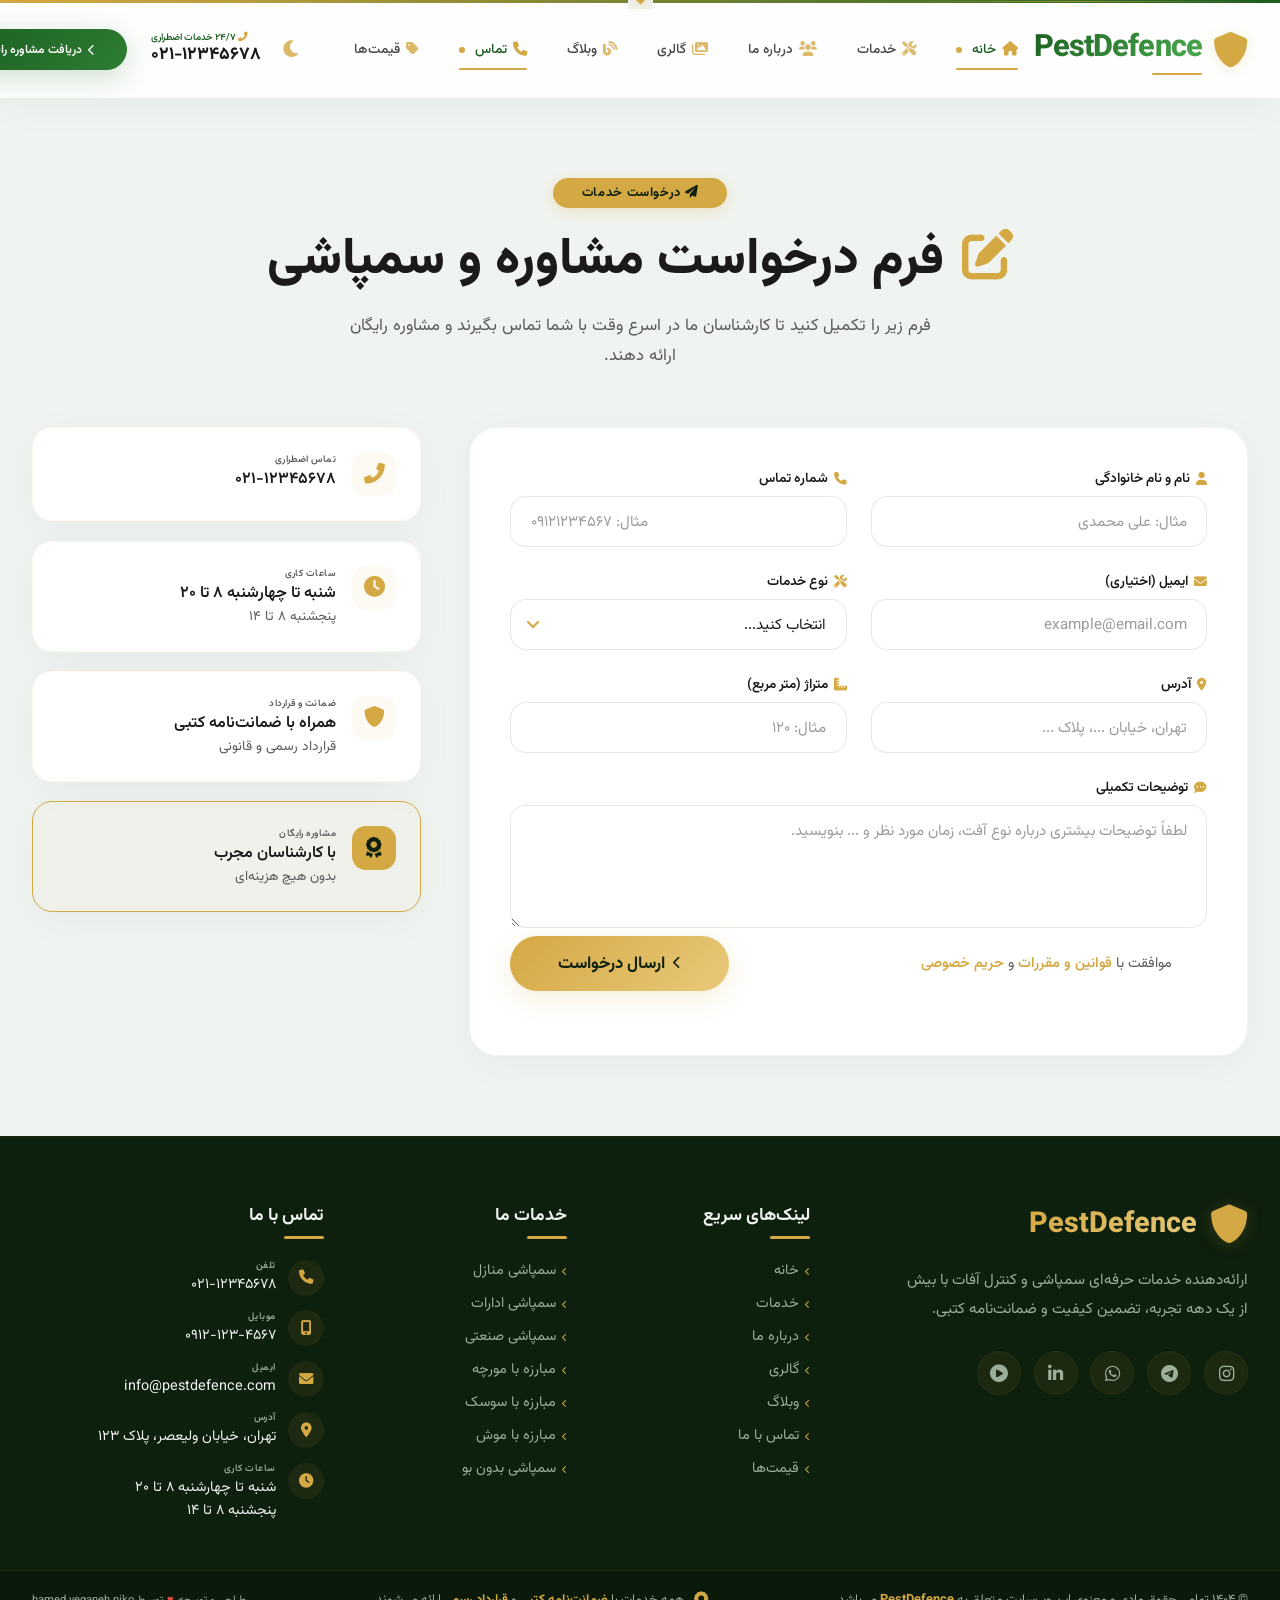
<file: form-request.html>
<!DOCTYPE html>
<html lang="fa" dir="rtl">
<head>
  <meta charset="UTF-8">
  <meta name="viewport" content="width=device-width, initial-scale=1.0, maximum-scale=5.0">
  
  <title>PestDefence | فرم درخواست سمپاشی</title>
  
  <meta name="description" content="سمپاشی تخصصی منازل، ادارات، رستوران‌ها و مراکز صنعتی. مبارزه با سوسک، مورچه، موش، موریانه، ساس، کنه، مار و عقرب. سمپاشی بدون بو و ارگانیک با ۱۰ سال تجربه و ضمانت‌نامه کتبی.">
  
  <meta name="keywords" content="سمپاشی, سمپاشی منزل, سمپاشی ادارات, سمپاشی صنعتی, مبارزه با سوسک, مبارزه با مورچه, مبارزه با موش, مبارزه با موریانه, مبارزه با ساس, مبارزه با کنه, مبارزه با مار, مبارزه با عقرب, سمپاشی بدون بو, سمپاشی ارگانیک, کنترل آفات, PestDefence, دفع آفات, سمپاشی تضمینی, سمپاشی فوری, خدمات سمپاشی, سمپاشی رستوران, سمپاشی هتل, سمپاشی انبار, سمپاشی بیمارستان, سمپاشی مدارس, طعمه‌گذاری, ژل سوسک, سم موریانه, دفع موش, دفع عقرب, دفع مار, سمپاشی با گاز, سمپاشی با تجهیزات پیشرفته, شرکت سمپاشی معتبر, بهترین شرکت سمپاشی, سمپاشی ارزان, قیمت سمپاشی">
  
  <meta name="robots" content="index, follow, max-snippet:-1, max-image-preview:large">
  <meta name="googlebot" content="index, follow, max-snippet:-1, max-image-preview:large">
  
  <meta name="author" content="PestDefence">
  <meta name="publisher" content="PestDefence">
  
  <meta name="geo.region" content="IR">
  <meta name="geo.placename" content="Tehran">
  <meta name="geo.position" content="35.6892;51.3890">
  <meta name="ICBM" content="35.6892, 51.3890">
  
  <meta name="language" content="fa">
  <meta http-equiv="Content-Language" content="fa">
  
  <link rel="canonical" href="https://pestdefence.com/">
  
  <meta property="og:type" content="website">
  <meta property="og:title" content="PestDefence | سمپاشی حرفه‌ای و کنترل آفات با ضمانت">
  <meta property="og:description" content="سمپاشی تخصصی منازل، ادارات و صنایع. مبارزه با سوسک، مورچه، موش، موریانه، ساس، مار و عقرب. سمپاشی بدون بو و ارگانیک با ۱۰ سال تجربه.">
  <meta property="og:url" content="https://pestdefence.com/">
  <meta property="og:site_name" content="PestDefence">
  <meta property="og:image" content="https://pestdefence.com/img/og-image.jpg">
  <meta property="og:image:width" content="1200">
  <meta property="og:image:height" content="630">
  <meta property="og:image:alt" content="PestDefence - سمپاشی حرفه‌ای و کنترل آفات">
  <meta property="og:locale" content="fa_IR">
  
  <meta name="twitter:card" content="summary_large_image">
  <meta name="twitter:title" content="PestDefence | سمپاشی حرفه‌ای و کنترل آفات">
  <meta name="twitter:description" content="سمپاشی تخصصی منازل، ادارات و صنایع. مبارزه با انواع آفات با بهترین مواد و تجهیزات.">
  <meta name="twitter:image" content="https://pestdefence.com/img/og-image.jpg">
  <meta name="twitter:site" content="@PestDefence">
  
  <meta name="theme-color" content="#1B5E20">
  <meta name="apple-mobile-web-app-capable" content="yes">
  <meta name="apple-mobile-web-app-status-bar-style" content="black-translucent">
  <meta name="apple-mobile-web-app-title" content="PestDefence">
  
  <!-- <link rel="icon" type="image/png" href="favicon.png"> -->
  <!-- <link rel="apple-touch-icon" href="apple-touch-icon.png"> -->
  
  <link rel="stylesheet" href="style.css">
  <link rel="stylesheet" href="form-request.css">
  <link rel="preconnect" href="https://fonts.googleapis.com">
  <link rel="preconnect" href="https://fonts.gstatic.com" crossorigin>
  <link href="https://fonts.googleapis.com/css2?family=Vazirmatn:wght@300;400;600;700;800&display=swap" rel="stylesheet">
  <link rel="stylesheet" href="https://cdnjs.cloudflare.com/ajax/libs/font-awesome/6.0.0-beta3/css/all.min.css">
  <link rel="stylesheet" href="https://cdn.jsdelivr.net/npm/swiper@11/swiper-bundle.min.css" />
  
  <script type="application/ld+json">
  {
    "@context": "https://schema.org",
    "@type": "ProfessionalService",
    "name": "PestDefence",
    "alternateName": "سمپاشی PestDefence",
    "description": "ارائه‌دهنده خدمات حرفه‌ای سمپاشی و کنترل آفات در تهران و سراسر کشور. مبارزه با سوسک، مورچه، موش، موریانه، ساس، کنه، مار و عقرب.",
    "url": "https://pestdefence.com/",
    "logo": "https://pestdefence.com/img/logo.png",
    "image": "https://pestdefence.com/img/og-image.jpg",
    "telephone": "+982112345678",
    "email": "info@pestdefence.com",
    "address": {
      "@type": "PostalAddress",
      "addressLocality": "تهران",
      "streetAddress": "خیابان ولیعصر، پلاک ۱۲۳",
      "addressCountry": "IR"
    },
    "openingHoursSpecification": [
      {
        "@type": "OpeningHoursSpecification",
        "dayOfWeek": ["Saturday", "Sunday", "Monday", "Tuesday", "Wednesday"],
        "opens": "08:00",
        "closes": "20:00"
      },
      {
        "@type": "OpeningHoursSpecification",
        "dayOfWeek": "Thursday",
        "opens": "08:00",
        "closes": "14:00"
      }
    ],
    "priceRange": "$$",
    "serviceArea": {
      "@type": "GeoCircle",
      "geoMidpoint": {
        "@type": "GeoCoordinates",
        "latitude": 35.6892,
        "longitude": 51.3890
      },
      "geoRadius": "50000"
    },
    "hasOfferCatalog": {
      "@type": "OfferCatalog",
      "name": "خدمات سمپاشی PestDefence",
      "itemListElement": [
        {
          "@type": "Offer",
          "itemOffered": {
            "@type": "Service",
            "name": "سمپاشی منازل",
            "description": "سمپاشی کامل و ایمن آپارتمان‌ها و ویلاها با مواد بدون بو و غیرسمی"
          }
        },
        {
          "@type": "Offer",
          "itemOffered": {
            "@type": "Service",
            "name": "سمپاشی ادارات و سازمان‌ها",
            "description": "خدمات حرفه‌ای برای دفاتر، شرکت‌ها و مراکز تجاری"
          }
        },
        {
          "@type": "Offer",
          "itemOffered": {
            "@type": "Service",
            "name": "سمپاشی صنعتی",
            "description": "انبارها، کارخانه‌ها و مراکز تولیدی با روش‌های پیشرفته"
          }
        },
        {
          "@type": "Offer",
          "itemOffered": {
            "@type": "Service",
            "name": "مبارزه با سوسک",
            "description": "استفاده از ژل‌های قوی و روش‌های نوین برای نابودی قطعی سوسک"
          }
        },
        {
          "@type": "Offer",
          "itemOffered": {
            "@type": "Service",
            "name": "مبارزه با مورچه",
            "description": "حذف کامل مورچه‌ها با طعمه‌گذاری هوشمند"
          }
        },
        {
          "@type": "Offer",
          "itemOffered": {
            "@type": "Service",
            "name": "مبارزه با موش و جوندگان",
            "description": "طعمه‌گذاری حرفه‌ای و ایمن برای دفع موش‌ها و جوندگان"
          }
        },
        {
          "@type": "Offer",
          "itemOffered": {
            "@type": "Service",
            "name": "مبارزه با موریانه",
            "description": "سیستم‌های طعمه‌گذاری تخصصی برای دفع موریانه"
          }
        },
        {
          "@type": "Offer",
          "itemOffered": {
            "@type": "Service",
            "name": "مبارزه با ساس",
            "description": "سمپاشی تخصصی و حرارت‌دهی برای دفع ساس"
          }
        },
        {
          "@type": "Offer",
          "itemOffered": {
            "@type": "Service",
            "name": "مبارزه با مار و عقرب",
            "description": "دفع و کنترل مار و عقرب در محیط‌های مسکونی و صنعتی"
          }
        },
        {
          "@type": "Offer",
          "itemOffered": {
            "@type": "Service",
            "name": "سمپاشی بدون بو و ارگانیک",
            "description": "مواد کاملاً طبیعی و ارگانیک با گواهی بهداشتی"
          }
        },
        {
          "@type": "Offer",
          "itemOffered": {
            "@type": "Service",
            "name": "خدمات اضطراری ۲۴ ساعته",
            "description": "پاسخگویی فوری به درخواست‌های اضطراری در تمام ساعات شبانه‌روز"
          }
        },
        {
          "@type": "Offer",
          "itemOffered": {
            "@type": "Service",
            "name": "ضمانت‌نامه و خدمات پس از فروش",
            "description": "ضمانت‌نامه کتبی با گارانتی ۶ ماهه و بازگشت وجه در صورت عدم رضایت"
          }
        }
      ]
    },
    "review": [
      {
        "@type": "Review",
        "author": {
          "@type": "Person",
          "name": "محمد رضایی"
        },
        "reviewBody": "واقعاً عالی بود! سمپاشی بدون بو و کاملاً مؤثر. حتماً به دوستانم پیشنهاد می‌کنم.",
        "reviewRating": {
          "@type": "Rating",
          "ratingValue": "5",
          "bestRating": "5"
        }
      },
      {
        "@type": "Review",
        "author": {
          "@type": "Person",
          "name": "سارا محمدی"
        },
        "reviewBody": "تیم بسیار حرفه‌ای و مؤدب. سمپاشی ارگانیک انجام دادند و من اصلاً نگران بچه‌ها نبودم.",
        "reviewRating": {
          "@type": "Rating",
          "ratingValue": "5",
          "bestRating": "5"
        }
      },
      {
        "@type": "Review",
        "author": {
          "@type": "Person",
          "name": "علی کریمی"
        },
        "reviewBody": "قبل از سمپاشی وضعیت سوسک‌ها غیرقابل تحمل بود. بعد از دو جلسه کاملاً پاک شدند.",
        "reviewRating": {
          "@type": "Rating",
          "ratingValue": "5",
          "bestRating": "5"
        }
      }
    ],
    "aggregateRating": {
      "@type": "AggregateRating",
      "ratingValue": "4.9",
      "reviewCount": "127",
      "bestRating": "5"
    }
  }
  </script>
  
  <!-- ===== STRUCTURED DATA - FAQ (برای نمایش در گوگل) ===== -->
  <script type="application/ld+json">
  {
    "@context": "https://schema.org",
    "@type": "FAQPage",
    "mainEntity": [
      {
        "@type": "Question",
        "name": "آیا سمپاشی برای کودکان و حیوانات خانگی خطرناک است؟",
        "acceptedAnswer": {
          "@type": "Answer",
          "text": "خیر، کاملاً ایمن است. تمام مواد مورد استفاده در PestDefence دارای گواهی بهداشتی و کاملاً ارگانیک هستند. ما از سموم بدون بو و غیرسمی استفاده می‌کنیم که برای کودکان، سالمندان و حیوانات خانگی بی‌خطر است."
        }
      },
      {
        "@type": "Question",
        "name": "هزینه سمپاشی چگونه محاسبه می‌شود؟",
        "acceptedAnswer": {
          "@type": "Answer",
          "text": "هزینه سمپاشی بر اساس متراژ محیط، نوع آفت، روش سمپاشی و تعداد جلسات مورد نیاز محاسبه می‌شود. پس از بازدید رایگان از محل، یک قرارداد رسمی با ذکر دقیق هزینه‌ها به شما ارائه می‌دهیم."
        }
      },
      {
        "@type": "Question",
        "name": "چند وقت یکبار باید سمپاشی انجام داد؟",
        "acceptedAnswer": {
          "@type": "Answer",
          "text": "تعداد دفعات سمپاشی به نوع آفت و شرایط محیط بستگی دارد. به طور کلی منازل معمولی هر ۶ ماه، رستوران‌ها هر ۳ ماه و انبارهای صنعتی هر ۲ ماه یکبار نیاز به سمپاشی دارند."
        }
      },
      {
        "@type": "Question",
        "name": "آیا قرارداد رسمی و ضمانت‌نامه ارائه می‌دهید؟",
        "acceptedAnswer": {
          "@type": "Answer",
          "text": "بله، کاملاً رسمی و قانونی. همه خدمات PestDefence با قرارداد کتبی محضری انجام می‌شود و پس از اتمام کار، یک ضمانت‌نامه رسمی با مهر و امضای شرکت به شما تحویل داده می‌شود که شامل گارانتی ۶ ماهه و بازگشت وجه در صورت عدم رضایت است."
        }
      },
      {
        "@type": "Question",
        "name": "آیا خدمات اضطراری و فوری نیز ارائه می‌دهید؟",
        "acceptedAnswer": {
          "@type": "Answer",
          "text": "بله، تیم PestDefence ۲۴ ساعته و ۷ روز هفته آماده ارائه خدمات اضطراری است. در صورت مشاهده هر گونه آفت، با شماره ۰۲۱-۱۲۳۴۵۶۷۸ تماس بگیرید تا در کمتر از ۲ ساعت تیم مجرب به محل اعزام شوند."
        }
      },
      {
        "@type": "Question",
        "name": "تفاوت سمپاشی ارگانیک با سمپاشی معمولی چیست؟",
        "acceptedAnswer": {
          "@type": "Answer",
          "text": "سمپاشی ارگانیک با استفاده از مواد کاملاً طبیعی و گیاهی انجام می‌شود که برای انسان و محیط زیست کاملاً بی‌خطر است. این روش فاقد هرگونه بو و ماده شیمیایی مضر بوده و برای منازل با کودکان، سالمندان و حیوانات خانگی بسیار مناسب است."
        }
      }
    ]
  }
  </script>
  
  <!-- ===== STRUCTURED DATA - LOCAL BUSINESS ===== -->
  <script type="application/ld+json">
  {
    "@context": "https://schema.org",
    "@type": "LocalBusiness",
    "name": "PestDefence",
    "image": "https://pestdefence.com/img/og-image.jpg",
    "telephone": "+982112345678",
    "email": "info@pestdefence.com",
    "address": {
      "@type": "PostalAddress",
      "streetAddress": "خیابان ولیعصر، پلاک ۱۲۳",
      "addressLocality": "تهران",
      "addressCountry": "IR"
    },
    "geo": {
      "@type": "GeoCoordinates",
      "latitude": 35.6892,
      "longitude": 51.3890
    },
    "openingHours": "Sa-We 08:00-20:00, Th 08:00-14:00",
    "priceRange": "$$",
    "sameAs": [
      "https://www.instagram.com/pestdefence",
      "https://t.me/pestdefence",
      "https://www.linkedin.com/company/pestdefence"
    ]
  }
  </script>
  
  <!-- ===== SITE VERIFICATION (برای گوگل و بینگ) ===== -->
  <!-- <meta name="google-site-verification" content="YOUR_GOOGLE_VERIFICATION_CODE" /> -->
  <!-- <meta name="msvalidate.01" content="YOUR_BING_VERIFICATION_CODE" /> -->
  
  <script src="https://cdnjs.cloudflare.com/ajax/libs/gsap/3.12.5/gsap.min.js"></script>
</head>
<body>
<!-- نوار تزئینی بالایی -->
  <div class="top-gold-bar">
    <div class="gold-lines"><span></span><span></span></div>
    <span class="diamond">◆</span>
  </div>

  <!-- هدر اصلی -->
  <header class="header" id="mainHeader">
    <div class="header-inner">
      <!-- لوگو (بدون شعار) -->
      <div class="logo-area">
        <a href="index.html">
          <i class="fas fa-shield-alt logo-icon"></i>
          <div class="logo-sub">
            <span class="logo-text">PestDefence</span>
            <div class="gold-line"></div>
          </div>
        </a>
      </div>

      <!-- ناوبری دسکتاپ -->
      <ul class="nav-desktop" id="navDesktop">
        <li data-tab="home">
          <a href="index.html"><i class="fas fa-home"></i> خانه <span class="dot-indicator"></span></a>
          <div class="mega-menu" id="megaHome"><div class="mega-arrow"></div>
            <div class="col"><a href="index.html#intro" class="item"><i class="fas fa-info-circle"></i><div><div class="title">معرفی سریع</div><div class="desc">PestDefence با ۱۰ سال تجربه</div></div></a></div>
            <div class="col"><a href="index.html#services" class="item"><i class="fas fa-star"></i><div><div class="title">خدمات برتر</div><div class="desc">منازل، ادارات، صنعتی</div></div></a></div>
            <div class="col"><a href="index.html#testimonials" class="item"><i class="fas fa-quote-right"></i><div><div class="title">نظرات مشتریان</div><div class="desc">"بسیار حرفه‌ای و ایمن"</div></div></a></div>
          </div>
        </li>
        <li data-tab="services">
          <a href="services.html"><i class="fas fa-tools"></i> خدمات <span class="dot-indicator"></span></a>
          <div class="mega-menu" id="megaServices"><div class="mega-arrow"></div>
            <div class="col"><a href="services.html#residential" class="item"><i class="fas fa-home"></i><div><div class="title">سمپاشی منازل</div><div class="desc">خدمات مسکونی</div></div></a>
              <a href="services.html#commercial" class="item"><i class="fas fa-building"></i><div><div class="title">سمپاشی ادارات</div><div class="desc">خدمات تجاری</div></div></a>
              <a href="services.html#industrial" class="item"><i class="fas fa-industry"></i><div><div class="title">سمپاشی صنعتی</div></div></a></div>
            <div class="col"><a href="services.html#ants" class="item"><i class="fas fa-bug"></i><div><div class="title">مبارزه با مورچه</div><div class="desc">رفع کامل</div></div></a>
              <a href="services.html#cockroach" class="item"><i class="fas fa-skull"></i><div><div class="title">مبارزه با سوسک</div><div class="desc">حذف قطعی</div></div></a>
              <a href="services.html#rodent" class="item"><i class="fas fa-rat"></i><div><div class="title">مبارزه با موش</div><div class="desc">محافظت از ساختمان</div></div></a></div>
            <div class="col"><a href="services.html#odorless" class="item"><i class="fas fa-wind"></i><div><div class="title">سمپاشی بدون بو</div></div></a>
              <a href="services.html#organic" class="item"><i class="fas fa-leaf"></i><div><div class="title">سمپاشی ارگانیک</div></div></a>
              <a href="services.html#emergency" class="item"><i class="fas fa-clock"></i><div><div class="title">خدمات اضطراری</div></div></a></div>
            <div class="col"><div class="item"><i class="fas fa-phone"></i><div><div class="title">رزرو سریع</div><div class="desc phone-link">۰۲۱-۱۲۳۴۵۶۷۸</div></div></div>
              <a href="services.html#request" class="btn-free-sm">درخواست خدمات</a></div>
          </div>
        </li>
        <li data-tab="about">
          <a href="about.html"><i class="fas fa-users"></i> درباره ما <span class="dot-indicator"></span></a>
          <div class="mega-menu" id="megaAbout"><div class="mega-arrow"></div>
            <div class="col"><a href="about.html#history" class="item"><i class="fas fa-history"></i><div><div class="title">تاریخچه شرکت</div><div class="desc">۱۰ سال تجربه</div></div></a>
              <a href="about.html#vision" class="item"><i class="fas fa-eye"></i><div><div class="title">چشم‌انداز</div></div></a>
              <a href="about.html#mission" class="item"><i class="fas fa-bullseye"></i><div><div class="title">رسالت</div></div></a></div>
            <div class="col"><a href="about.html#team" class="item"><i class="fas fa-user-tie"></i><div><div class="title">تیم ما</div><div class="desc">متخصصان مجرب</div></div></a>
              <a href="about.html#awards" class="item"><i class="fas fa-trophy"></i><div><div class="title">افتخارات</div></div></a>
              <a href="about.html#stats" class="item"><i class="fas fa-chart-bar"></i><div><div class="title">آمار و ارقام</div></div></a></div>
            <div class="col"><a href="about.html#experience" class="item"><i class="fas fa-check-circle"></i><div><div class="title">۱۰ سال تجربه</div></div></a>
              <a href="about.html#quality" class="item"><i class="fas fa-check-circle"></i><div><div class="title">تضمین کیفیت</div></div></a>
              <a href="about.html#support" class="item"><i class="fas fa-headset"></i><div><div class="title">پشتیبانی ۲۴/۷</div></div></a></div>
          </div>
        </li>
        <li data-tab="gallery">
          <a href="gallery.html"><i class="fas fa-images"></i> گالری <span class="dot-indicator"></span></a>
          <div class="mega-menu" id="megaGallery"><div class="mega-arrow"></div>
            <div class="col"><a href="gallery.html#residential" class="item"><i class="fas fa-images"></i><div><div class="title">پروژه‌های مسکونی</div><div class="desc">۴ نمونه کار</div></div></a></div>
            <div class="col"><a href="gallery.html#commercial" class="item"><i class="fas fa-store"></i><div><div class="title">پروژه‌های تجاری</div><div class="desc">۴ نمونه کار</div></div></a></div>
            <div class="col"><a href="gallery.html#before-after" class="item"><i class="fas fa-arrows-alt-h"></i><div><div class="title">قبل و بعد</div><div class="desc">۳ تصویر مقایسه‌ای</div></div></a></div>
            <div class="col"><a href="gallery.html#equipment" class="item"><i class="fas fa-tools"></i><div><div class="title">تجهیزات</div><div class="desc">ابزارهای حرفه‌ای</div></div></a></div>
          </div>
        </li>
        <li data-tab="blog">
          <a href="blog.html"><i class="fas fa-blog"></i> وبلاگ <span class="dot-indicator"></span></a>
          <div class="mega-menu" id="megaBlog"><div class="mega-arrow"></div>
            <div class="col"><a href="blog.html#post1" class="item"><i class="fas fa-pen"></i><div><div class="title">۱۰ راهکار پیشگیری</div><div class="desc">مقالات آموزشی</div></div></a>
              <a href="blog.html#post2" class="item"><i class="fas fa-pen"></i><div><div class="title">شناخت مورچه‌ها</div></div></a>
              <a href="blog.html#post3" class="item"><i class="fas fa-pen"></i><div><div class="title">بهترین زمان سمپاشی</div></div></a></div>
            <div class="col"><a href="blog.html#tips" class="item"><i class="fas fa-lightbulb"></i><div><div class="title">نکات پیشگیری خانگی</div></div></a>
              <a href="blog.html#natural" class="item"><i class="fas fa-leaf"></i><div><div class="title">روش‌های طبیعی</div></div></a></div>
            <div class="col"><a href="blog.html#news" class="item"><i class="fas fa-newspaper"></i><div><div class="title">اخبار شرکت</div></div></a>
              <a href="blog.html#events" class="item"><i class="fas fa-calendar"></i><div><div class="title">رویدادها</div></div></a></div>
          </div>
        </li>
        <li class="active" data-tab="contact">
          <a href="form-request.html"><i class="fas fa-phone"></i> تماس <span class="dot-indicator"></span></a>
          <div class="mega-menu" id="megaContact"><div class="mega-arrow"></div>
            <div class="col"><a href="tel:02112345678" class="item"><i class="fas fa-phone"></i><div><div class="title">تماس</div><div class="desc phone-link">۰۲۱-۱۲۳۴۵۶۷۸</div></div></a>
              <a href="mailto:info@pestdefence.com" class="item"><i class="fas fa-envelope"></i><div><div class="title">ایمیل</div><div class="desc">info@pestdefence.com</div></div></a>
              <div class="item"><i class="fas fa-map-marker-alt"></i><div><div class="title">آدرس</div><div class="desc">تهران، ولیعصر، پلاک ۱۲۳</div></div></div></div>
            <div class="col"><div class="item"><i class="fas fa-clock"></i><div><div class="title">ساعات کاری</div><div class="desc">شنبه-چهارشنبه ۸-۲۰</div><div class="desc">پنجشنبه ۸-۱۴</div></div></div></div>
            <div class="col quick-form"><div class="item"><i class="fas fa-paper-plane"></i><div><div class="title">ارسال پیام</div></div></div>
              <input placeholder="نام"><input placeholder="شماره"><input placeholder="پیام"><button>ارسال</button></div>
          </div>
        </li>
        <li data-tab="pricing">
          <a href="pricing.html"><i class="fas fa-tag"></i> قیمت‌ها <span class="dot-indicator"></span></a>
          <div class="mega-menu" id="megaPricing"><div class="mega-arrow"></div>
            <div class="col"><a href="pricing.html#basic" class="item"><i class="fas fa-home"></i><div><div class="title">پکیج پایه</div><div class="desc">مسکونی</div></div></a>
              <a href="pricing.html#standard" class="item"><i class="fas fa-home"></i><div><div class="title">پکیج استاندارد</div></div></a>
              <a href="pricing.html#gold" class="item"><i class="fas fa-crown"></i><div><div class="title">پکیج طلایی</div></div></a></div>
            <div class="col"><a href="pricing.html#small" class="item"><i class="fas fa-building"></i><div><div class="title">کسب‌وکار کوچک</div></div></a>
              <a href="pricing.html#large" class="item"><i class="fas fa-building"></i><div><div class="title">کسب‌وکار بزرگ</div></div></a></div>
            <div class="col"><a href="pricing.html#seasonal" class="item"><i class="fas fa-tag"></i><div><div class="title">تخفیف فصلی</div></div></a>
              <a href="pricing.html#corporate" class="item"><i class="fas fa-tag"></i><div><div class="title">تخفیف سازمانی</div></div></a></div>
          </div>
        </li>
        <li>
          <button class="theme-toggle" id="themeToggle"><i class="fas fa-moon"></i></button>
        </li>
      </ul>

      <!-- بخش راست: شعار + اقدامات -->
      <div class="actions">
        <div class="right-group">
          <span class="subtitle-mobile">Your Best Defence Against Pests</span>
          <div class="emergency">
            <a href="tel:02112345678">
              <span class="label"><i class="fas fa-phone-alt" style="color:var(--gold)"></i> ۲۴/۷ خدمات اضطراری</span>
              <span class="phone">۰۲۱-۱۲۳۴۵۶۷۸</span>
            </a>
          </div>
        </div>
        <a href="contact.html#free-consultation" class="btn-free"><i class="fas fa-chevron-left"></i> دریافت مشاوره رایگان</a>
        
        <!-- دکمه‌های موبایل (همبرگر + سوییچ تم) -->
        <div class="mobile-buttons">
          <button class="theme-toggle-mobile" id="themeToggleMobile"><i class="fas fa-moon"></i></button>
          <button class="hamburger" id="hamburger">
            <span></span>
            <span></span>
            <span></span>
          </button>
        </div>
      </div>
    </div>
  </header>

  <!-- Overlay برای مگامنیو موبایل -->
  <div class="mega-overlay" id="megaOverlay"></div>

  <!-- نوار پیشرفت -->
  <div class="progress-bar" id="progressBar"></div>

  <!-- ===== منوی موبایل کاستوم و خوشگل ===== -->
  <div class="mobile-menu" id="mobileMenu">
    <button class="close-btn" id="closeMobile"><i class="fas fa-times"></i></button>
    
    <div class="mobile-logo">
      <i class="fas fa-shield-alt"></i>
      <span>PestDefence</span>
    </div>
    <div class="mobile-logo-sub">Your Best Defence Against Pests</div>
    
    <div class="menu-links">
      <a href="index.html"><i class="fas fa-home"></i> خانه</a>
      <a href="services.html"><i class="fas fa-tools"></i> خدمات</a>
      <a href="about.html"><i class="fas fa-users"></i> درباره ما</a>
      <a href="gallery.html"><i class="fas fa-images"></i> گالری</a>
      <a href="blog.html"><i class="fas fa-blog"></i> وبلاگ</a>
      <a href="form-request.html"><i class="fas fa-phone"></i> تماس</a>
      <a href="pricing.html"><i class="fas fa-tag"></i> قیمت‌ها</a>
    </div>
    
    <div class="mobile-bottom">
      <span class="phone-mobile"><i class="fas fa-phone"></i> ۰۲۱-۱۲۳۴۵۶۷۸</span>
      <a href="contact.html#free-consultation" class="btn-free" style="display:inline-flex;"><i class="fas fa-chevron-left"></i> دریافت مشاوره رایگان</a>
    </div>
  </div>



<!-- ===== SECTION: فرم درخواست خدمات (Request Form) ===== -->
<section class="pest-form-section" id="pestFormSection">
  <div class="pest-form-container">
    
    <!-- هدر سکشن -->
    <div class="pest-form-header">
      <span class="pest-badge"><i class="fas fa-paper-plane"></i> درخواست خدمات</span>
      <h2><i class="fas fa-edit"></i> فرم درخواست مشاوره و سمپاشی</h2>
      <p>فرم زیر را تکمیل کنید تا کارشناسان ما در اسرع وقت با شما تماس بگیرند و مشاوره رایگان ارائه دهند.</p>
    </div>

    <!-- فرم اصلی -->
    <div class="pest-form-wrapper">
      <form class="pest-form" id="pestRequestForm" novalidate>
        
        <!-- ردیف اول: نام و شماره تماس -->
        <div class="pest-form-row">
          <div class="pest-form-group">
            <label for="formName"><i class="fas fa-user"></i> نام و نام خانوادگی</label>
            <input type="text" id="formName" name="name" placeholder="مثال: علی محمدی" required>
            <span class="pest-form-error">لطفاً نام خود را وارد کنید</span>
          </div>
          <div class="pest-form-group">
            <label for="formPhone"><i class="fas fa-phone"></i> شماره تماس</label>
            <input type="tel" id="formPhone" name="phone" placeholder="مثال: ۰۹۱۲۱۲۳۴۵۶۷" required>
            <span class="pest-form-error">لطفاً شماره تماس معتبر وارد کنید</span>
          </div>
        </div>

        <!-- ردیف دوم: ایمیل و نوع خدمات -->
        <div class="pest-form-row">
          <div class="pest-form-group">
            <label for="formEmail"><i class="fas fa-envelope"></i> ایمیل (اختیاری)</label>
            <input type="email" id="formEmail" name="email" placeholder="example@email.com">
          </div>
          <div class="pest-form-group">
            <label for="formService"><i class="fas fa-tools"></i> نوع خدمات</label>
            <select id="formService" name="service" required>
              <option value="">انتخاب کنید...</option>
              <option value="residential">سمپاشی منازل</option>
              <option value="commercial">سمپاشی ادارات</option>
              <option value="industrial">سمپاشی صنعتی</option>
              <option value="ants">مبارزه با مورچه</option>
              <option value="cockroach">مبارزه با سوسک</option>
              <option value="rodent">مبارزه با موش</option>
              <option value="termite">مبارزه با موریانه</option>
              <option value="bedbug">مبارزه با ساس</option>
              <option value="snake">مبارزه با مار و عقرب</option>
              <option value="odorless">سمپاشی بدون بو</option>
              <option value="organic">سمپاشی ارگانیک</option>
              <option value="emergency">خدمات اضطراری</option>
              <option value="other">سایر خدمات</option>
            </select>
            <span class="pest-form-error">لطفاً نوع خدمات را انتخاب کنید</span>
          </div>
        </div>

        <!-- ردیف سوم: آدرس و متراژ -->
        <div class="pest-form-row">
          <div class="pest-form-group">
            <label for="formAddress"><i class="fas fa-map-marker-alt"></i> آدرس</label>
            <input type="text" id="formAddress" name="address" placeholder="تهران، خیابان ...، پلاک ...">
          </div>
          <div class="pest-form-group">
            <label for="formArea"><i class="fas fa-ruler-combined"></i> متراژ (متر مربع)</label>
            <input type="number" id="formArea" name="area" placeholder="مثال: ۱۲۰">
          </div>
        </div>

        <!-- ردیف چهارم: توضیحات -->
        <div class="pest-form-group full-width">
          <label for="formMessage"><i class="fas fa-comment-dots"></i> توضیحات تکمیلی</label>
          <textarea id="formMessage" name="message" rows="4" placeholder="لطفاً توضیحات بیشتری درباره نوع آفت، زمان مورد نظر و ... بنویسید."></textarea>
        </div>

        <!-- ردیف پنجم: گزینه‌ها و دکمه ارسال -->
        <div class="pest-form-row form-actions-row">
          <div class="pest-form-checkbox-group">
            <label class="pest-form-checkbox">
              <input type="checkbox" id="formAgree" name="agree" required>
              <span class="pest-form-checkmark"></span>
              <span class="pest-form-checkbox-label">موافقت با <a href="#" class="pest-form-link">قوانین و مقررات</a> و <a href="#" class="pest-form-link">حریم خصوصی</a></span>
            </label>
            <span class="pest-form-error">لطفاً با قوانین موافقت کنید</span>
          </div>
          <button type="submit" class="btn-form-submit">
            <i class="fas fa-chevron-left"></i> ارسال درخواست
          </button>
        </div>

        <!-- پیام موفقیت -->
        <div class="pest-form-success" id="formSuccess">
          <i class="fas fa-check-circle"></i>
          <div>
            <h4>درخواست شما با موفقیت ثبت شد!</h4>
            <p>کارشناسان ما در اسرع وقت با شما تماس خواهند گرفت.</p>
          </div>
        </div>

      </form>

      <!-- اطلاعات تماس جانبی -->
      <div class="pest-form-info">
        <div class="pest-form-info-box">
          <i class="fas fa-phone-alt"></i>
          <div>
            <span class="pest-form-info-label">تماس اضطراری</span>
            <a href="tel:02112345678" class="pest-form-info-value">۰۲۱-۱۲۳۴۵۶۷۸</a>
          </div>
        </div>
        <div class="pest-form-info-box">
          <i class="fas fa-clock"></i>
          <div>
            <span class="pest-form-info-label">ساعات کاری</span>
            <span class="pest-form-info-value">شنبه تا چهارشنبه ۸ تا ۲۰</span>
            <span class="pest-form-info-value small">پنجشنبه ۸ تا ۱۴</span>
          </div>
        </div>
        <div class="pest-form-info-box">
          <i class="fas fa-shield-alt"></i>
          <div>
            <span class="pest-form-info-label">ضمانت و قرارداد</span>
            <span class="pest-form-info-value">همراه با ضمانت‌نامه کتبی</span>
            <span class="pest-form-info-value small">قرارداد رسمی و قانونی</span>
          </div>
        </div>
        <div class="pest-form-info-box highlight">
          <i class="fas fa-award"></i>
          <div>
            <span class="pest-form-info-label">مشاوره رایگان</span>
            <span class="pest-form-info-value">با کارشناسان مجرب</span>
            <span class="pest-form-info-value small">بدون هیچ هزینه‌ای</span>
          </div>
        </div>
      </div>
    </div>

  </div>
</section>




  <!-- ===== FOOTER: فوتر حرفه‌ای PestDefence ===== -->
<footer class="pest-footer" id="pestFooter">
  <div class="pest-footer-container">
    
    <!-- ستون ۱: برند و توضیحات -->
    <div class="pest-footer-col pest-footer-brand">
      <div class="pest-footer-logo">
        <i class="fas fa-shield-alt"></i>
        <span>PestDefence</span>
      </div>
      <p class="pest-footer-desc">
        ارائه‌دهنده خدمات حرفه‌ای سمپاشی و کنترل آفات با بیش از یک دهه تجربه، تضمین کیفیت و ضمانت‌نامه کتبی.
      </p>
      <div class="pest-footer-social">
        <a href="#" aria-label="اینستاگرام"><i class="fab fa-instagram"></i></a>
        <a href="#" aria-label="تلگرام"><i class="fab fa-telegram-plane"></i></a>
        <a href="#" aria-label="واتساپ"><i class="fab fa-whatsapp"></i></a>
        <a href="#" aria-label="لینکدین"><i class="fab fa-linkedin-in"></i></a>
        <a href="#" aria-label="آپارات"><i class="fas fa-play-circle"></i></a>
      </div>
    </div>

    <!-- ستون ۲: لینک‌های سریع -->
    <div class="pest-footer-col">
      <h4 class="pest-footer-title">لینک‌های سریع</h4>
      <ul class="pest-footer-links">
        <li><a href="index.html"><i class="fas fa-chevron-left"></i> خانه</a></li>
        <li><a href="services.html"><i class="fas fa-chevron-left"></i> خدمات</a></li>
        <li><a href="about.html"><i class="fas fa-chevron-left"></i> درباره ما</a></li>
        <li><a href="gallery.html"><i class="fas fa-chevron-left"></i> گالری</a></li>
        <li><a href="blog.html"><i class="fas fa-chevron-left"></i> وبلاگ</a></li>
        <li><a href="contact.html"><i class="fas fa-chevron-left"></i> تماس با ما</a></li>
        <li><a href="pricing.html"><i class="fas fa-chevron-left"></i> قیمت‌ها</a></li>
      </ul>
    </div>

    <!-- ستون ۳: خدمات -->
    <div class="pest-footer-col">
      <h4 class="pest-footer-title">خدمات ما</h4>
      <ul class="pest-footer-links">
        <li><a href="services.html#residential"><i class="fas fa-chevron-left"></i> سمپاشی منازل</a></li>
        <li><a href="services.html#commercial"><i class="fas fa-chevron-left"></i> سمپاشی ادارات</a></li>
        <li><a href="services.html#industrial"><i class="fas fa-chevron-left"></i> سمپاشی صنعتی</a></li>
        <li><a href="services.html#ants"><i class="fas fa-chevron-left"></i> مبارزه با مورچه</a></li>
        <li><a href="services.html#cockroach"><i class="fas fa-chevron-left"></i> مبارزه با سوسک</a></li>
        <li><a href="services.html#rodent"><i class="fas fa-chevron-left"></i> مبارزه با موش</a></li>
        <li><a href="services.html#odorless"><i class="fas fa-chevron-left"></i> سمپاشی بدون بو</a></li>
      </ul>
    </div>

    <!-- ستون ۴: اطلاعات تماس -->
    <div class="pest-footer-col">
      <h4 class="pest-footer-title">تماس با ما</h4>
      <div class="pest-footer-contact">
        <div class="pest-footer-contact-item">
          <i class="fas fa-phone"></i>
          <div>
            <span class="pest-footer-contact-label">تلفن</span>
            <a href="tel:02112345678" class="pest-footer-contact-value">۰۲۱-۱۲۳۴۵۶۷۸</a>
          </div>
        </div>
        <div class="pest-footer-contact-item">
          <i class="fas fa-mobile-alt"></i>
          <div>
            <span class="pest-footer-contact-label">موبایل</span>
            <a href="tel:09121234567" class="pest-footer-contact-value">۰۹۱۲-۱۲۳-۴۵۶۷</a>
          </div>
        </div>
        <div class="pest-footer-contact-item">
          <i class="fas fa-envelope"></i>
          <div>
            <span class="pest-footer-contact-label">ایمیل</span>
            <a href="mailto:info@pestdefence.com" class="pest-footer-contact-value">info@pestdefence.com</a>
          </div>
        </div>
        <div class="pest-footer-contact-item">
          <i class="fas fa-map-marker-alt"></i>
          <div>
            <span class="pest-footer-contact-label">آدرس</span>
            <span class="pest-footer-contact-value">تهران، خیابان ولیعصر، پلاک ۱۲۳</span>
          </div>
        </div>
        <div class="pest-footer-contact-item">
          <i class="fas fa-clock"></i>
          <div>
            <span class="pest-footer-contact-label">ساعات کاری</span>
            <span class="pest-footer-contact-value">شنبه تا چهارشنبه ۸ تا ۲۰</span>
            <span class="pest-footer-contact-value">پنجشنبه ۸ تا ۱۴</span>
          </div>
        </div>
      </div>
    </div>

  </div>

  <!-- بخش پایین فوتر: کپی‌رایت و گارانتی -->
  <div class="pest-footer-bottom">
    <div class="pest-footer-bottom-inner">
      <div class="pest-footer-copyright">
        <p>© ۱۴۰۴ تمامی حقوق مادی و معنوی این وب‌سایت متعلق به <strong>PestDefence</strong> می‌باشد.</p>
      </div>
      <div class="pest-footer-guarantee">
        <i class="fas fa-award"></i>
        <span>همه خدمات با <strong>ضمانت‌نامه کتبی</strong> و <strong>قرارداد رسمی</strong> ارائه می‌شوند.</span>
      </div>
      <div class="pest-footer-credit">
        <span>طراحی و توسعه</span>
        <span class="pest-footer-heart">♥</span>
        <span>توسط hamed yeganeh niko</span>
      </div>
    </div>
  </div>

</footer>
<script src="https://cdn.jsdelivr.net/npm/swiper@11/swiper-bundle.min.js"></script>
<script src="script.js"></script>
<script src="form-request.js"></script>
</body>
</html>
</file>
<file: style.css>
/* ----- reset & base ----- */
    * { margin:0; padding:0; box-sizing:border-box; }
    body {
      font-family: 'Vazirmatn', sans-serif;
      background: #f0f4f0;
      transition: background 0.3s, color 0.3s;
      padding-top: 98px;
    }
    a { text-decoration: none; color: inherit; }

    /* ----- CSS Variables (Light default) ----- */
    :root {
      --bg-header: rgba(255,255,255,0.85);
      --text-primary: #1A1A1A;
      --green-dark: #1B5E20;
      --green-main: #2E7D32;
      --green-live: #4CAF50;
      --gold: #D4A843;
      --gold-light: #E8C97A;
      --white: #FFFFFF;
      --gray: #F0F4F0;
      --green-deep: #0D1F0D;
      --shadow-header: 0 8px 40px rgba(0,0,0,0.04), 0 4px 20px rgba(27,94,32,0.02);
      --glass-border: 2px solid transparent;
      --mega-bg: rgba(255,255,255,0.92);
      --mega-shadow: 0 40px 100px rgba(0,0,0,0.06), 0 20px 60px rgba(27,94,32,0.04);
      --text-muted: #5a5a5a;
      --mobile-bg: rgba(255,255,255,0.95);
    }
    [data-theme="dark"] {
      --bg-header: rgba(13,31,13,0.92);
      --text-primary: #F0F4F0;
      --green-dark: #4CAF50;
      --green-main: #66BB6A;
      --green-live: #81C784;
      --gold: #E8C97A;
      --gold-light: #F0DCA0;
      --white: #e0e0e0;
      --gray: #1e2a1e;
      --green-deep: #0a1a0a;
      --shadow-header: 0 8px 40px rgba(0,0,0,0.5);
      --mega-bg: rgba(13,31,13,0.92);
      --mega-shadow: 0 40px 100px rgba(0,0,0,0.6);
      --text-muted: #b0b0b0;
      --mobile-bg: rgba(13,31,13,0.95);
    }
    body { background: var(--gray); color: var(--text-primary); }

    /* ----- نوار تزئینی بالایی (قاب طلایی) ----- */
    .top-gold-bar {
      position: fixed;
      top: 0;
      left: 0;
      width: 100%;
      height: 3px;
      z-index: 10001;
      background: linear-gradient(90deg, #D4A843, #1B5E20, #D4A843);
      background-size: 200% 100%;
      animation: shimmerGold 4s linear infinite;
      display: flex;
      justify-content: center;
      align-items: center;
    }
    @keyframes shimmerGold { 0% { background-position: 200% 0; } 100% { background-position: -200% 0; } }
    .top-gold-bar .diamond {
      color: #D4A843;
      font-size: 12px;
      background: var(--gray);
      padding: 0 8px;
      animation: spinSparkle 3s infinite;
      position: relative;
      top: -2px;
      text-shadow: 0 0 12px #D4A843;
    }
    @keyframes spinSparkle {
      0% { transform: rotate(0deg) scale(0.8); opacity:0.6; }
      50% { transform: rotate(180deg) scale(1.4); opacity:1; text-shadow:0 0 20px #E8C97A; }
      100% { transform: rotate(360deg) scale(0.8); opacity:0.6; }
    }
    .gold-lines {
      display: flex;
      width: 100%;
      justify-content: space-between;
      padding: 0 20px;
      position: absolute;
    }
    .gold-lines span {
      display: block;
      height: 1px;
      width: 30%;
      background: linear-gradient(90deg, transparent, #D4A843, transparent);
      opacity: 0.6;
    }

    /* ----- هدر اصلی ----- */
    .header {
      position: fixed;
      top: 3px;
      left: 0;
      width: 100%;
      height: 95px;
      z-index: 10000;
      background: var(--bg-header);
      backdrop-filter: blur(30px) saturate(1.2);
      -webkit-backdrop-filter: blur(30px) saturate(1.2);
      border-bottom: var(--glass-border);
      box-shadow: var(--shadow-header);
      transition: height 0.4s cubic-bezier(0.23,1,0.32,1), box-shadow 0.4s, background 0.3s;
      display: flex;
      align-items: center;
      padding: 0 2rem;
    }
    .header::after {
      content: '';
      position: absolute;
      top: 0; left: 0; width: 100%; height: 100%;
      background: linear-gradient(180deg, rgba(255,255,255,0.02) 0%, transparent 60%);
      pointer-events: none;
    }
    .header.scrolled {
      height: 75px;
      box-shadow: 0 8px 50px rgba(0,0,0,0.08), 0 4px 30px rgba(27,94,32,0.06);
    }
    .header-inner {
      display: flex;
      align-items: center;
      justify-content: space-between;
      width: 100%;
      max-width: 1440px;
      margin: 0 auto;
      position: relative;
      z-index: 2;
    }

    /* ----- لوگو (چپ) - بدون شعار ----- */
    .logo-area {
      display: flex;
      align-items: center;
      gap: 0.5rem;
      flex-shrink: 0;
    }
    .logo-area a {
      display: flex;
      align-items: center;
      gap: 0.5rem;
      text-decoration: none;
    }
    .logo-icon {
      color: var(--gold);
      font-size: 2.2rem;
      filter: drop-shadow(0 2px 6px rgba(212,168,67,0.2));
      transition: 0.3s;
    }
    .logo-text {
      font-weight: 800;
      font-size: clamp(1.6rem, 2.4vw, 2.4rem);
      letter-spacing: -0.03em;
      background: linear-gradient(135deg, var(--green-dark), var(--green-live));
      -webkit-background-clip: text;
      -webkit-text-fill-color: transparent;
      background-clip: text;
      transition: 0.3s;
    }
    .header.scrolled .logo-text { font-size: clamp(1.3rem, 1.8vw, 1.8rem); }
    .logo-sub {
      display: flex;
      flex-direction: column;
      margin-right: 0.2rem;
    }
    .gold-line {
      width: 50px;
      height: 2px;
      background: var(--gold);
      border-radius: 4px;
      transition: 0.6s cubic-bezier(0.23,1,0.32,1);
    }
    .logo-area a:hover .gold-line { width: 80px; }

    /* ----- ناوبری (میانه) ----- */
    .nav-desktop {
      display: flex;
      align-items: center;
      gap: 2.5rem;
      list-style: none;
      margin: 0 1rem;
      transition: opacity 0.3s;
    }
    .header.scrolled .nav-desktop { opacity: 0.5; }
    .nav-desktop li {
      position: relative;
      font-weight: 500;
      font-size: 0.85rem;
      color: var(--text-primary);
      opacity: 0.8;
      padding: 0.5rem 0;
      transition: 0.3s;
      white-space: nowrap;
    }
    .nav-desktop li a {
      display: flex;
      align-items: center;
      gap: 6px;
      text-decoration: none;
      color: inherit;
    }
    .nav-desktop li a i { font-size: 0.9rem; color: var(--gold); }
    .nav-desktop li::after {
      content: '';
      position: absolute;
      bottom: -2px;
      right: 0;
      width: 0;
      height: 3px;
      background: var(--green-dark);
      border-radius: 4px;
      transition: 0.3s;
    }
    .nav-desktop li:hover { color: var(--green-dark); transform: scale(1.03); opacity: 1; }
    .nav-desktop li:hover::after { width: 100%; }
    .nav-desktop li.active { color: var(--green-dark); opacity: 1; }
    .nav-desktop li.active::after {
      width: 100%;
      background: var(--gold);
      height: 2px;
    }
    .nav-desktop li .dot-indicator {
      display: none;
      width: 6px;
      height: 6px;
      background: var(--gold);
      border-radius: 50%;
      margin-right: 4px;
    }
    .nav-desktop li.active .dot-indicator { display: inline-block; }

    /* ===== دکمه سوییچ تم (دسکتاپ) ===== */
    .theme-toggle {
      background: none;
      border: none;
      color: var(--gold);
      font-size: 1.2rem;
      cursor: pointer;
      transition: 0.3s;
      margin-right: 0.5rem;
      padding: 0.3rem;
    }
    .theme-toggle:hover { transform: rotate(30deg) scale(1.1); }

    /* ===== دکمه سوییچ تم (موبایل) ===== */
    .theme-toggle-mobile {
      display: none;
      background: linear-gradient(135deg, var(--gold), var(--gold-light));
      border: 2px solid var(--green-dark);
      border-radius: 12px;
      cursor: pointer;
      padding: 8px;
      width: 42px;
      height: 38px;
      justify-content: center;
      align-items: center;
      transition: 0.4s cubic-bezier(0.34,1.56,0.64,1);
      box-shadow: 0 2px 16px rgba(212,168,67,0.4), inset 0 1px 0 rgba(255,255,255,0.3);
      flex-shrink: 0;
      font-size: 1.2rem;
      color: var(--green-dark);
    }
    .theme-toggle-mobile:hover {
      transform: scale(1.08) rotate(-2deg);
      box-shadow: 0 4px 28px rgba(212,168,67,0.6);
    }
    .theme-toggle-mobile:active { transform: scale(0.95); }
    .theme-toggle-mobile i {
      transition: 0.4s;
    }

    /* ----- بخش راست: اقدامات + شعار ----- */
    .actions {
      display: flex;
      align-items: center;
      gap: 1.5rem;
      flex-shrink: 0;
    }
    .right-group {
      display: flex;
      flex-direction: column;
      align-items: flex-end;
      gap: 2px;
    }
    .right-group .subtitle-mobile {
      font-weight: 300;
      font-size: 0.5rem;
      color: var(--text-muted);
      letter-spacing: 0.15em;
      white-space: nowrap;
      display: none;
    }
    .emergency a {
      display: flex;
      flex-direction: column;
      align-items: flex-end;
      line-height: 1.3;
      text-decoration: none;
    }
    .emergency .label {
      font-size: 0.6rem;
      font-weight: 600;
      color: var(--green-dark);
    }
    .emergency .phone {
      font-size: 1.1rem;
      font-weight: 700;
      color: var(--text-primary);
      direction: ltr;
    }
    .emergency .phone i {
      color: var(--gold);
      margin-left: 4px;
      animation: pulsePhone 2s infinite;
    }
    @keyframes pulsePhone { 0%{opacity:0.6} 50%{opacity:1} 100%{opacity:0.6} }

    .btn-free {
      background: linear-gradient(135deg, var(--green-dark), var(--green-main));
      color: white;
      border: none;
      border-radius: 60px;
      padding: 0.7rem 2rem;
      font-weight: 600;
      font-size: 0.75rem;
      font-family: 'Vazirmatn', sans-serif;
      display: flex;
      align-items: center;
      gap: 6px;
      cursor: pointer;
      transition: 0.3s;
      box-shadow: 0 8px 30px rgba(27,94,32,0.2);
      white-space: nowrap;
      text-decoration: none;
    }
    .btn-free:hover { transform: scale(1.05); box-shadow: 0 12px 40px rgba(27,94,32,0.3); filter: brightness(1.05); }
    .btn-free i { font-size: 0.7rem; }

    /* ===== دکمه‌های موبایل (همبرگر + سوییچ تم) ===== */
    .mobile-buttons {
      display: none;
      align-items: center;
      gap: 0.6rem;
      flex-shrink: 0;
    }

    /* ===== همبرگر کاستوم و زیبا ===== */
    .hamburger {
      display: none;
      flex-direction: column;
      gap: 5px;
      background: linear-gradient(135deg, var(--gold), var(--gold-light));
      border: 2px solid var(--green-dark);
      border-radius: 12px;
      cursor: pointer;
      padding: 8px 6px;
      width: 42px;
      height: 38px;
      justify-content: center;
      align-items: center;
      transition: 0.4s cubic-bezier(0.34,1.56,0.64,1);
      box-shadow: 0 2px 16px rgba(212,168,67,0.4), inset 0 1px 0 rgba(255,255,255,0.3);
      position: relative;
      flex-shrink: 0;
    }
    .hamburger::before {
      content: '';
      position: absolute;
      top: 2px; left: 2px; right: 2px; bottom: 2px;
      border-radius: 10px;
      background: linear-gradient(135deg, rgba(255,255,255,0.2), transparent);
      pointer-events: none;
    }
    .hamburger:hover {
      transform: scale(1.08) rotate(-2deg);
      box-shadow: 0 4px 28px rgba(212,168,67,0.6);
    }
    .hamburger:active { transform: scale(0.95); }
    .hamburger span {
      display: block;
      width: 26px;
      height: 3px;
      background: var(--green-dark);
      border-radius: 4px;
      transition: 0.4s cubic-bezier(0.34,1.56,0.64,1);
      position: relative;
      z-index: 1;
    }
    .hamburger.active span:nth-child(1) { 
      transform: rotate(45deg) translate(5px, 6px); 
      width: 26px;
      background: var(--green-dark);
    }
    .hamburger.active span:nth-child(2) { 
      opacity: 0; 
      transform: scale(0); 
    }
    .hamburger.active span:nth-child(3) { 
      transform: rotate(-45deg) translate(5px, -6px); 
      width: 26px;
      background: var(--green-dark);
    }
    .hamburger.active {
      background: linear-gradient(135deg, var(--gold-light), var(--gold));
      box-shadow: 0 2px 20px rgba(212,168,67,0.6);
    }

    /* ----- مگامنیو (شیشه‌ای) - هاور برای دسکتاپ، کلیک برای موبایل ----- */
    .mega-menu {
      position: absolute;
      top: calc(100% + 12px);
      right: 0;
      background: var(--mega-bg);
      backdrop-filter: blur(28px) saturate(1.3);
      -webkit-backdrop-filter: blur(28px) saturate(1.3);
      border: 1px solid rgba(27,94,32,0.08);
      border-radius: 24px;
      box-shadow: var(--mega-shadow);
      padding: 2.2rem;
      width: 1100px;
      max-width: 95vw;
      display: grid;
      grid-template-columns: repeat(auto-fit, minmax(180px, 1fr));
      gap: 2rem;
      opacity: 0;
      transform: scale(0.92) translateY(-8px);
      transition: 0.4s cubic-bezier(0.34,1.56,0.64,1);
      pointer-events: none;
      z-index: 999;
      direction: rtl;
      visibility: hidden;
    }
    /* هاور برای دسکتاپ */
    @media (min-width: 769px) {
      .nav-desktop li:hover .mega-menu {
        opacity: 1;
        transform: scale(1) translateY(0);
        pointer-events: auto;
        visibility: visible;
      }
    }
    /* حالت باز برای موبایل (با کلیک) */
    .mega-menu.open {
      opacity: 1;
      transform: scale(1) translateY(0);
      pointer-events: auto;
      visibility: visible;
      position: fixed;
      top: 80px;
      right: 50%;
      transform: translateX(50%) scale(1);
      width: 95vw;
      max-height: 80vh;
      overflow-y: auto;
    }
    .mega-menu .col { display: flex; flex-direction: column; gap: 0.6rem; }
    .mega-menu .col .item {
      display: flex;
      align-items: center;
      gap: 10px;
      padding: 0.5rem 0.6rem;
      border-radius: 14px;
      transition: 0.25s;
      color: var(--text-primary);
      text-decoration: none;
      font-size: 0.9rem;
    }
    .mega-menu .col .item:hover {
      background: rgba(27,94,32,0.06);
      transform: translateX(-6px);
      color: var(--green-dark);
    }
    .mega-menu .col .item i { color: var(--gold); width: 22px; font-size: 1rem; }
    .mega-menu .col .item .desc { font-size: 0.7rem; color: var(--text-muted); }
    .mega-menu .col .item .title { font-weight: 600; }
    .mega-menu .col .item .phone-link { font-weight: 700; color: var(--green-dark); }
    .mega-menu .col .btn-free-sm {
      background: var(--green-dark);
      color: white;
      border: none;
      padding: 8px 18px;
      border-radius: 60px;
      font-weight: 600;
      cursor: pointer;
      font-family: 'Vazirmatn', sans-serif;
      transition: 0.3s;
      text-align: center;
      text-decoration: none;
      display: inline-block;
    }
    .mega-menu .col .btn-free-sm:hover { background: var(--green-main); transform: scale(1.03); }
    .mega-menu .quick-form input {
      display: block;
      width: 100%;
      padding: 6px 12px;
      margin-bottom: 6px;
      border: 1px solid rgba(27,94,32,0.15);
      border-radius: 30px;
      background: rgba(255,255,255,0.3);
      font-family: 'Vazirmatn', sans-serif;
    }
    .mega-menu .quick-form button {
      background: var(--gold);
      color: var(--green-deep);
      border: none;
      padding: 6px 14px;
      border-radius: 30px;
      font-weight: 600;
      width: 100%;
      cursor: pointer;
    }

    /* فلش بالای مگامنیو */
    .mega-arrow {
      position: absolute;
      top: -10px;
      right: 30px;
      width: 20px;
      height: 20px;
      background: var(--mega-bg);
      border-left: 1px solid rgba(27,94,32,0.08);
      border-top: 1px solid rgba(27,94,32,0.08);
      transform: rotate(45deg);
      border-radius: 6px 0 0 0;
      backdrop-filter: blur(28px);
    }

    /* ===== منوی موبایل کاستوم و خوشگل ===== */
    .mobile-menu {
      position: fixed;
      top: 0;
      right: 0;
      width: 100%;
      height: 100vh;
      background: var(--mobile-bg);
      backdrop-filter: blur(40px) saturate(1.4);
      -webkit-backdrop-filter: blur(40px) saturate(1.4);
      z-index: 9999;
      display: flex;
      flex-direction: column;
      align-items: center;
      justify-content: center;
      gap: 0;
      padding: 3rem 2rem;
      transform: translateX(100%);
      transition: 0.6s cubic-bezier(0.23, 1, 0.32, 1);
      overflow-y: auto;
      border-radius: 0;
    }
    .mobile-menu.open { transform: translateX(0); }
    
    /* دکمه بستن */
    .mobile-menu .close-btn {
      position: absolute;
      top: 24px;
      left: 24px;
      width: 48px;
      height: 48px;
      font-size: 1.8rem;
      color: var(--gold);
      background: rgba(212,168,67,0.12);
      border: 2px solid var(--gold);
      border-radius: 50%;
      cursor: pointer;
      transition: 0.3s;
      display: flex;
      align-items: center;
      justify-content: center;
    }
    .mobile-menu .close-btn:hover { 
      transform: rotate(90deg) scale(1.1);
      background: rgba(212,168,67,0.25);
    }
    
    /* لوگو در منوی موبایل */
    .mobile-menu .mobile-logo {
      font-size: 2rem;
      font-weight: 800;
      color: var(--green-dark);
      margin-bottom: 0.5rem;
      display: flex;
      align-items: center;
      gap: 12px;
    }
    .mobile-menu .mobile-logo i { 
      color: var(--gold); 
      font-size: 2.2rem;
      filter: drop-shadow(0 2px 8px rgba(212,168,67,0.3));
    }
    .mobile-menu .mobile-logo-sub {
      font-size: 0.7rem;
      color: var(--text-muted);
      letter-spacing: 0.15em;
      margin-bottom: 2rem;
    }
    
    /* لینک‌های منو */
    .mobile-menu .menu-links {
      display: flex;
      flex-direction: column;
      align-items: center;
      gap: 0.8rem;
      width: 100%;
      max-width: 350px;
    }
    .mobile-menu .menu-links a {
      font-size: 1.5rem;
      font-weight: 600;
      color: var(--green-dark);
      text-decoration: none;
      padding: 0.6rem 1.5rem;
      width: 100%;
      text-align: center;
      transition: 0.3s;
      display: flex;
      align-items: center;
      justify-content: center;
      gap: 12px;
      border-radius: 16px;
      position: relative;
    }
    .mobile-menu .menu-links a i { 
      color: var(--gold); 
      font-size: 1.3rem;
      width: 28px;
    }
    .mobile-menu .menu-links a::after {
      content: '';
      position: absolute;
      bottom: 0;
      right: 15%;
      width: 70%;
      height: 2px;
      background: linear-gradient(90deg, transparent, var(--gold), transparent);
      opacity: 0.3;
      transition: 0.3s;
    }
    .mobile-menu .menu-links a:hover { 
      color: var(--gold); 
      transform: translateX(-10px);
      background: rgba(212,168,67,0.08);
    }
    .mobile-menu .menu-links a:hover::after {
      opacity: 1;
      width: 85%;
      right: 7.5%;
    }
    
    /* بخش پایین منو */
    .mobile-menu .mobile-bottom {
      margin-top: 2rem;
      display: flex;
      flex-direction: column;
      align-items: center;
      gap: 0.8rem;
      width: 100%;
      max-width: 350px;
      padding-top: 1.5rem;
      border-top: 2px solid rgba(212,168,67,0.2);
    }
    .mobile-menu .mobile-bottom .phone-mobile { 
      font-weight: 700; 
      font-size: 1.2rem; 
      color: var(--green-dark);
      display: flex;
      align-items: center;
      gap: 10px;
    }
    .mobile-menu .mobile-bottom .phone-mobile i { 
      color: var(--gold); 
      font-size: 1.3rem;
    }
    .mobile-menu .mobile-bottom .btn-free {
      width: 100%;
      justify-content: center;
      padding: 0.8rem 2rem;
      font-size: 0.85rem;
    }

    /* نوار پیشرفت */
    .progress-bar {
      position: fixed;
      top: 98px;
      left: 0;
      height: 3px;
      background: linear-gradient(90deg, var(--gold), var(--green-dark), var(--gold));
      background-size: 200% 100%;
      animation: shimmerProgress 3s linear infinite;
      width: 0%;
      z-index: 9998;
      transition: width 0.1s;
    }
    @keyframes shimmerProgress { 0% { background-position: 200% 0; } 100% { background-position: -200% 0; } }

    /* ----- Overlay برای موبایل مگامنیو ----- */
    .mega-overlay {
      display: none;
      position: fixed;
      top: 0; left: 0; width: 100%; height: 100%;
      background: rgba(0,0,0,0.3);
      z-index: 998;
      backdrop-filter: blur(4px);
    }
    .mega-overlay.active { display: block; }

    /* ----- بخش‌های دمو ----- */
    .demo-section {
      height: 100vh;
      display: flex;
      flex-direction: column;
      align-items: center;
      justify-content: center;
      padding: 2rem;
      text-align: center;
      border-bottom: 1px solid rgba(0,0,0,0.04);
    }
    .demo-section h2 { color: var(--green-dark); font-size: 2.2rem; margin-bottom: 1.2rem; }
    .demo-section h2 i { color: var(--gold); }
    .demo-section p { max-width: 600px; color: var(--text-muted); line-height: 1.8; }
    .demo-cards {
      display: flex; gap: 2rem; flex-wrap: wrap; justify-content: center; margin-top: 1.5rem;
    }
    .demo-cards .card {
      background: var(--white); padding: 1.5rem 2rem; border-radius: 20px; box-shadow: 0 4px 20px rgba(0,0,0,0.04);
      width: 200px; transition: 0.3s; border: 1px solid rgba(27,94,32,0.04);
    }
    .demo-cards .card i { font-size: 2.2rem; color: var(--gold); margin-bottom: 0.6rem; }
    .demo-cards .card h4 { color: var(--green-dark); }

    /* ===== ریسپانسیو کامل ===== */
    /* دسکتاپ بزرگ */
    @media (max-width: 1200px) {
      .nav-desktop { gap: 1.8rem; }
      .mega-menu { width: 900px; }
    }
    /* لاب‌تاپ */
    @media (max-width: 992px) {
      .nav-desktop { gap: 1.2rem; }
      .nav-desktop li { font-size: 0.75rem; }
      .mega-menu { width: 700px; padding: 1.5rem; }
    }
    /* تبلت و موبایل */
    @media (max-width: 768px) {
      .nav-desktop { display: none; }
      .hamburger { display: flex !important; }
      .theme-toggle-mobile { display: flex !important; }
      .mobile-buttons { display: flex !important; }
      .right-group .subtitle-mobile { display: block; }
      
      /* مخفی کردن دکمه سوییچ دسکتاپ */
      .theme-toggle { display: none !important; }
      
      .header { height: 75px; padding: 0 1rem; }
      .header.scrolled { height: 65px; }
      .mega-menu { width: 95vw; right: 2.5vw; padding: 1.5rem; grid-template-columns: 1fr 1fr; }
      .mega-menu.open { top: 70px; max-height: 70vh; }
      .top-gold-bar .diamond { font-size: 10px; }
      .demo-cards .card { width: 140px; padding: 1rem; }
      
      .emergency .phone { font-size: 0.85rem; }
      .emergency .label { font-size: 0.5rem; }
      .btn-free { 
        padding: 0.4rem 1rem; 
        font-size: 0.6rem; 
        white-space: nowrap;
      }
      .logo-text { font-size: 1.4rem; }
      .logo-icon { font-size: 1.6rem; }
      .gold-line { width: 30px; }
      .actions { gap: 0.8rem; }
      .right-group .subtitle-mobile { font-size: 0.45rem; }
    }
    
    /* ===== موبایل کوچک (زیر 500px) - حذف شعار و دکمه مشاوره ===== */
    @media (max-width: 500px) {
      .right-group .subtitle-mobile { display: none !important; }
      .btn-free { display: none !important; }
      
      .header { height: 70px; padding: 0 0.7rem; }
      .header.scrolled { height: 60px; }
      
      .logo-text { font-size: 1.2rem; }
      .logo-icon { font-size: 1.4rem; }
      .gold-line { width: 25px; }
      
      .emergency .phone { font-size: 0.7rem; }
      .emergency .label { font-size: 0.4rem; }
      
      .hamburger { 
        width: 36px; 
        height: 32px; 
        padding: 6px 4px;
      }
      .hamburger span { 
        width: 22px; 
        height: 2.5px; 
      }
      
      .theme-toggle-mobile {
        width: 36px;
        height: 32px;
        padding: 6px;
        font-size: 1rem;
      }
      
      .mobile-buttons { gap: 0.4rem; }
      .actions { gap: 0.5rem; }
      
      .mega-menu.open { top: 65px; max-height: 65vh; padding: 1rem; }
      .mega-menu { grid-template-columns: 1fr; }
      
      .mobile-menu .menu-links a { font-size: 1.2rem; padding: 0.4rem 1rem; }
      .mobile-menu .mobile-logo { font-size: 1.6rem; }
      .mobile-menu .close-btn { width: 40px; height: 40px; font-size: 1.4rem; top: 16px; left: 16px; }
    }
    
    /* خیلی کوچک (زیر 400px) */
    @media (max-width: 400px) {
      .logo-text { font-size: 1rem; }
      .logo-icon { font-size: 1.2rem; }
      .gold-line { width: 20px; }
      .emergency .phone { font-size: 0.6rem; }
      .emergency .label { font-size: 0.35rem; }
      .hamburger { width: 32px; height: 28px; padding: 5px 3px; }
      .hamburger span { width: 20px; height: 2px; }
      .theme-toggle-mobile { width: 32px; height: 28px; padding: 5px; font-size: 0.9rem; }
      .header { height: 65px; padding: 0 0.5rem; }
      .header.scrolled { height: 55px; }
      .actions { gap: 0.3rem; }
      .mobile-buttons { gap: 0.3rem; }
    }













    /* ---------- متغیرهای تم (هماهنگ با هدر) ---------- */
    :root {
      --bg-header: rgba(255,255,255,0.85);
      --text-primary: #1A1A1A;
      --green-dark: #1B5E20;
      --green-main: #2E7D32;
      --green-live: #4CAF50;
      --gold: #D4A843;
      --gold-light: #E8C97A;
      --white: #FFFFFF;
      --gray: #F0F4F0;
      --green-deep: #0D1F0D;
      --shadow-header: 0 8px 40px rgba(0,0,0,0.04);
      --glass-border: 2px solid transparent;
      --mega-bg: rgba(255,255,255,0.92);
      --text-muted: #5a5a5a;
      --slide-bg-overlay: rgba(0,0,0,0.35);
      --slide-text: #ffffff;
      --slide-shadow: 0 30px 80px rgba(0,0,0,0.3);
      --hero-bg: #f0f4f0;
      --swiper-pagination-color: var(--gold);
      --swiper-navigation-color: var(--gold);
    }

    [data-theme="dark"] {
      --bg-header: rgba(13,31,13,0.92);
      --text-primary: #F0F4F0;
      --green-dark: #4CAF50;
      --green-main: #66BB6A;
      --green-live: #81C784;
      --gold: #E8C97A;
      --gold-light: #F0DCA0;
      --white: #e0e0e0;
      --gray: #1e2a1e;
      --green-deep: #0a1a0a;
      --shadow-header: 0 8px 40px rgba(0,0,0,0.5);
      --mega-bg: rgba(13,31,13,0.92);
      --text-muted: #b0b0b0;
      --slide-bg-overlay: rgba(0,0,0,0.55);
      --slide-text: #f0f4f0;
      --slide-shadow: 0 30px 80px rgba(0,0,0,0.7);
      --hero-bg: #1e2a1e;
    }

/* ---------- هیرو اسلایدر (Swiper) ---------- */
    .hero-slider {
      position: relative;
      width: 100%;
      height: calc(100vh - 98px);
      min-height: 480px;
      max-height: 900px;
      background: var(--hero-bg);
      overflow: hidden;
      direction: rtl;
    }

    .swiper {
      width: 100%;
      height: 100%;
    }

    .swiper-slide {
      position: relative;
      background-size: cover;
      background-position: center;
      background-repeat: no-repeat;
      display: flex;
      align-items: center;
      justify-content: flex-start;
      padding: 0 10%;
      transition: background 0.3s;
    }

    /* اوورلی شیشه‌ای با گرادیان */
    .swiper-slide::after {
      content: '';
      position: absolute;
      top: 0;
      left: 0;
      width: 100%;
      height: 100%;
      background: var(--slide-bg-overlay);
      backdrop-filter: blur(3px) saturate(1.1);
      -webkit-backdrop-filter: blur(3px) saturate(1.1);
      z-index: 1;
      transition: background 0.3s;
    }

    /* محتوای اسلاید */
    .slide-content {
      margin-top: 200px;
      position: relative;
      z-index: 2;
      max-width: 700px;
      color: var(--slide-text);
      text-shadow: 0 4px 30px rgba(0,0,0,0.3);
      opacity: 0;
      transform: translateY(40px);
      transition: color 0.3s;
    }

    .slide-content .badge {
      display: inline-block;
      background: var(--gold);
      color: var(--green-deep);
      font-weight: 700;
      font-size: 0.8rem;
      padding: 0.3rem 1.2rem;
      border-radius: 60px;
      letter-spacing: 0.05em;
      margin-bottom: 0.8rem;
      backdrop-filter: blur(4px);
      box-shadow: 0 4px 16px rgba(212,168,67,0.3);
    }

    .slide-content h1 {
      font-size: clamp(2.2rem, 6vw, 4.8rem);
      font-weight: 800;
      line-height: 1.15;
      margin-bottom: 1.2rem;
      letter-spacing: -0.02em;
    }
    .slide-content h1 i {
      color: var(--gold);
      margin-left: 0.3rem;
    }

    .slide-content p {
      font-size: clamp(1rem, 1.5vw, 1.4rem);
      font-weight: 300;
      line-height: 1.8;
      opacity: 0.9;
      max-width: 550px;
      margin-bottom: 2rem;
    }

    .slide-content .btn-group {
      display: flex;
      flex-wrap: wrap;
      gap: 1rem;
      align-items: center;
    }

    .btn-primary {
      background: linear-gradient(135deg, var(--gold), var(--gold-light));
      color: var(--green-deep);
      border: none;
      padding: 0.8rem 2.4rem;
      border-radius: 60px;
      font-weight: 700;
      font-size: 1rem;
      font-family: 'Vazirmatn', sans-serif;
      display: inline-flex;
      align-items: center;
      gap: 8px;
      box-shadow: 0 8px 30px rgba(212,168,67,0.3);
      transition: 0.3s;
      cursor: pointer;
      backdrop-filter: blur(4px);
    }
    .btn-primary:hover {
      transform: scale(1.05);
      box-shadow: 0 12px 44px rgba(212,168,67,0.5);
    }

    .btn-secondary {
      background: transparent;
      border: 2px solid var(--gold);
      color: var(--slide-text);
      padding: 0.8rem 2.4rem;
      border-radius: 60px;
      font-weight: 600;
      font-size: 1rem;
      font-family: 'Vazirmatn', sans-serif;
      display: inline-flex;
      align-items: center;
      gap: 8px;
      transition: 0.3s;
      cursor: pointer;
      backdrop-filter: blur(4px);
    }
    .btn-secondary:hover {
      background: var(--gold);
      color: var(--green-deep);
      transform: scale(1.05);
      box-shadow: 0 8px 30px rgba(212,168,67,0.2);
    }

    /* استایل دکمه‌های ناوبری Swiper (دایره‌های طلایی) */
    .swiper-button-next,
    .swiper-button-prev {
      color: var(--gold) !important;
      background: rgba(0,0,0,0.25);
      backdrop-filter: blur(8px);
      border-radius: 50%;
      width: 50px;
      height: 50px;
      border: 1px solid rgba(255,255,255,0.1);
      transition: 0.3s;
    }
    .swiper-button-next:hover,
    .swiper-button-prev:hover {
      background: var(--gold);
      color: var(--green-deep) !important;
      transform: scale(1.1);
      border-color: var(--gold);
    }
    .swiper-button-next::after,
    .swiper-button-prev::after {
      font-size: 1.4rem !important;
      font-weight: 700;
    }

    /* Pagination (دات‌ها) */
    .swiper-pagination-bullet {
      background: rgba(255,255,255,0.35) !important;
      border: 2px solid rgba(255,255,255,0.1);
      opacity: 1 !important;
      width: 14px !important;
      height: 14px !important;
      transition: 0.4s cubic-bezier(0.34, 1.56, 0.64, 1);
    }
    .swiper-pagination-bullet-active {
      background: var(--gold) !important;
      border-color: var(--gold) !important;
      transform: scale(1.3);
      box-shadow: 0 0 24px rgba(212,168,67,0.5);
    }

    /* شمارنده سفارشی */
    .slide-counter {
      position: absolute;
      bottom: 8%;
      left: 10%;
      z-index: 10;
      font-size: 0.9rem;
      font-weight: 600;
      color: rgba(255,255,255,0.5);
      letter-spacing: 0.1em;
      direction: ltr;
      backdrop-filter: blur(4px);
      padding: 0.2rem 1rem;
      border-radius: 60px;
      background: rgba(0,0,0,0.15);
      border: 1px solid rgba(255,255,255,0.05);
    }
    .slide-counter span {
      color: var(--gold);
      font-weight: 800;
    }

    /* ---------- ریسپانسیو ---------- */
    @media (max-width: 768px) {
      body { padding-top: 75px; }
      .hero-slider {
        height: calc(100vh - 75px);
        min-height: 420px;
      }
      .swiper-slide {
        padding: 0 6%;
      }
      .slide-content h1 {
        font-size: clamp(1.8rem, 8vw, 3rem);
      }
      .slide-content p {
        font-size: 0.95rem;
      }
      .swiper-button-next,
      .swiper-button-prev {
        width: 40px;
        height: 40px;
      }
      .swiper-button-next::after,
      .swiper-button-prev::after {
        font-size: 1rem !important;
      }
      .slide-counter {
        left: 6%;
        bottom: 6%;
        font-size: 0.7rem;
        padding: 0.1rem 0.8rem;
      }
    }

    @media (max-width: 500px) {
      body { padding-top: 70px; }
      .hero-slider {
        height: calc(100vh - 70px);
        min-height: 360px;
      }
      .swiper-slide {
        padding: 0 5%;
        justify-content: center;
        text-align: center;
      }
      .slide-content {
        text-align: center;
        display: flex;
        flex-direction: column;
        align-items: center;
      }
      .slide-content p {
        max-width: 100%;
      }
      .slide-content .btn-group {
        justify-content: center;
      }
      .btn-primary, .btn-secondary {
        padding: 0.6rem 1.4rem;
        font-size: 0.85rem;
      }
      .swiper-button-next,
      .swiper-button-prev {
        display: none !important;
      }
      .slide-counter {
        display: none;
      }
    }

    @media (max-width: 400px) {
      body { padding-top: 65px; }
      .hero-slider {
        height: calc(100vh - 65px);
        min-height: 300px;
      }
      .slide-content h1 {
        font-size: 1.6rem;
      }
      .slide-content p {
        font-size: 0.8rem;
      }
    }









.pest-services-section {
  /* متغیرهای محلی سکشن - فقط روی المنت‌های داخل این سکشن اثر می‌گذارند */
  --pest-card-bg: #FFFFFF;
  --pest-card-shadow: 0 8px 30px rgba(0, 0, 0, 0.03);
  --pest-card-border: 1px solid rgba(27, 94, 32, 0.06);
  --pest-card-hover-shadow: 0 20px 60px rgba(27, 94, 32, 0.08), 0 10px 30px rgba(0, 0, 0, 0.04);
  --pest-card-hover-border: rgba(212, 168, 67, 0.15);
  --pest-icon-bg: linear-gradient(135deg, rgba(212, 168, 67, 0.12), rgba(212, 168, 67, 0.04));
  --pest-icon-border: 2px solid rgba(212, 168, 67, 0.08);
  --pest-text-primary: #1A1A1A;
  --pest-text-muted: #5a5a5a;
  --pest-gold: #D4A843;
  --pest-gold-light: #E8C97A;
  --pest-green-dark: #1B5E20;
  --pest-green-deep: #0D1F0D;
}

/* ===== تم تاریک برای سکشن خدمات ===== */
[data-theme="dark"] .pest-services-section {
  --pest-card-bg: #2a3a2a;
  --pest-card-shadow: 0 8px 30px rgba(0, 0, 0, 0.25);
  --pest-card-border: 1px solid rgba(212, 168, 67, 0.08);
  --pest-card-hover-shadow: 0 20px 60px rgba(0, 0, 0, 0.4), 0 10px 30px rgba(0, 0, 0, 0.2);
  --pest-card-hover-border: rgba(212, 168, 67, 0.25);
  --pest-icon-bg: linear-gradient(135deg, rgba(232, 201, 122, 0.15), rgba(232, 201, 122, 0.05));
  --pest-icon-border: 2px solid rgba(232, 201, 122, 0.12);
  --pest-text-primary: #F0F4F0;
  --pest-text-muted: #b0b0b0;
  --pest-gold: #E8C97A;
  --pest-gold-light: #F0DCA0;
  --pest-green-dark: #4CAF50;
  --pest-green-deep: #0a1a0a;
}

/* ===== استایل‌های سکشن با استفاده از متغیرهای محلی ===== */
.pest-services-section {
  padding: 5rem 2rem;
  background: var(--gray, #f0f4f0);
  transition: background 0.3s, color 0.3s;
  direction: rtl;
}

.pest-services-container {
  max-width: 1280px;
  margin: 0 auto;
}

/* هدر سکشن */
.pest-services-header {
  text-align: center;
  margin-bottom: 3.5rem;
}

.pest-services-header .pest-badge {
  display: inline-block;
  background: var(--pest-gold);
  color: var(--pest-green-deep);
  font-weight: 700;
  font-size: 0.8rem;
  padding: 0.3rem 1.5rem;
  border-radius: 60px;
  letter-spacing: 0.05em;
  margin-bottom: 0.8rem;
  box-shadow: 0 4px 16px rgba(212, 168, 67, 0.25);
  transition: background 0.3s, color 0.3s;
}

.pest-services-header h2 {
  font-size: clamp(2rem, 4vw, 3.2rem);
  font-weight: 800;
  color: var(--pest-text-primary);
  transition: color 0.3s;
}

.pest-services-header h2 i {
  color: var(--pest-gold);
  margin-left: 0.3rem;
}

.pest-services-header p {
  max-width: 600px;
  margin: 0.8rem auto 0;
  color: var(--pest-text-muted);
  font-size: 1.05rem;
  line-height: 1.8;
  transition: color 0.3s;
}

/* شبکه کارت‌ها */
.pest-services-grid {
  display: grid;
  grid-template-columns: repeat(auto-fit, minmax(270px, 1fr));
  gap: 2rem;
}

/* هر کارت */
.pest-service-card {
  background: var(--pest-card-bg);
  border-radius: 28px;
  padding: 2rem 1.8rem;
  text-align: center;
  transition: all 0.4s cubic-bezier(0.34, 1.56, 0.64, 1);
  border: var(--pest-card-border);
  box-shadow: var(--pest-card-shadow);
  position: relative;
  overflow: hidden;
  cursor: default;
}

.pest-service-card::before {
  content: '';
  position: absolute;
  top: 0;
  right: 0;
  width: 6px;
  height: 100%;
  background: var(--pest-gold);
  border-radius: 0 4px 4px 0;
  opacity: 0;
  transition: 0.4s;
}

.pest-service-card:hover {
  transform: translateY(-12px) scale(1.01);
  box-shadow: var(--pest-card-hover-shadow);
  border-color: var(--pest-card-hover-border);
}

.pest-service-card:hover::before {
  opacity: 1;
}

/* آیکون کارت */
.pest-service-icon {
  width: 80px;
  height: 80px;
  background: var(--pest-icon-bg);
  border-radius: 50%;
  display: flex;
  align-items: center;
  justify-content: center;
  margin: 0 auto 1.2rem;
  font-size: 2.2rem;
  color: var(--pest-gold);
  transition: 0.4s;
  border: var(--pest-icon-border);
}

.pest-service-card:hover .pest-service-icon {
  transform: scale(1.08) rotate(-4deg);
  background: linear-gradient(135deg, var(--pest-gold), var(--pest-gold-light));
  color: var(--pest-green-deep);
  box-shadow: 0 8px 30px rgba(212, 168, 67, 0.25);
  border-color: var(--pest-gold);
}

/* عنوان کارت */
.pest-service-card h3 {
  font-size: 1.25rem;
  font-weight: 700;
  color: var(--pest-text-primary);
  margin-bottom: 0.5rem;
  transition: color 0.3s;
}

.pest-service-card p {
  font-size: 0.95rem;
  color: var(--pest-text-muted);
  line-height: 1.7;
  margin-bottom: 1.2rem;
  transition: color 0.3s;
}

/* لینک "بیشتر بدانید" */
.pest-service-link {
  display: inline-flex;
  align-items: center;
  gap: 6px;
  font-weight: 600;
  font-size: 0.9rem;
  color: var(--pest-gold);
  transition: 0.3s;
  text-decoration: none;
  border-bottom: 2px solid transparent;
  padding-bottom: 2px;
}

.pest-service-link i {
  font-size: 0.7rem;
  transition: 0.3s;
}

.pest-service-link:hover {
  color: var(--pest-green-dark);
  border-bottom-color: var(--pest-gold);
}

.pest-service-link:hover i {
  transform: translateX(-4px);
}

/* نشانگر ویژه */
.pest-service-badge {
  position: absolute;
  top: 16px;
  left: 16px;
  background: var(--pest-gold);
  color: var(--pest-green-deep);
  font-size: 0.6rem;
  font-weight: 700;
  padding: 0.2rem 1rem;
  border-radius: 60px;
  letter-spacing: 0.03em;
  box-shadow: 0 4px 12px rgba(212, 168, 67, 0.2);
  transition: background 0.3s, color 0.3s;
}

/* ===== ریسپانسیو ===== */
@media (max-width: 768px) {
  .pest-services-section {
    padding: 3rem 1.2rem;
  }
  .pest-services-grid {
    grid-template-columns: repeat(auto-fit, minmax(230px, 1fr));
    gap: 1.5rem;
  }
  .pest-service-card {
    padding: 1.5rem 1.2rem;
  }
  .pest-service-icon {
    width: 64px;
    height: 64px;
    font-size: 1.8rem;
  }
}

@media (max-width: 500px) {
  .pest-services-section {
    padding: 2rem 0.8rem;
  }
  .pest-services-grid {
    grid-template-columns: 1fr;
    gap: 1rem;
  }
  .pest-service-card {
    padding: 1.2rem 1rem;
  }
}









    .pest-testimonials-section {
      /* متغیرهای محلی سکشن - فقط روی المنت‌های داخل این سکشن اثر می‌گذارند */
      --pest-testimonial-bg: #FFFFFF;
      --pest-testimonial-shadow: 0 8px 30px rgba(0, 0, 0, 0.04);
      --pest-testimonial-border: 1px solid rgba(27, 94, 32, 0.06);
      --pest-testimonial-hover-shadow: 0 16px 48px rgba(27, 94, 32, 0.08), 0 8px 24px rgba(0, 0, 0, 0.04);
      --pest-testimonial-text-primary: #1A1A1A;
      --pest-testimonial-text-muted: #5a5a5a;
      --pest-testimonial-gold: #D4A843;
      --pest-testimonial-gold-light: #E8C97A;
      --pest-testimonial-green-dark: #1B5E20;
      --pest-testimonial-green-deep: #0D1F0D;
      --pest-testimonial-star-color: #FFB800;
      --pest-testimonial-quote-color: rgba(212, 168, 67, 0.1);
      --pest-testimonial-scrollbar-track: rgba(212, 168, 67, 0.08);
      --pest-testimonial-scrollbar-thumb: var(--pest-testimonial-gold);
    }

    /* ===== تم تاریک برای سکشن نظرات ===== */
    [data-theme="dark"] .pest-testimonials-section {
      --pest-testimonial-bg: #2a3a2a;
      --pest-testimonial-shadow: 0 8px 30px rgba(0, 0, 0, 0.25);
      --pest-testimonial-border: 1px solid rgba(212, 168, 67, 0.08);
      --pest-testimonial-hover-shadow: 0 16px 48px rgba(0, 0, 0, 0.4), 0 8px 24px rgba(0, 0, 0, 0.2);
      --pest-testimonial-text-primary: #F0F4F0;
      --pest-testimonial-text-muted: #b0b0b0;
      --pest-testimonial-gold: #E8C97A;
      --pest-testimonial-gold-light: #F0DCA0;
      --pest-testimonial-green-dark: #4CAF50;
      --pest-testimonial-green-deep: #0a1a0a;
      --pest-testimonial-star-color: #FFD700;
      --pest-testimonial-quote-color: rgba(232, 201, 122, 0.08);
      --pest-testimonial-scrollbar-track: rgba(232, 201, 122, 0.08);
      --pest-testimonial-scrollbar-thumb: var(--pest-testimonial-gold);
    }

    /* ===== استایل‌های سکشن نظرات ===== */
    .pest-testimonials-section {
      padding: 5rem 2rem;
      background: var(--gray, #f0f4f0);
      transition: background 0.3s, color 0.3s;
      direction: rtl;
    }

    .pest-testimonials-container {
      max-width: 1280px;
      margin: 0 auto;
    }

    /* هدر سکشن */
    .pest-testimonials-header {
      text-align: center;
      margin-bottom: 3rem;
    }

    .pest-testimonials-header .pest-badge {
      display: inline-block;
      background: var(--pest-testimonial-gold);
      color: var(--pest-testimonial-green-deep);
      font-weight: 700;
      font-size: 0.8rem;
      padding: 0.3rem 1.5rem;
      border-radius: 60px;
      letter-spacing: 0.05em;
      margin-bottom: 0.8rem;
      box-shadow: 0 4px 16px rgba(212, 168, 67, 0.25);
      transition: background 0.3s, color 0.3s;
    }

    .pest-testimonials-header h2 {
      font-size: clamp(2rem, 4vw, 3.2rem);
      font-weight: 800;
      color: var(--pest-testimonial-text-primary);
      transition: color 0.3s;
    }

    .pest-testimonials-header h2 i {
      color: var(--pest-testimonial-gold);
      margin-left: 0.3rem;
    }

    .pest-testimonials-header p {
      max-width: 600px;
      margin: 0.8rem auto 0;
      color: var(--pest-testimonial-text-muted);
      font-size: 1.05rem;
      line-height: 1.8;
      transition: color 0.3s;
    }

    /* ===== محفظه اسکرول افقی ===== */
    .pest-testimonials-scroll-wrapper {
      position: relative;
      overflow-x: auto;
      overflow-y: visible;
      padding: 0.5rem 0 1.5rem 0;
      scroll-behavior: smooth;
      -webkit-overflow-scrolling: touch;
      cursor: grab;
    }

    .pest-testimonials-scroll-wrapper:active {
      cursor: grabbing;
    }

    /* استایل اسکرول بار (فقط برای مرورگرهای مدرن) */
    .pest-testimonials-scroll-wrapper::-webkit-scrollbar {
      height: 8px;
      background: var(--pest-testimonial-scrollbar-track);
      border-radius: 10px;
    }

    .pest-testimonials-scroll-wrapper::-webkit-scrollbar-track {
      background: var(--pest-testimonial-scrollbar-track);
      border-radius: 10px;
    }

    .pest-testimonials-scroll-wrapper::-webkit-scrollbar-thumb {
      background: var(--pest-testimonial-scrollbar-thumb);
      border-radius: 10px;
      transition: 0.3s;
    }

    .pest-testimonials-scroll-wrapper::-webkit-scrollbar-thumb:hover {
      background: var(--pest-testimonial-gold-light);
    }

    /* شبکه کارت‌ها (اسکرول افقی) */
    .pest-testimonials-grid {
      display: flex;
      gap: 1.8rem;
      padding: 0.5rem 0.2rem;
      min-width: max-content;
    }

    /* هر کارت نظر */
    .pest-testimonial-card {
      flex: 0 0 340px;
      max-width: 340px;
      background: var(--pest-testimonial-bg);
      border-radius: 28px;
      padding: 2rem 1.8rem;
      border: var(--pest-testimonial-border);
      box-shadow: var(--pest-testimonial-shadow);
      transition: all 0.4s cubic-bezier(0.34, 1.56, 0.64, 1);
      position: relative;
      display: flex;
      flex-direction: column;
    }

    .pest-testimonial-card:hover {
      transform: translateY(-8px) scale(1.01);
      box-shadow: var(--pest-testimonial-hover-shadow);
      border-color: var(--pest-testimonial-gold);
    }

    /* نقل قول آیکون */
    .pest-testimonial-quote {
      font-size: 2.5rem;
      color: var(--pest-testimonial-gold);
      opacity: 0.3;
      margin-bottom: 0.5rem;
      line-height: 1;
    }

    /* متن نظر */
    .pest-testimonial-text {
      font-size: 0.95rem;
      line-height: 1.8;
      color: var(--pest-testimonial-text-primary);
      margin-bottom: 1.2rem;
      flex: 1;
      transition: color 0.3s;
    }

    /* ریتینگ ستاره */
    .pest-testimonial-stars {
      display: flex;
      gap: 4px;
      margin-bottom: 1rem;
      direction: ltr;
    }

    .pest-testimonial-stars i {
      color: var(--pest-testimonial-star-color);
      font-size: 0.9rem;
    }

    .pest-testimonial-stars i.empty {
      color: var(--pest-testimonial-text-muted);
      opacity: 0.2;
    }

    /* اطلاعات کاربر */
    .pest-testimonial-user {
      display: flex;
      align-items: center;
      gap: 1rem;
      border-top: 1px solid var(--pest-testimonial-border);
      padding-top: 1rem;
    }

    .pest-testimonial-avatar {
      width: 52px;
      height: 52px;
      border-radius: 50%;
      object-fit: cover;
      border: 2px solid var(--pest-testimonial-gold);
      flex-shrink: 0;
      background: var(--pest-testimonial-gold-light);
      display: flex;
      align-items: center;
      justify-content: center;
      font-size: 1.5rem;
      color: var(--pest-testimonial-green-deep);
      font-weight: 700;
    }

    .pest-testimonial-user-info {
      display: flex;
      flex-direction: column;
    }

    .pest-testimonial-user-info .name {
      font-weight: 700;
      font-size: 1rem;
      color: var(--pest-testimonial-text-primary);
      transition: color 0.3s;
    }

    .pest-testimonial-user-info .position {
      font-size: 0.8rem;
      color: var(--pest-testimonial-text-muted);
      transition: color 0.3s;
    }

    /* ===== ریسپانسیو ===== */
    @media (max-width: 768px) {
      .pest-testimonials-section {
        padding: 3rem 1.2rem;
      }
      .pest-testimonial-card {
        flex: 0 0 280px;
        max-width: 280px;
        padding: 1.5rem 1.2rem;
      }
      .pest-testimonial-avatar {
        width: 44px;
        height: 44px;
        font-size: 1.2rem;
      }
    }

    @media (max-width: 500px) {
      .pest-testimonials-section {
        padding: 2rem 0.8rem;
      }
      .pest-testimonial-card {
        flex: 0 0 260px;
        max-width: 260px;
        padding: 1.2rem 1rem;
      }
      .pest-testimonial-text {
        font-size: 0.85rem;
      }
      .pest-testimonial-avatar {
        width: 40px;
        height: 40px;
        font-size: 1rem;
      }
    }

    /* برای نمایش بهتر در موبایل */
    @media (max-width: 400px) {
      .pest-testimonial-card {
        flex: 0 0 230px;
        max-width: 230px;
        padding: 1rem 0.8rem;
      }
      .pest-testimonial-quote {
        font-size: 1.8rem;
      }
      .pest-testimonial-text {
        font-size: 0.8rem;
      }
    }















        /* ---------- فقط روت مخصوص سکشن "چرا ما؟" (نسخه جدید) ---------- */
    .pest-why-section {
      /* متغیرهای محلی سکشن */
      --pest-why-bg: #FFFFFF;
      --pest-why-shadow: 0 8px 30px rgba(0, 0, 0, 0.04);
      --pest-why-border: 1px solid rgba(27, 94, 32, 0.06);
      --pest-why-hover-shadow: 0 20px 60px rgba(27, 94, 32, 0.1), 0 10px 30px rgba(0, 0, 0, 0.05);
      --pest-why-hover-border: rgba(212, 168, 67, 0.2);
      --pest-why-text-primary: #1A1A1A;
      --pest-why-text-muted: #5a5a5a;
      --pest-why-gold: #D4A843;
      --pest-why-gold-light: #E8C97A;
      --pest-why-green-dark: #1B5E20;
      --pest-why-green-deep: #0D1F0D;
      --pest-why-accent-bg: rgba(212, 168, 67, 0.06);
      --pest-why-scrollbar-track: rgba(212, 168, 67, 0.08);
      --pest-why-scrollbar-thumb: var(--pest-why-gold);
      --pest-why-card-gradient: linear-gradient(145deg, var(--pest-why-bg), var(--pest-why-accent-bg));
    }

    /* ===== تم تاریک برای سکشن "چرا ما؟" ===== */
    [data-theme="dark"] .pest-why-section {
      --pest-why-bg: #2a3a2a;
      --pest-why-shadow: 0 8px 30px rgba(0, 0, 0, 0.3);
      --pest-why-border: 1px solid rgba(212, 168, 67, 0.08);
      --pest-why-hover-shadow: 0 20px 60px rgba(0, 0, 0, 0.5), 0 10px 30px rgba(0, 0, 0, 0.3);
      --pest-why-hover-border: rgba(212, 168, 67, 0.3);
      --pest-why-text-primary: #F0F4F0;
      --pest-why-text-muted: #b0b0b0;
      --pest-why-gold: #E8C97A;
      --pest-why-gold-light: #F0DCA0;
      --pest-why-green-dark: #4CAF50;
      --pest-why-green-deep: #0a1a0a;
      --pest-why-accent-bg: rgba(232, 201, 122, 0.06);
      --pest-why-scrollbar-track: rgba(232, 201, 122, 0.08);
      --pest-why-scrollbar-thumb: var(--pest-why-gold);
      --pest-why-card-gradient: linear-gradient(145deg, var(--pest-why-bg), var(--pest-why-accent-bg));
    }

    /* ===== استایل‌های سکشن "چرا ما؟" (نسخه جدید با اسکرول افقی) ===== */
    .pest-why-section {
      padding: 5rem 2rem;
      background: var(--gray, #f0f4f0);
      transition: background 0.3s, color 0.3s;
      direction: rtl;
    }

    .pest-why-container {
      max-width: 1280px;
      margin: 0 auto;
    }

    /* هدر سکشن */
    .pest-why-header {
      text-align: center;
      margin-bottom: 3rem;
    }

    .pest-why-header .pest-badge {
      display: inline-block;
      background: var(--pest-why-gold);
      color: var(--pest-why-green-deep);
      font-weight: 700;
      font-size: 0.8rem;
      padding: 0.3rem 1.5rem;
      border-radius: 60px;
      letter-spacing: 0.05em;
      margin-bottom: 0.8rem;
      box-shadow: 0 4px 16px rgba(212, 168, 67, 0.25);
      transition: background 0.3s, color 0.3s;
    }

    .pest-why-header h2 {
      font-size: clamp(2rem, 4vw, 3.2rem);
      font-weight: 800;
      color: var(--pest-why-text-primary);
      transition: color 0.3s;
    }

    .pest-why-header h2 i {
      color: var(--pest-why-gold);
      margin-left: 0.3rem;
    }

    .pest-why-header p {
      max-width: 600px;
      margin: 0.8rem auto 0;
      color: var(--pest-why-text-muted);
      font-size: 1.05rem;
      line-height: 1.8;
      transition: color 0.3s;
    }

    /* ===== محفظه اسکرول افقی ===== */
    .pest-why-scroll-wrapper {
      position: relative;
      overflow-x: auto;
      overflow-y: visible;
      padding: 0.8rem 0.2rem 2rem 0.2rem;
      scroll-behavior: smooth;
      -webkit-overflow-scrolling: touch;
      cursor: grab;
    }

    .pest-why-scroll-wrapper:active {
      cursor: grabbing;
    }

    /* استایل اسکرول بار */
    .pest-why-scroll-wrapper::-webkit-scrollbar {
      height: 8px;
      background: var(--pest-why-scrollbar-track);
      border-radius: 10px;
    }

    .pest-why-scroll-wrapper::-webkit-scrollbar-track {
      background: var(--pest-why-scrollbar-track);
      border-radius: 10px;
    }

    .pest-why-scroll-wrapper::-webkit-scrollbar-thumb {
      background: var(--pest-why-scrollbar-thumb);
      border-radius: 10px;
      transition: 0.3s;
    }

    .pest-why-scroll-wrapper::-webkit-scrollbar-thumb:hover {
      background: var(--pest-why-gold-light);
    }

    /* شبکه آیتم‌ها (اسکرول افقی) */
    .pest-why-grid {
      display: flex;
      gap: 1.8rem;
      padding: 0.3rem 0.2rem;
      min-width: max-content;
    }

    /* هر آیتم - طراحی جدید با کارت‌های مورب و خلاقانه */
    .pest-why-item {
      flex: 0 0 320px;
      max-width: 320px;
      background: var(--pest-why-card-gradient);
      border-radius: 28px;
      padding: 2.5rem 2rem 2rem;
      border: var(--pest-why-border);
      box-shadow: var(--pest-why-shadow);
      transition: all 0.4s cubic-bezier(0.34, 1.56, 0.64, 1);
      position: relative;
      overflow: hidden;
      text-align: center;
      display: flex;
      flex-direction: column;
      align-items: center;
    }

    /* افکت پس‌زمینه خلاقانه */
    .pest-why-item::before {
      content: '';
      position: absolute;
      top: -30%;
      right: -30%;
      width: 80%;
      height: 80%;
      background: radial-gradient(circle, var(--pest-why-gold) 0%, transparent 70%);
      opacity: 0.04;
      border-radius: 50%;
      transition: 0.6s;
      pointer-events: none;
    }

    .pest-why-item::after {
      content: '';
      position: absolute;
      bottom: 0;
      left: 0;
      right: 0;
      height: 4px;
      background: linear-gradient(90deg, var(--pest-why-gold), var(--pest-why-gold-light), var(--pest-why-gold));
      opacity: 0;
      transition: 0.4s;
      border-radius: 0 0 28px 28px;
    }

    .pest-why-item:hover {
      transform: translateY(-12px) scale(1.02);
      box-shadow: var(--pest-why-hover-shadow);
      border-color: var(--pest-why-hover-border);
    }

    .pest-why-item:hover::after {
      opacity: 1;
    }

    .pest-why-item:hover::before {
      transform: scale(1.5);
      opacity: 0.08;
    }

    /* شماره آیتم (خلاقانه) */
    .pest-why-number {
      position: absolute;
      top: 16px;
      left: 20px;
      font-size: 2.2rem;
      font-weight: 800;
      color: var(--pest-why-gold);
      opacity: 0.08;
      line-height: 1;
      transition: 0.3s;
      font-family: 'Vazirmatn', sans-serif;
    }

    .pest-why-item:hover .pest-why-number {
      opacity: 0.2;
      transform: scale(1.1);
    }

    /* آیکون بزرگ و خلاقانه */
    .pest-why-icon-wrapper {
      position: relative;
      margin-bottom: 1.5rem;
    }

    .pest-why-icon {
      width: 90px;
      height: 90px;
      background: var(--pest-why-accent-bg);
      border-radius: 50%;
      display: flex;
      align-items: center;
      justify-content: center;
      font-size: 2.6rem;
      color: var(--pest-why-gold);
      transition: 0.4s;
      border: 2px solid rgba(212, 168, 67, 0.08);
      position: relative;
      z-index: 1;
    }

    .pest-why-item:hover .pest-why-icon {
      transform: scale(1.08) rotate(-6deg);
      background: linear-gradient(135deg, var(--pest-why-gold), var(--pest-why-gold-light));
      color: var(--pest-why-green-deep);
      box-shadow: 0 8px 40px rgba(212, 168, 67, 0.3);
      border-color: var(--pest-why-gold);
    }

    /* حلقه چرخان دور آیکون */
    .pest-why-icon-ring {
      position: absolute;
      top: -6px;
      right: -6px;
      width: 102px;
      height: 102px;
      border-radius: 50%;
      border: 2px dashed var(--pest-why-gold);
      opacity: 0.1;
      animation: pestWhySpin 20s linear infinite;
      transition: 0.4s;
    }

    .pest-why-item:hover .pest-why-icon-ring {
      opacity: 0.3;
      border-color: var(--pest-why-gold);
    }

    @keyframes pestWhySpin {
      0% { transform: rotate(0deg); }
      100% { transform: rotate(360deg); }
    }

    /* عنوان */
    .pest-why-item h3 {
      font-size: 1.3rem;
      font-weight: 700;
      color: var(--pest-why-text-primary);
      margin-bottom: 0.6rem;
      transition: color 0.3s;
      position: relative;
      z-index: 1;
    }

    /* توضیحات */
    .pest-why-item p {
      font-size: 0.95rem;
      color: var(--pest-why-text-muted);
      line-height: 1.8;
      transition: color 0.3s;
      position: relative;
      z-index: 1;
    }

    /* خط زیر عنوان */
    .pest-why-item .pest-why-divider {
      width: 40px;
      height: 3px;
      background: var(--pest-why-gold);
      border-radius: 4px;
      margin: 0.5rem auto 1rem;
      transition: 0.4s;
      opacity: 0.4;
    }

    .pest-why-item:hover .pest-why-divider {
      width: 60px;
      opacity: 0.8;
    }

    /* ===== ریسپانسیو ===== */
    @media (max-width: 768px) {
      .pest-why-section {
        padding: 3rem 1.2rem;
      }
      .pest-why-item {
        flex: 0 0 270px;
        max-width: 270px;
        padding: 2rem 1.2rem 1.5rem;
      }
      .pest-why-icon {
        width: 72px;
        height: 72px;
        font-size: 2rem;
      }
      .pest-why-icon-ring {
        width: 82px;
        height: 82px;
        top: -5px;
        right: -5px;
      }
      .pest-why-number {
        font-size: 1.8rem;
        top: 12px;
        left: 14px;
      }
    }

    @media (max-width: 500px) {
      .pest-why-section {
        padding: 2rem 0.8rem;
      }
      .pest-why-item {
        flex: 0 0 250px;
        max-width: 250px;
        padding: 1.5rem 1rem 1.2rem;
      }
      .pest-why-icon {
        width: 64px;
        height: 64px;
        font-size: 1.6rem;
      }
      .pest-why-icon-ring {
        width: 74px;
        height: 74px;
        top: -5px;
        right: -5px;
      }
      .pest-why-number {
        font-size: 1.5rem;
        top: 10px;
        left: 12px;
      }
      .pest-why-item h3 {
        font-size: 1.1rem;
      }
      .pest-why-item p {
        font-size: 0.85rem;
      }
    }

    @media (max-width: 400px) {
      .pest-why-item {
        flex: 0 0 220px;
        max-width: 220px;
        padding: 1.2rem 0.8rem 1rem;
      }
      .pest-why-icon {
        width: 56px;
        height: 56px;
        font-size: 1.4rem;
      }
      .pest-why-icon-ring {
        width: 66px;
        height: 66px;
        top: -5px;
        right: -5px;
      }
    }
















    .pest-gallery-section {
      /* متغیرهای محلی سکشن */
      --pest-gallery-bg: #FFFFFF;
      --pest-gallery-shadow: 0 8px 40px rgba(0, 0, 0, 0.04);
      --pest-gallery-border: 1px solid rgba(27, 94, 32, 0.04);
      --pest-gallery-hover-shadow: 0 24px 64px rgba(27, 94, 32, 0.1), 0 12px 32px rgba(0, 0, 0, 0.04);
      --pest-gallery-text-primary: #1A1A1A;
      --pest-gallery-text-muted: #5a5a5a;
      --pest-gallery-gold: #D4A843;
      --pest-gallery-gold-light: #E8C97A;
      --pest-gallery-green-dark: #1B5E20;
      --pest-gallery-green-deep: #0D1F0D;
      --pest-gallery-tab-active: var(--pest-gallery-gold);
      --pest-gallery-tab-inactive: var(--pest-gallery-text-muted);
      --pest-gallery-overlay: rgba(13, 31, 13, 0.65);
      --pest-gallery-overlay-hover: rgba(13, 31, 13, 0.8);
      --pest-gallery-glow: rgba(212, 168, 67, 0.15);
    }

    /* ===== تم تاریک برای سکشن گالری ===== */
    [data-theme="dark"] .pest-gallery-section {
      --pest-gallery-bg: #2a3a2a;
      --pest-gallery-shadow: 0 8px 40px rgba(0, 0, 0, 0.3);
      --pest-gallery-border: 1px solid rgba(212, 168, 67, 0.06);
      --pest-gallery-hover-shadow: 0 24px 64px rgba(0, 0, 0, 0.5), 0 12px 32px rgba(0, 0, 0, 0.3);
      --pest-gallery-text-primary: #F0F4F0;
      --pest-gallery-text-muted: #b0b0b0;
      --pest-gallery-gold: #E8C97A;
      --pest-gallery-gold-light: #F0DCA0;
      --pest-gallery-green-dark: #4CAF50;
      --pest-gallery-green-deep: #0a1a0a;
      --pest-gallery-overlay: rgba(10, 26, 10, 0.7);
      --pest-gallery-overlay-hover: rgba(10, 26, 10, 0.85);
      --pest-gallery-glow: rgba(232, 201, 122, 0.1);
    }

    /* ===== استایل‌های سکشن گالری ===== */
    .pest-gallery-section {
      padding: 6rem 2rem;
      background: var(--gray, #f0f4f0);
      transition: background 0.4s ease, color 0.4s ease;
      direction: rtl;
      position: relative;
      overflow: hidden;
    }

    /* افکت پس‌زمینه خلاقانه */
    .pest-gallery-section::before {
      content: '';
      position: absolute;
      top: -50%;
      right: -20%;
      width: 60%;
      height: 80%;
      background: radial-gradient(ellipse, var(--pest-gallery-glow) 0%, transparent 70%);
      border-radius: 50%;
      pointer-events: none;
      opacity: 0.5;
    }

    .pest-gallery-section::after {
      content: '';
      position: absolute;
      bottom: -30%;
      left: -10%;
      width: 50%;
      height: 60%;
      background: radial-gradient(ellipse, var(--pest-gallery-glow) 0%, transparent 70%);
      border-radius: 50%;
      pointer-events: none;
      opacity: 0.3;
    }

    .pest-gallery-container {
      max-width: 1280px;
      margin: 0 auto;
      position: relative;
      z-index: 1;
    }

    /* هدر سکشن */
    .pest-gallery-header {
      text-align: center;
      margin-bottom: 3rem;
      animation: pestGalleryFadeUp 0.8s ease both;
    }

    @keyframes pestGalleryFadeUp {
      0% { opacity: 0; transform: translateY(30px); }
      100% { opacity: 1; transform: translateY(0); }
    }

    .pest-gallery-header .pest-badge {
      display: inline-block;
      background: var(--pest-gallery-gold);
      color: var(--pest-gallery-green-deep);
      font-weight: 700;
      font-size: 0.8rem;
      padding: 0.35rem 1.8rem;
      border-radius: 60px;
      letter-spacing: 0.05em;
      margin-bottom: 0.8rem;
      box-shadow: 0 4px 24px rgba(212, 168, 67, 0.25);
      transition: background 0.3s, color 0.3s, transform 0.3s;
      animation: pestGalleryBadgePulse 3s ease-in-out infinite;
    }

    @keyframes pestGalleryBadgePulse {
      0%, 100% { transform: scale(1); }
      50% { transform: scale(1.02); }
    }

    .pest-gallery-header h2 {
      font-size: clamp(2.2rem, 4.5vw, 3.6rem);
      font-weight: 900;
      color: var(--pest-gallery-text-primary);
      transition: color 0.3s;
      letter-spacing: -0.02em;
    }

    .pest-gallery-header h2 i {
      color: var(--pest-gallery-gold);
      margin-left: 0.3rem;
      animation: pestGalleryIconFloat 4s ease-in-out infinite;
    }

    @keyframes pestGalleryIconFloat {
      0%, 100% { transform: translateY(0); }
      50% { transform: translateY(-6px); }
    }

    .pest-gallery-header p {
      max-width: 600px;
      margin: 0.8rem auto 0;
      color: var(--pest-gallery-text-muted);
      font-size: 1.1rem;
      line-height: 1.9;
      transition: color 0.3s;
      font-weight: 300;
    }

    /* ===== تب‌ها (نسخه گاد) ===== */
    .pest-gallery-tabs {
      display: flex;
      justify-content: center;
      gap: 1rem;
      margin-bottom: 3rem;
      flex-wrap: wrap;
      animation: pestGalleryFadeUp 0.8s ease 0.15s both;
    }

    .pest-gallery-tab {
      padding: 0.8rem 2.4rem;
      border-radius: 60px;
      font-weight: 700;
      font-size: 0.95rem;
      cursor: pointer;
      transition: all 0.4s cubic-bezier(0.34, 1.56, 0.64, 1);
      border: 2px solid transparent;
      background: transparent;
      color: var(--pest-gallery-tab-inactive);
      font-family: 'Vazirmatn', sans-serif;
      position: relative;
      overflow: hidden;
    }

    .pest-gallery-tab::before {
      content: '';
      position: absolute;
      top: 0;
      left: 0;
      right: 0;
      bottom: 0;
      background: var(--pest-gallery-gold);
      opacity: 0;
      border-radius: 60px;
      transition: 0.4s;
      z-index: -1;
      transform: scale(0.8);
    }

    .pest-gallery-tab i {
      margin-left: 8px;
      transition: 0.3s;
    }

    .pest-gallery-tab:hover {
      color: var(--pest-gallery-gold);
      transform: translateY(-3px) scale(1.02);
    }

    .pest-gallery-tab:hover i {
      transform: rotate(-10deg) scale(1.1);
    }

    .pest-gallery-tab.active {
      color: var(--pest-gallery-green-deep);
      border-color: var(--pest-gallery-gold);
      box-shadow: 0 4px 30px rgba(212, 168, 67, 0.3);
    }

    .pest-gallery-tab.active::before {
      opacity: 1;
      transform: scale(1);
    }

    .pest-gallery-tab.active i {
      color: var(--pest-gallery-green-deep);
    }

    /* ===== شبکه گالری (گرید با انیمیشن) ===== */
    .pest-gallery-grid {
      display: grid;
      grid-template-columns: repeat(auto-fill, minmax(280px, 1fr));
      gap: 2rem;
    }

    /* هر آیتم گالری */
    .pest-gallery-item {
      border-radius: 28px;
      overflow: hidden;
      background: var(--pest-gallery-bg);
      border: var(--pest-gallery-border);
      box-shadow: var(--pest-gallery-shadow);
      transition: all 0.5s cubic-bezier(0.34, 1.56, 0.64, 1);
      cursor: pointer;
      position: relative;
      opacity: 0;
      transform: translateY(40px) scale(0.95);
      animation: pestGalleryItemShow 0.7s cubic-bezier(0.34, 1.56, 0.64, 1) forwards;
    }

    .pest-gallery-item:nth-child(1) { animation-delay: 0.05s; }
    .pest-gallery-item:nth-child(2) { animation-delay: 0.1s; }
    .pest-gallery-item:nth-child(3) { animation-delay: 0.15s; }
    .pest-gallery-item:nth-child(4) { animation-delay: 0.2s; }
    .pest-gallery-item:nth-child(5) { animation-delay: 0.25s; }
    .pest-gallery-item:nth-child(6) { animation-delay: 0.3s; }
    .pest-gallery-item:nth-child(7) { animation-delay: 0.35s; }
    .pest-gallery-item:nth-child(8) { animation-delay: 0.4s; }

    @keyframes pestGalleryItemShow {
      0% { opacity: 0; transform: translateY(40px) scale(0.95); }
      100% { opacity: 1; transform: translateY(0) scale(1); }
    }

    .pest-gallery-item:hover {
      transform: translateY(-12px) scale(1.02);
      box-shadow: var(--pest-gallery-hover-shadow);
      border-color: var(--pest-gallery-gold);
    }

    /* محفظه تصویر/ویدئو */
    .pest-gallery-media {
      position: relative;
      width: 100%;
      height: 250px;
      overflow: hidden;
      background: var(--pest-gallery-text-muted);
      cursor: pointer;
    }

    .pest-gallery-media img,
    .pest-gallery-media video {
      width: 100%;
      height: 100%;
      object-fit: cover;
      transition: transform 0.8s cubic-bezier(0.34, 1.56, 0.64, 1);
      display: block;
    }

    .pest-gallery-item:hover .pest-gallery-media img,
    .pest-gallery-item:hover .pest-gallery-media video {
      transform: scale(1.08);
    }

    /* اوورلی روی تصویر/ویدئو (نسخه گاد) */
    .pest-gallery-overlay {
      position: absolute;
      top: 0;
      left: 0;
      right: 0;
      bottom: 0;
      background: var(--pest-gallery-overlay);
      opacity: 0;
      transition: all 0.5s cubic-bezier(0.34, 1.56, 0.64, 1);
      display: flex;
      align-items: center;
      justify-content: center;
      z-index: 2;
      backdrop-filter: blur(2px);
    }

    .pest-gallery-item:hover .pest-gallery-overlay {
      opacity: 1;
    }

    .pest-gallery-overlay i {
      color: #fff;
      font-size: 3.2rem;
      transform: scale(0.5) rotate(-20deg);
      transition: all 0.5s cubic-bezier(0.34, 1.56, 0.64, 1);
      text-shadow: 0 4px 30px rgba(0,0,0,0.4);
    }

    .pest-gallery-item:hover .pest-gallery-overlay i {
      transform: scale(1) rotate(0deg);
    }

    /* برچسب روی تصویر (گاد) */
    .pest-gallery-badge {
      position: absolute;
      top: 16px;
      right: 16px;
      background: var(--pest-gallery-gold);
      color: var(--pest-gallery-green-deep);
      font-size: 0.65rem;
      font-weight: 800;
      padding: 0.3rem 1.4rem;
      border-radius: 60px;
      letter-spacing: 0.03em;
      box-shadow: 0 4px 20px rgba(212, 168, 67, 0.3);
      z-index: 3;
      transition: all 0.4s cubic-bezier(0.34, 1.56, 0.64, 1);
      backdrop-filter: blur(4px);
    }

    .pest-gallery-item:hover .pest-gallery-badge {
      transform: scale(1.05) translateY(-2px);
      box-shadow: 0 6px 30px rgba(212, 168, 67, 0.4);
    }

    /* نشانگر ویدئو (دکمه پلی گاد) */
    .pest-gallery-play {
      position: absolute;
      top: 50%;
      left: 50%;
      transform: translate(-50%, -50%) scale(0.8);
      width: 72px;
      height: 72px;
      background: rgba(212, 168, 67, 0.92);
      border-radius: 50%;
      display: none;
      align-items: center;
      justify-content: center;
      color: var(--pest-gallery-green-deep);
      font-size: 2rem;
      transition: all 0.5s cubic-bezier(0.34, 1.56, 0.64, 1);
      z-index: 3;
      backdrop-filter: blur(8px);
      border: 2px solid rgba(255,255,255,0.15);
      box-shadow: 0 8px 40px rgba(0,0,0,0.3);
      animation: pestGalleryPulse 2s ease-in-out infinite;
    }

    @keyframes pestGalleryPulse {
      0%, 100% { box-shadow: 0 8px 40px rgba(212, 168, 67, 0.3); }
      50% { box-shadow: 0 8px 60px rgba(212, 168, 67, 0.5); }
    }

    .pest-gallery-item[data-type="video"] .pest-gallery-play {
      display: flex;
    }

    .pest-gallery-play:hover {
      transform: translate(-50%, -50%) scale(1.15);
      background: var(--pest-gallery-gold);
      box-shadow: 0 8px 50px rgba(212, 168, 67, 0.5);
      border-color: var(--pest-gallery-gold);
    }

    .pest-gallery-play i {
      margin-right: 4px;
    }

    /* اطلاعات پایین کارت (گاد) */
    .pest-gallery-info {
      padding: 1.5rem 1.8rem 1.8rem;
      position: relative;
    }

    .pest-gallery-info::before {
      content: '';
      position: absolute;
      top: 0;
      right: 20%;
      width: 60%;
      height: 2px;
      background: linear-gradient(90deg, transparent, var(--pest-gallery-gold), transparent);
      opacity: 0;
      transition: 0.5s;
    }

    .pest-gallery-item:hover .pest-gallery-info::before {
      opacity: 0.4;
    }

    .pest-gallery-info h4 {
      font-size: 1.1rem;
      font-weight: 800;
      color: var(--pest-gallery-text-primary);
      margin-bottom: 0.3rem;
      transition: color 0.3s;
    }

    .pest-gallery-item:hover .pest-gallery-info h4 {
      color: var(--pest-gallery-gold);
    }

    .pest-gallery-info p {
      font-size: 0.85rem;
      color: var(--pest-gallery-text-muted);
      transition: color 0.3s;
      font-weight: 300;
    }

    /* ===== وضعیت نمایش (عکس/ویدئو) ===== */
    .pest-gallery-item.hidden {
      display: none;
    }

    /* ===== مودال بزرگنمایی (گاد) ===== */
    .pest-gallery-modal {
      display: none;
      position: fixed;
      top: 0;
      left: 0;
      width: 100%;
      height: 100%;
      background: rgba(0, 0, 0, 0.94);
      z-index: 99999;
      align-items: center;
      justify-content: center;
      padding: 2rem;
      backdrop-filter: blur(20px);
      animation: pestModalFade 0.5s cubic-bezier(0.34, 1.56, 0.64, 1);
    }

    .pest-gallery-modal.active {
      display: flex;
    }

    @keyframes pestModalFade {
      0% { opacity: 0; transform: scale(0.9); }
      100% { opacity: 1; transform: scale(1); }
    }

    .pest-gallery-modal-content {
      max-width: 90%;
      max-height: 90%;
      border-radius: 24px;
      overflow: hidden;
      box-shadow: 0 40px 120px rgba(0,0,0,0.7);
      position: relative;
      background: #000;
      animation: pestModalZoom 0.5s cubic-bezier(0.34, 1.56, 0.64, 1);
    }

    @keyframes pestModalZoom {
      0% { transform: scale(0.8); opacity: 0; }
      100% { transform: scale(1); opacity: 1; }
    }

    .pest-gallery-modal-content img,
    .pest-gallery-modal-content video {
      max-width: 100%;
      max-height: 85vh;
      display: block;
      border-radius: 24px;
    }

    .pest-gallery-modal-close {
      position: fixed;
      top: 30px;
      left: 30px;
      width: 56px;
      height: 56px;
      background: rgba(255,255,255,0.06);
      border: 2px solid rgba(255,255,255,0.1);
      border-radius: 50%;
      color: #fff;
      font-size: 1.8rem;
      cursor: pointer;
      transition: all 0.4s cubic-bezier(0.34, 1.56, 0.64, 1);
      display: flex;
      align-items: center;
      justify-content: center;
      backdrop-filter: blur(12px);
      z-index: 10;
    }

    .pest-gallery-modal-close:hover {
      background: var(--pest-gallery-gold);
      color: var(--pest-gallery-green-deep);
      transform: rotate(90deg) scale(1.1);
      border-color: var(--pest-gallery-gold);
      box-shadow: 0 8px 40px rgba(212, 168, 67, 0.3);
    }

    .pest-gallery-modal-title {
      position: fixed;
      bottom: 40px;
      right: 50%;
      transform: translateX(50%);
      color: #fff;
      font-size: 1.1rem;
      font-weight: 700;
      background: rgba(0,0,0,0.5);
      padding: 0.7rem 2.4rem;
      border-radius: 60px;
      backdrop-filter: blur(12px);
      border: 1px solid rgba(255,255,255,0.05);
      z-index: 10;
      text-align: center;
      max-width: 80%;
      animation: pestModalFade 0.6s ease 0.2s both;
    }

    .pest-gallery-modal-title i {
      color: var(--pest-gallery-gold);
      margin-left: 8px;
    }

    /* ===== ریسپانسیو ===== */
    @media (max-width: 768px) {
      .pest-gallery-section {
        padding: 4rem 1.2rem;
      }
      .pest-gallery-grid {
        grid-template-columns: repeat(auto-fill, minmax(220px, 1fr));
        gap: 1.5rem;
      }
      .pest-gallery-media {
        height: 200px;
      }
      .pest-gallery-tab {
        padding: 0.5rem 1.4rem;
        font-size: 0.8rem;
      }
      .pest-gallery-play {
        width: 56px;
        height: 56px;
        font-size: 1.6rem;
      }
      .pest-gallery-modal-close {
        top: 16px;
        left: 16px;
        width: 44px;
        height: 44px;
        font-size: 1.4rem;
      }
      .pest-gallery-modal-title {
        font-size: 0.9rem;
        padding: 0.5rem 1.5rem;
        bottom: 20px;
      }
      .pest-gallery-info {
        padding: 1rem 1.2rem 1.2rem;
      }
      .pest-gallery-info h4 {
        font-size: 0.95rem;
      }
    }

    @media (max-width: 500px) {
      .pest-gallery-section {
        padding: 2.5rem 0.8rem;
      }
      .pest-gallery-grid {
        grid-template-columns: 1fr 1fr;
        gap: 1rem;
      }
      .pest-gallery-media {
        height: 160px;
      }
      .pest-gallery-info {
        padding: 0.8rem 0.8rem 1rem;
      }
      .pest-gallery-info h4 {
        font-size: 0.8rem;
      }
      .pest-gallery-info p {
        font-size: 0.65rem;
      }
      .pest-gallery-tab {
        padding: 0.3rem 0.8rem;
        font-size: 0.65rem;
      }
      .pest-gallery-play {
        width: 44px;
        height: 44px;
        font-size: 1.2rem;
      }
      .pest-gallery-badge {
        font-size: 0.5rem;
        padding: 0.15rem 0.8rem;
        top: 8px;
        right: 8px;
      }
      .pest-gallery-modal-content {
        max-width: 95%;
      }
      .pest-gallery-modal-title {
        font-size: 0.75rem;
        padding: 0.3rem 1rem;
        bottom: 14px;
      }
      .pest-gallery-modal-close {
        width: 36px;
        height: 36px;
        font-size: 1rem;
        top: 12px;
        left: 12px;
      }
      .pest-gallery-overlay i {
        font-size: 2rem;
      }
    }

    @media (max-width: 400px) {
      .pest-gallery-grid {
        grid-template-columns: 1fr;
      }
      .pest-gallery-media {
        height: 200px;
      }
    }











    /* ===== SOLID ROOT VARIABLES (NO GLASS) ===== */
  .pest-ident-section {
    --pi-bg: var(--gray, #f0f4f0);
    --pi-text-primary: var(--text-primary, #1A1A1A);
    --pi-text-muted: var(--text-muted, #5a5a5a);
    --pi-card-bg: var(--white, #ffffff);
    --pi-card-border: 1px solid rgba(27, 94, 32, 0.08);
    --pi-card-shadow: 0 8px 30px rgba(0, 0, 0, 0.06);
    --pi-card-hover-shadow: 0 20px 60px rgba(27, 94, 32, 0.12), 0 10px 30px rgba(0, 0, 0, 0.08);
    --pi-gold: var(--gold, #D4A843);
    --pi-gold-light: var(--gold-light, #E8C97A);
    --pi-green-dark: var(--green-dark, #1B5E20);
    --pi-green-deep: var(--green-deep, #0D1F0D);
    --pi-scrollbar-track: rgba(212, 168, 67, 0.12);
    --pi-scrollbar-thumb: var(--pi-gold);
    --pi-overlay: rgba(13, 31, 13, 0.5);
    --pi-modal-bg: rgba(0, 0, 0, 0.8);
    --pi-modal-content-bg: var(--white, #ffffff);
    --pi-modal-shadow: 0 40px 100px rgba(0, 0, 0, 0.5);
    --pi-modal-border: 2px solid var(--pi-gold);
  }

  [data-theme="dark"] .pest-ident-section {
    --pi-bg: #1e2a1e;
    --pi-text-primary: #F0F4F0;
    --pi-text-muted: #b0b0b0;
    --pi-card-bg: #2a3a2a;
    --pi-card-border: 1px solid rgba(212, 168, 67, 0.1);
    --pi-card-shadow: 0 8px 30px rgba(0, 0, 0, 0.3);
    --pi-card-hover-shadow: 0 20px 60px rgba(0, 0, 0, 0.5), 0 10px 30px rgba(0, 0, 0, 0.3);
    --pi-gold: #E8C97A;
    --pi-gold-light: #F0DCA0;
    --pi-green-dark: #4CAF50;
    --pi-green-deep: #0a1a0a;
    --pi-scrollbar-track: rgba(232, 201, 122, 0.12);
    --pi-scrollbar-thumb: var(--pi-gold);
    --pi-overlay: rgba(10, 26, 10, 0.6);
    --pi-modal-bg: rgba(0, 0, 0, 0.9);
    --pi-modal-content-bg: #2a3a2a;
    --pi-modal-shadow: 0 40px 100px rgba(0, 0, 0, 0.7);
    --pi-modal-border: 2px solid var(--pi-gold);
  }

  /* ===== SECTION ===== */
  .pest-ident-section {
    padding: 5rem 2rem 4rem;
    background: var(--pi-bg);
    transition: background 0.3s, color 0.3s;
    direction: rtl;
    position: relative;
  }

  .pest-ident-container {
    max-width: 1280px;
    margin: 0 auto;
    position: relative;
    z-index: 1;
  }

  /* ===== HEADER ===== */
  .pest-ident-header {
    text-align: center;
    margin-bottom: 3rem;
  }

  .pest-ident-header .pest-badge {
    display: inline-block;
    background: var(--pi-gold);
    color: var(--pi-green-deep);
    font-weight: 700;
    font-size: 0.8rem;
    padding: 0.3rem 1.8rem;
    border-radius: 60px;
    letter-spacing: 0.05em;
    margin-bottom: 0.8rem;
    box-shadow: 0 4px 16px rgba(212, 168, 67, 0.25);
  }

  .pest-ident-header h2 {
    font-size: clamp(2rem, 4vw, 3.2rem);
    font-weight: 800;
    color: var(--pi-text-primary);
  }

  .pest-ident-header h2 i {
    color: var(--pi-gold);
    margin-left: 0.3rem;
  }

  .pest-ident-header p {
    max-width: 600px;
    margin: 0.8rem auto 0;
    color: var(--pi-text-muted);
    font-size: 1.05rem;
    line-height: 1.8;
  }

  /* ===== HORIZONTAL SCROLL ===== */
  .pest-ident-scroll {
    position: relative;
    overflow-x: auto;
    overflow-y: visible;
    padding: 0.8rem 0.2rem 2rem;
    scroll-behavior: smooth;
    -webkit-overflow-scrolling: touch;
    cursor: grab;
  }
  .pest-ident-scroll:active { cursor: grabbing; }

  .pest-ident-scroll::-webkit-scrollbar {
    height: 8px;
    background: var(--pi-scrollbar-track);
    border-radius: 10px;
  }
  .pest-ident-scroll::-webkit-scrollbar-track {
    background: var(--pi-scrollbar-track);
    border-radius: 10px;
  }
  .pest-ident-scroll::-webkit-scrollbar-thumb {
    background: var(--pi-scrollbar-thumb);
    border-radius: 10px;
    transition: 0.3s;
  }
  .pest-ident-scroll::-webkit-scrollbar-thumb:hover {
    background: var(--pi-gold-light);
  }

  /* ===== CARDS GRID ===== */
  .pest-ident-grid {
    display: flex;
    gap: 2rem;
    padding: 0.3rem 0.2rem;
    min-width: max-content;
  }

  /* ===== EACH CARD ===== */
  .pest-ident-card {
    flex: 0 0 350px;
    max-width: 350px;
    background: var(--pi-card-bg);
    border-radius: 28px;
    overflow: hidden;
    border: var(--pi-card-border);
    box-shadow: var(--pi-card-shadow);
    transition: all 0.5s cubic-bezier(0.34, 1.56, 0.64, 1);
    position: relative;
    display: flex;
    flex-direction: column;
    cursor: pointer;
  }

  .pest-ident-card::after {
    content: '';
    position: absolute;
    bottom: 0;
    left: 0;
    right: 0;
    height: 4px;
    background: linear-gradient(90deg, var(--pi-gold), var(--pi-gold-light));
    opacity: 0;
    transition: 0.4s;
    border-radius: 0 0 28px 28px;
  }

  .pest-ident-card:hover {
    transform: translateY(-14px) scale(1.02);
    box-shadow: var(--pi-card-hover-shadow);
    border-color: var(--pi-gold);
  }

  .pest-ident-card:hover::after {
    opacity: 1;
  }

  /* ===== CARD IMAGE ===== */
  .pest-ident-card-img {
    position: relative;
    width: 100%;
    height: 210px;
    overflow: hidden;
    background: var(--pi-text-muted);
  }

  .pest-ident-card-img img {
    width: 100%;
    height: 100%;
    object-fit: cover;
    transition: transform 0.8s cubic-bezier(0.34, 1.56, 0.64, 1);
  }

  .pest-ident-card:hover .pest-ident-card-img img {
    transform: scale(1.08);
  }

  .pest-ident-card-img .pi-overlay {
    position: absolute;
    top: 0;
    left: 0;
    right: 0;
    bottom: 0;
    background: var(--pi-overlay);
    opacity: 0;
    transition: 0.5s;
    display: flex;
    align-items: center;
    justify-content: center;
  }

  .pest-ident-card:hover .pi-overlay {
    opacity: 1;
  }

  .pi-overlay i {
    color: #fff;
    font-size: 3rem;
    transform: scale(0.5) rotate(-20deg);
    transition: 0.5s cubic-bezier(0.34, 1.56, 0.64, 1);
    text-shadow: 0 4px 30px rgba(0,0,0,0.4);
  }

  .pest-ident-card:hover .pi-overlay i {
    transform: scale(1) rotate(0deg);
  }

  .pi-badge {
    position: absolute;
    top: 16px;
    right: 16px;
    background: var(--pi-gold);
    color: var(--pi-green-deep);
    font-size: 0.6rem;
    font-weight: 800;
    padding: 0.25rem 1.2rem;
    border-radius: 60px;
    letter-spacing: 0.03em;
    box-shadow: 0 4px 20px rgba(212, 168, 67, 0.35);
    z-index: 2;
    transition: all 0.3s;
  }

  .pest-ident-card:hover .pi-badge {
    transform: scale(1.05) translateY(-2px);
  }

  .pi-icon-corner {
    position: absolute;
    bottom: 14px;
    left: 14px;
    color: rgba(255,255,255,0.8);
    font-size: 1.2rem;
    z-index: 2;
    background: rgba(0,0,0,0.3);
    padding: 6px 10px;
    border-radius: 30px;
    border: 1px solid rgba(255,255,255,0.1);
    transition: 0.3s;
  }

  .pest-ident-card:hover .pi-icon-corner {
    color: var(--pi-gold);
    background: rgba(0,0,0,0.5);
  }

  /* ===== CARD BODY ===== */
  .pest-ident-card-body {
    padding: 1.6rem 1.8rem 1.8rem;
    flex: 1;
    display: flex;
    flex-direction: column;
  }

  .pest-ident-card-body .pi-name-row {
    display: flex;
    justify-content: space-between;
    align-items: center;
    margin-bottom: 0.2rem;
  }

  .pest-ident-card-body h3 {
    font-size: 1.3rem;
    font-weight: 800;
    color: var(--pi-text-primary);
    transition: color 0.3s;
  }

  .pest-ident-card:hover .pest-ident-card-body h3 {
    color: var(--pi-gold);
  }

  .pest-ident-card-body .pi-sub {
    font-size: 0.8rem;
    color: var(--pi-text-muted);
    font-weight: 400;
    margin-bottom: 0.6rem;
    font-style: italic;
  }

  .pest-ident-card-body .pi-desc {
    font-size: 0.95rem;
    line-height: 1.7;
    color: var(--pi-text-primary);
    margin-bottom: 1.2rem;
    flex: 1;
  }

  .pi-info-row {
    display: flex;
    gap: 1rem;
    margin-bottom: 1rem;
    flex-wrap: wrap;
  }

  .pi-info-row span {
    font-size: 0.7rem;
    color: var(--pi-text-muted);
    background: rgba(212, 168, 67, 0.06);
    padding: 0.2rem 0.8rem;
    border-radius: 30px;
    border: 1px solid rgba(212, 168, 67, 0.08);
    display: inline-flex;
    align-items: center;
    gap: 4px;
  }

  .pi-info-row span i {
    color: var(--pi-gold);
    font-size: 0.6rem;
  }

  /* ===== CARD FOOTER ===== */
  .pest-ident-card-footer {
    display: flex;
    justify-content: space-between;
    align-items: center;
    border-top: 1px solid var(--pi-card-border);
    padding-top: 1rem;
    margin-top: auto;
  }

  .pi-more-btn {
    background: transparent;
    border: 2px solid var(--pi-gold);
    color: var(--pi-gold);
    padding: 0.5rem 1.8rem;
    border-radius: 60px;
    font-weight: 700;
    font-size: 0.8rem;
    font-family: 'Vazirmatn', sans-serif;
    cursor: pointer;
    transition: all 0.4s cubic-bezier(0.34, 1.56, 0.64, 1);
    display: inline-flex;
    align-items: center;
    gap: 6px;
    background: transparent;
  }

  .pi-more-btn i {
    font-size: 0.7rem;
    transition: 0.3s;
  }

  .pi-more-btn:hover {
    background: var(--pi-gold);
    color: var(--pi-green-deep);
    transform: scale(1.05);
    box-shadow: 0 8px 30px rgba(212, 168, 67, 0.25);
  }

  .pi-more-btn:hover i {
    transform: translateX(-4px);
  }

  .pi-icon-small {
    color: var(--pi-gold);
    font-size: 1.4rem;
    opacity: 0.4;
    transition: 0.3s;
  }

  .pest-ident-card:hover .pi-icon-small {
    opacity: 1;
    transform: rotate(-10deg) scale(1.1);
  }

  /* ============================================================
   ===== MODAL - SOLID, NO GLASS, LARGER, CLEAN =====
   ============================================================ */
.pi-modal {
  display: none;
  position: fixed;
  top: 0;
  left: 0;
  width: 100%;
  height: 100%;
  background: rgba(0, 0, 0, 0.75);
  z-index: 99999;
  align-items: center;
  justify-content: center;
  padding: 2rem;
  animation: piModalFade 0.3s ease;
  backdrop-filter: none;
  -webkit-backdrop-filter: none;
}

.pi-modal.active {
  display: flex;
}

@keyframes piModalFade {
  0% { opacity: 0; }
  100% { opacity: 1; }
}

.pi-modal-content {
  max-width: 820px;
  width: 100%;
  max-height: 92vh;
  background: #ffffff;
  border-radius: 36px;
  overflow-y: auto;
  padding: 3rem 3rem 2.5rem;
  position: relative;
  box-shadow: 0 40px 100px rgba(0, 0, 0, 0.5);
  border: 2px solid #D4A843;
  animation: piModalZoom 0.4s cubic-bezier(0.34, 1.56, 0.64, 1);
  direction: rtl;
}

[data-theme="dark"] .pi-modal-content {
  background: #2a3a2a;
  border-color: #E8C97A;
  box-shadow: 0 40px 100px rgba(0, 0, 0, 0.7);
}

@keyframes piModalZoom {
  0% { transform: scale(0.92); opacity: 0; }
  100% { transform: scale(1); opacity: 1; }
}

/* close button - solid */
.pi-modal-close {
  position: absolute;
  top: 20px;
  left: 20px;
  width: 52px;
  height: 52px;
  background: rgba(212, 168, 67, 0.1);
  border: 2px solid #D4A843;
  border-radius: 50%;
  color: #1A1A1A;
  font-size: 1.6rem;
  cursor: pointer;
  transition: all 0.4s cubic-bezier(0.34, 1.56, 0.64, 1);
  display: flex;
  align-items: center;
  justify-content: center;
}

[data-theme="dark"] .pi-modal-close {
  background: rgba(232, 201, 122, 0.1);
  border-color: #E8C97A;
  color: #F0F4F0;
}

.pi-modal-close:hover {
  background: #D4A843;
  color: #0D1F0D;
  transform: rotate(90deg) scale(1.1);
  box-shadow: 0 8px 30px rgba(212, 168, 67, 0.3);
}

[data-theme="dark"] .pi-modal-close:hover {
  background: #E8C97A;
  color: #0a1a0a;
}

/* image - solid */
.pi-modal-img {
  width: 100%;
  height: 280px;
  border-radius: 24px;
  overflow: hidden;
  margin-bottom: 1.8rem;
  background: #e0e0e0;
  border: 2px solid rgba(212, 168, 67, 0.1);
}

[data-theme="dark"] .pi-modal-img {
  background: #3a4a3a;
  border-color: rgba(232, 201, 122, 0.1);
}

.pi-modal-img img {
  width: 100%;
  height: 100%;
  object-fit: cover;
}

.pi-modal h3 {
  font-size: 2rem;
  font-weight: 800;
  color: #1A1A1A;
  margin-bottom: 0.2rem;
}

[data-theme="dark"] .pi-modal h3 {
  color: #F0F4F0;
}

.pi-modal .pi-modal-sub {
  font-size: 1rem;
  color: #5a5a5a;
  margin-bottom: 0.2rem;
  font-style: italic;
}

[data-theme="dark"] .pi-modal .pi-modal-sub {
  color: #b0b0b0;
}

.pi-modal .pi-modal-badge-large {
  display: inline-block;
  background: #D4A843;
  color: #0D1F0D;
  font-size: 0.7rem;
  font-weight: 700;
  padding: 0.2rem 1.2rem;
  border-radius: 60px;
  margin-bottom: 1.2rem;
}

[data-theme="dark"] .pi-modal .pi-modal-badge-large {
  background: #E8C97A;
  color: #0a1a0a;
}

.pi-modal .pi-full-desc {
  font-size: 1.05rem;
  line-height: 2;
  color: #1A1A1A;
  margin-bottom: 2rem;
}

[data-theme="dark"] .pi-modal .pi-full-desc {
  color: #F0F4F0;
}

.pi-modal .pi-full-desc strong {
  color: #D4A843;
}

[data-theme="dark"] .pi-modal .pi-full-desc strong {
  color: #E8C97A;
}

.pi-modal .pi-full-desc .pi-detail-list {
  list-style: none;
  padding: 0;
  margin: 0.8rem 0 0;
}

.pi-modal .pi-full-desc .pi-detail-list li {
  padding: 0.4rem 0;
  border-bottom: 1px solid rgba(212, 168, 67, 0.1);
  display: flex;
  align-items: center;
  gap: 8px;
}

[data-theme="dark"] .pi-modal .pi-full-desc .pi-detail-list li {
  border-bottom-color: rgba(232, 201, 122, 0.08);
}

.pi-modal .pi-full-desc .pi-detail-list li i {
  color: #D4A843;
  width: 20px;
}

[data-theme="dark"] .pi-modal .pi-full-desc .pi-detail-list li i {
  color: #E8C97A;
}

/* actions - solid */
.pi-modal .pi-actions {
  display: flex;
  gap: 1.2rem;
  flex-wrap: wrap;
  border-top: 2px solid rgba(212, 168, 67, 0.1);
  padding-top: 1.8rem;
}

[data-theme="dark"] .pi-modal .pi-actions {
  border-top-color: rgba(232, 201, 122, 0.08);
}

.pi-modal .pi-actions .pi-request-btn {
  background: linear-gradient(135deg, #D4A843, #E8C97A);
  color: #0D1F0D;
  border: none;
  padding: 0.9rem 2.8rem;
  border-radius: 60px;
  font-weight: 700;
  font-size: 1.05rem;
  font-family: 'Vazirmatn', sans-serif;
  cursor: pointer;
  transition: all 0.4s cubic-bezier(0.34, 1.56, 0.64, 1);
  display: inline-flex;
  align-items: center;
  gap: 8px;
  box-shadow: 0 8px 40px rgba(212, 168, 67, 0.25);
}

[data-theme="dark"] .pi-modal .pi-actions .pi-request-btn {
  background: linear-gradient(135deg, #E8C97A, #F0DCA0);
  color: #0a1a0a;
  box-shadow: 0 8px 40px rgba(232, 201, 122, 0.25);
}

.pi-modal .pi-actions .pi-request-btn:hover {
  transform: scale(1.05);
  box-shadow: 0 12px 50px rgba(212, 168, 67, 0.4);
}

[data-theme="dark"] .pi-modal .pi-actions .pi-request-btn:hover {
  box-shadow: 0 12px 50px rgba(232, 201, 122, 0.4);
}

.pi-modal .pi-actions .pi-cancel-btn {
  background: transparent;
  border: 2px solid #5a5a5a;
  color: #5a5a5a;
  padding: 0.9rem 2.2rem;
  border-radius: 60px;
  font-weight: 600;
  font-size: 1rem;
  font-family: 'Vazirmatn', sans-serif;
  cursor: pointer;
  transition: 0.3s;
}

[data-theme="dark"] .pi-modal .pi-actions .pi-cancel-btn {
  border-color: #b0b0b0;
  color: #b0b0b0;
}

.pi-modal .pi-actions .pi-cancel-btn:hover {
  border-color: #D4A843;
  color: #D4A843;
}

[data-theme="dark"] .pi-modal .pi-actions .pi-cancel-btn:hover {
  border-color: #E8C97A;
  color: #E8C97A;
}
  /* ===== RESPONSIVE ===== */
  @media (max-width: 768px) {
    .pest-ident-section { padding: 3rem 1.2rem 2.5rem; }
    .pest-ident-card { flex: 0 0 300px; max-width: 300px; }
    .pest-ident-card-img { height: 180px; }
    .pest-ident-card-body { padding: 1.2rem 1.2rem 1.5rem; }
    .pest-ident-card-body h3 { font-size: 1.1rem; }
    .pest-ident-card-body .pi-desc { font-size: 0.85rem; }
    .pi-modal-content { padding: 2rem 1.8rem 1.8rem; max-width: 95%; }
    .pi-modal-img { height: 200px; }
    .pi-modal h3 { font-size: 1.6rem; }
    .pi-modal .pi-full-desc { font-size: 0.95rem; }
    .pi-modal .pi-actions .pi-request-btn { padding: 0.7rem 2rem; font-size: 0.9rem; }
    .pi-modal .pi-actions .pi-cancel-btn { padding: 0.7rem 1.6rem; font-size: 0.9rem; }
    .pi-modal-close { width: 44px; height: 44px; font-size: 1.4rem; top: 14px; left: 14px; }
  }

  @media (max-width: 500px) {
    .pest-ident-section { padding: 2rem 0.8rem 1.8rem; }
    .pest-ident-card { flex: 0 0 260px; max-width: 260px; }
    .pest-ident-card-img { height: 160px; }
    .pest-ident-card-body { padding: 1rem 1rem 1.2rem; }
    .pest-ident-card-body h3 { font-size: 0.95rem; }
    .pest-ident-card-body .pi-desc { font-size: 0.8rem; }
    .pi-info-row span { font-size: 0.6rem; padding: 0.1rem 0.6rem; }
    .pi-more-btn { padding: 0.3rem 1.2rem; font-size: 0.7rem; }
    .pi-modal-content { padding: 1.5rem 1.2rem 1.2rem; }
    .pi-modal-img { height: 160px; }
    .pi-modal h3 { font-size: 1.3rem; }
    .pi-modal .pi-full-desc { font-size: 0.85rem; line-height: 1.8; }
    .pi-modal .pi-actions .pi-request-btn { padding: 0.5rem 1.4rem; font-size: 0.8rem; }
    .pi-modal .pi-actions .pi-cancel-btn { padding: 0.5rem 1.2rem; font-size: 0.8rem; }
    .pi-modal-close { width: 38px; height: 38px; font-size: 1.2rem; top: 10px; left: 10px; }
    .pi-icon-corner { font-size: 0.9rem; padding: 4px 8px; bottom: 10px; left: 10px; }
    .pi-badge { font-size: 0.5rem; padding: 0.15rem 0.8rem; top: 10px; right: 10px; }
  }

  @media (max-width: 400px) {
    .pest-ident-card { flex: 0 0 230px; max-width: 230px; }
    .pest-ident-card-img { height: 140px; }
    .pest-ident-card-body { padding: 0.8rem 0.8rem 1rem; }
    .pest-ident-card-body h3 { font-size: 0.85rem; }
    .pest-ident-card-body .pi-desc { font-size: 0.75rem; }
  }









  /* ============================================================
   SECTION: فرآیند کاری ما (Our Process)
   ============================================================ */

/* ----- متغیرهای محلی سکشن (هماهنگ با تم اصلی) ----- */
.pest-process-section {
  --pp-bg: var(--gray, #f0f4f0);
  --pp-text-primary: var(--text-primary, #1A1A1A);
  --pp-text-muted: var(--text-muted, #5a5a5a);
  --pp-card-bg: var(--white, #ffffff);
  --pp-card-border: 1px solid rgba(27, 94, 32, 0.06);
  --pp-card-shadow: 0 8px 30px rgba(0, 0, 0, 0.04);
  --pp-card-hover-shadow: 0 16px 48px rgba(27, 94, 32, 0.08), 0 8px 24px rgba(0, 0, 0, 0.04);
  --pp-gold: var(--gold, #D4A843);
  --pp-gold-light: var(--gold-light, #E8C97A);
  --pp-green-dark: var(--green-dark, #1B5E20);
  --pp-green-deep: var(--green-deep, #0D1F0D);
  --pp-step-number-color: rgba(212, 168, 67, 0.08);
  --pp-step-icon-bg: linear-gradient(135deg, rgba(212, 168, 67, 0.12), rgba(212, 168, 67, 0.04));
  --pp-step-icon-border: 2px solid rgba(212, 168, 67, 0.08);
  --pp-arrow-color: var(--pp-gold);
  --pp-guarantee-bg: rgba(212, 168, 67, 0.06);
  --pp-guarantee-border: 2px solid var(--pp-gold);
  --pp-cta-bg: linear-gradient(135deg, var(--pp-gold), var(--pp-gold-light));
  --pp-cta-color: var(--pp-green-deep);
}

/* ----- تم تاریک برای سکشن فرآیند ----- */
[data-theme="dark"] .pest-process-section {
  --pp-bg: #1e2a1e;
  --pp-text-primary: #F0F4F0;
  --pp-text-muted: #b0b0b0;
  --pp-card-bg: #2a3a2a;
  --pp-card-border: 1px solid rgba(212, 168, 67, 0.08);
  --pp-card-shadow: 0 8px 30px rgba(0, 0, 0, 0.25);
  --pp-card-hover-shadow: 0 16px 48px rgba(0, 0, 0, 0.4), 0 8px 24px rgba(0, 0, 0, 0.2);
  --pp-gold: #E8C97A;
  --pp-gold-light: #F0DCA0;
  --pp-green-dark: #4CAF50;
  --pp-green-deep: #0a1a0a;
  --pp-step-number-color: rgba(232, 201, 122, 0.06);
  --pp-step-icon-bg: linear-gradient(135deg, rgba(232, 201, 122, 0.15), rgba(232, 201, 122, 0.05));
  --pp-step-icon-border: 2px solid rgba(232, 201, 122, 0.12);
  --pp-arrow-color: var(--pp-gold);
  --pp-guarantee-bg: rgba(232, 201, 122, 0.06);
  --pp-guarantee-border: 2px solid var(--pp-gold);
  --pp-cta-bg: linear-gradient(135deg, var(--pp-gold), var(--pp-gold-light));
  --pp-cta-color: var(--pp-green-deep);
}

/* ===== استایل‌های اصلی سکشن ===== */
.pest-process-section {
  padding: 5rem 2rem;
  background: var(--pp-bg);
  transition: background 0.3s, color 0.3s;
  direction: rtl;
  position: relative;
  overflow: hidden;
}

/* افکت پس‌زمینه ملایم */
.pest-process-section::before {
  content: '';
  position: absolute;
  top: -30%;
  right: -20%;
  width: 60%;
  height: 70%;
  background: radial-gradient(ellipse, rgba(212, 168, 67, 0.04) 0%, transparent 70%);
  border-radius: 50%;
  pointer-events: none;
}

.pest-process-container {
  max-width: 1280px;
  margin: 0 auto;
  position: relative;
  z-index: 1;
}

/* ===== هدر سکشن ===== */
.pest-process-header {
  text-align: center;
  margin-bottom: 3.5rem;
}

.pest-process-header .pest-badge {
  display: inline-block;
  background: var(--pp-gold);
  color: var(--pp-green-deep);
  font-weight: 700;
  font-size: 0.8rem;
  padding: 0.3rem 1.8rem;
  border-radius: 60px;
  letter-spacing: 0.05em;
  margin-bottom: 0.8rem;
  box-shadow: 0 4px 16px rgba(212, 168, 67, 0.25);
  transition: background 0.3s, color 0.3s;
}

.pest-process-header h2 {
  font-size: clamp(2rem, 4vw, 3.2rem);
  font-weight: 800;
  color: var(--pp-text-primary);
  transition: color 0.3s;
}

.pest-process-header h2 i {
  color: var(--pp-gold);
  margin-left: 0.3rem;
}

.pest-process-header p {
  max-width: 650px;
  margin: 0.8rem auto 0;
  color: var(--pp-text-muted);
  font-size: 1.05rem;
  line-height: 1.8;
  transition: color 0.3s;
}

/* ===== مراحل فرآیند (گرید) ===== */
.pest-process-steps {
  display: grid;
  grid-template-columns: repeat(4, 1fr);
  gap: 1.5rem;
  align-items: stretch;
  margin-bottom: 3.5rem;
  position: relative;
}

/* خط اتصال بین مراحل (دسکتاپ) */
.pest-process-steps::before {
  content: '';
  position: absolute;
  top: 45%;
  left: 10%;
  right: 10%;
  height: 2px;
  background: var(--pp-gold);
  opacity: 0.15;
  z-index: 0;
}

/* ===== هر مرحله ===== */
.pest-process-step {
  background: var(--pp-card-bg);
  border-radius: 28px;
  padding: 2.2rem 1.8rem 2rem;
  text-align: center;
  border: var(--pp-card-border);
  box-shadow: var(--pp-card-shadow);
  transition: all 0.5s cubic-bezier(0.34, 1.56, 0.64, 1);
  position: relative;
  z-index: 1;
  display: flex;
  flex-direction: column;
  align-items: center;
}

.pest-process-step:hover {
  transform: translateY(-12px);
  box-shadow: var(--pp-card-hover-shadow);
  border-color: var(--pp-gold);
}

/* شماره مرحله (بزرگ و کمرنگ در پس‌زمینه) */
.pest-process-step-number {
  position: absolute;
  top: 12px;
  left: 16px;
  font-size: 3rem;
  font-weight: 900;
  color: var(--pp-step-number-color);
  line-height: 1;
  transition: 0.3s;
  font-family: 'Vazirmatn', sans-serif;
}

.pest-process-step:hover .pest-process-step-number {
  opacity: 0.8;
  transform: scale(1.05);
}

/* آیکون مرحله */
.pest-process-step-icon {
  width: 80px;
  height: 80px;
  background: var(--pp-step-icon-bg);
  border-radius: 50%;
  display: flex;
  align-items: center;
  justify-content: center;
  font-size: 2.2rem;
  color: var(--pp-gold);
  margin-bottom: 1.2rem;
  transition: all 0.5s cubic-bezier(0.34, 1.56, 0.64, 1);
  border: var(--pp-step-icon-border);
  position: relative;
}

.pest-process-step:hover .pest-process-step-icon {
  transform: scale(1.08) rotate(-6deg);
  background: linear-gradient(135deg, var(--pp-gold), var(--pp-gold-light));
  color: var(--pp-green-deep);
  box-shadow: 0 8px 30px rgba(212, 168, 67, 0.25);
  border-color: var(--pp-gold);
}

/* عنوان مرحله */
.pest-process-step h3 {
  font-size: 1.25rem;
  font-weight: 700;
  color: var(--pp-text-primary);
  margin-bottom: 0.6rem;
  transition: color 0.3s;
}

.pest-process-step:hover h3 {
  color: var(--pp-gold);
}

/* توضیحات */
.pest-process-step p {
  font-size: 0.95rem;
  color: var(--pp-text-muted);
  line-height: 1.7;
  margin-bottom: 1.2rem;
  flex: 1;
  transition: color 0.3s;
}

/* جزئیات مرحله (تگ‌های کوچک) */
.pest-process-step-detail {
  display: inline-flex;
  align-items: center;
  gap: 6px;
  font-size: 0.7rem;
  color: var(--pp-text-muted);
  background: rgba(212, 168, 67, 0.06);
  padding: 0.2rem 1rem;
  border-radius: 30px;
  border: 1px solid rgba(212, 168, 67, 0.08);
  margin-bottom: 0.4rem;
  transition: 0.3s;
}

.pest-process-step:hover .pest-process-step-detail {
  border-color: var(--pp-gold);
  color: var(--pp-text-primary);
}

.pest-process-step-detail i {
  color: var(--pp-gold);
  font-size: 0.6rem;
}

/* ===== فلش بین مراحل (در موبایل مخفی می‌شود) ===== */
.pest-process-arrow {
  display: flex;
  align-items: center;
  justify-content: center;
  color: var(--pp-arrow-color);
  font-size: 1.4rem;
  opacity: 0.3;
  transition: 0.3s;
  padding: 0 0.2rem;
}

.pest-process-arrow i {
  animation: ppArrowPulse 2s ease-in-out infinite;
}

@keyframes ppArrowPulse {
  0%, 100% { transform: translateX(0); opacity: 0.3; }
  50% { transform: translateX(-6px); opacity: 0.8; }
}

/* ===== فوتر سکشن (ضمانت‌نامه + CTA) ===== */
.pest-process-footer {
  display: grid;
  grid-template-columns: 2fr 1fr;
  gap: 2rem;
  align-items: center;
  margin-top: 1rem;
  padding-top: 2.5rem;
  border-top: 2px solid rgba(212, 168, 67, 0.1);
}

/* باکس ضمانت‌نامه */
.pest-process-guarantee {
  display: flex;
  align-items: flex-start;
  gap: 1.2rem;
  background: var(--pp-guarantee-bg);
  padding: 1.5rem 2rem;
  border-radius: 24px;
  border: var(--pp-guarantee-border);
  transition: 0.3s;
}

.pest-process-guarantee:hover {
  box-shadow: 0 8px 30px rgba(212, 168, 67, 0.08);
}

.pest-process-guarantee i {
  font-size: 2.8rem;
  color: var(--pp-gold);
  flex-shrink: 0;
}

.pest-process-guarantee strong {
  font-size: 1.1rem;
  color: var(--pp-text-primary);
  display: block;
  margin-bottom: 0.3rem;
}

.pest-process-guarantee p {
  font-size: 0.95rem;
  color: var(--pp-text-muted);
  line-height: 1.7;
  margin: 0;
}

/* CTA */
.pest-process-cta {
  display: flex;
  flex-direction: column;
  align-items: flex-end;
  gap: 0.6rem;
}

.btn-process-cta {
  background: var(--pp-cta-bg);
  color: var(--pp-cta-color);
  padding: 0.9rem 2.8rem;
  border-radius: 60px;
  font-weight: 700;
  font-size: 1.05rem;
  font-family: 'Vazirmatn', sans-serif;
  transition: all 0.4s cubic-bezier(0.34, 1.56, 0.64, 1);
  display: inline-flex;
  align-items: center;
  gap: 8px;
  box-shadow: 0 8px 30px rgba(212, 168, 67, 0.2);
  text-decoration: none;
  border: none;
  cursor: pointer;
}

.btn-process-cta:hover {
  transform: scale(1.05) translateX(-4px);
  box-shadow: 0 12px 44px rgba(212, 168, 67, 0.35);
}

.btn-process-cta i {
  font-size: 0.8rem;
  transition: 0.3s;
}

.btn-process-cta:hover i {
  transform: translateX(-4px);
}

.pest-process-contact {
  font-size: 0.9rem;
  color: var(--pp-text-muted);
  display: flex;
  align-items: center;
  gap: 6px;
}

.pest-process-contact i {
  color: var(--pp-gold);
}

/* ===== ریسپانسیو ===== */
@media (max-width: 1024px) {
  .pest-process-steps {
    grid-template-columns: repeat(2, 1fr);
    gap: 2rem;
  }
  .pest-process-arrow {
    display: none;
  }
  .pest-process-footer {
    grid-template-columns: 1fr;
    gap: 1.5rem;
  }
  .pest-process-cta {
    align-items: center;
  }
  .pest-process-steps::before {
    display: none;
  }
}

@media (max-width: 768px) {
  .pest-process-section {
    padding: 3rem 1.2rem;
  }
  .pest-process-steps {
    grid-template-columns: 1fr;
    gap: 1.5rem;
  }
  .pest-process-step {
    padding: 1.8rem 1.2rem 1.5rem;
  }
  .pest-process-step-icon {
    width: 64px;
    height: 64px;
    font-size: 1.8rem;
  }
  .pest-process-step-number {
    font-size: 2.2rem;
    top: 8px;
    left: 12px;
  }
  .pest-process-footer {
    padding-top: 1.5rem;
  }
  .pest-process-guarantee {
    padding: 1.2rem 1.2rem;
    flex-direction: column;
    align-items: center;
    text-align: center;
  }
  .pest-process-guarantee i {
    font-size: 2.2rem;
  }
  .btn-process-cta {
    padding: 0.7rem 2rem;
    font-size: 0.9rem;
  }
}

@media (max-width: 500px) {
  .pest-process-section {
    padding: 2rem 0.8rem;
  }
  .pest-process-step {
    padding: 1.2rem 0.8rem 1.2rem;
  }
  .pest-process-step-icon {
    width: 56px;
    height: 56px;
    font-size: 1.4rem;
  }
  .pest-process-step h3 {
    font-size: 1.05rem;
  }
  .pest-process-step p {
    font-size: 0.85rem;
  }
  .pest-process-step-number {
    font-size: 1.8rem;
    top: 6px;
    left: 10px;
  }
  .pest-process-guarantee p {
    font-size: 0.85rem;
  }
  .pest-process-guarantee strong {
    font-size: 0.95rem;
  }
}














/* ============================================================
   SECTION: درباره ما (About Us - خلاصه)
   ============================================================ */

/* ----- متغیرهای محلی سکشن (هماهنگ با تم اصلی) ----- */
.pest-about-section {
  --pa-bg: var(--gray, #f0f4f0);
  --pa-text-primary: var(--text-primary, #1A1A1A);
  --pa-text-muted: var(--text-muted, #5a5a5a);
  --pa-card-bg: var(--white, #ffffff);
  --pa-card-border: 1px solid rgba(27, 94, 32, 0.06);
  --pa-gold: var(--gold, #D4A843);
  --pa-gold-light: var(--gold-light, #E8C97A);
  --pa-green-dark: var(--green-dark, #1B5E20);
  --pa-green-deep: var(--green-deep, #0D1F0D);
  --pa-shadow: 0 8px 40px rgba(0, 0, 0, 0.04);
  --pa-hover-shadow: 0 16px 60px rgba(27, 94, 32, 0.08), 0 8px 30px rgba(0, 0, 0, 0.04);
  --pa-feature-icon-bg: rgba(212, 168, 67, 0.08);
  --pa-feature-icon-border: 2px solid rgba(212, 168, 67, 0.06);
  --pa-stat-bg: rgba(255, 255, 255, 0.92);
  --pa-stat-border: 1px solid rgba(212, 168, 67, 0.12);
  --pa-stat-text: #1A1A1A;
  --pa-overlay-bg: rgba(13, 31, 13, 0.4);
  --pa-overlay-hover: rgba(13, 31, 13, 0.6);
}

/* ----- تم تاریک برای سکشن درباره ما ----- */
[data-theme="dark"] .pest-about-section {
  --pa-bg: #1e2a1e;
  --pa-text-primary: #F0F4F0;
  --pa-text-muted: #b0b0b0;
  --pa-card-bg: #2a3a2a;
  --pa-card-border: 1px solid rgba(212, 168, 67, 0.08);
  --pa-gold: #E8C97A;
  --pa-gold-light: #F0DCA0;
  --pa-green-dark: #4CAF50;
  --pa-green-deep: #0a1a0a;
  --pa-shadow: 0 8px 40px rgba(0, 0, 0, 0.3);
  --pa-hover-shadow: 0 16px 60px rgba(0, 0, 0, 0.5), 0 8px 30px rgba(0, 0, 0, 0.2);
  --pa-feature-icon-bg: rgba(232, 201, 122, 0.08);
  --pa-feature-icon-border: 2px solid rgba(232, 201, 122, 0.06);
  --pa-stat-bg: rgba(42, 58, 42, 0.92);
  --pa-stat-border: 1px solid rgba(232, 201, 122, 0.12);
  --pa-stat-text: #F0F4F0;
  --pa-overlay-bg: rgba(10, 26, 10, 0.4);
  --pa-overlay-hover: rgba(10, 26, 10, 0.6);
}

/* ===== استایل‌های اصلی سکشن ===== */
.pest-about-section {
  padding: 5rem 2rem;
  background: var(--pa-bg);
  transition: background 0.3s, color 0.3s;
  direction: rtl;
  position: relative;
  overflow: hidden;
}

/* افکت پس‌زمینه ملایم */
.pest-about-section::before {
  content: '';
  position: absolute;
  bottom: -20%;
  left: -10%;
  width: 50%;
  height: 60%;
  background: radial-gradient(ellipse, rgba(212, 168, 67, 0.04) 0%, transparent 70%);
  border-radius: 50%;
  pointer-events: none;
}

.pest-about-container {
  max-width: 1280px;
  margin: 0 auto;
  display: grid;
  grid-template-columns: 1fr 1fr;
  gap: 3.5rem;
  align-items: center;
  position: relative;
  z-index: 1;
}

/* ===== سمت راست: تصویر ===== */
.pest-about-image {
  position: relative;
}

.pest-about-image-wrapper {
  position: relative;
  border-radius: 32px;
  overflow: hidden;
  box-shadow: var(--pa-shadow);
  border: var(--pa-card-border);
  transition: 0.4s;
}

.pest-about-image-wrapper:hover {
  box-shadow: var(--pa-hover-shadow);
}

.pest-about-image-wrapper img {
  width: 100%;
  height: 420px;
  object-fit: cover;
  display: block;
  transition: transform 0.8s cubic-bezier(0.34, 1.56, 0.64, 1);
}

.pest-about-image-wrapper:hover img {
  transform: scale(1.03);
}

/* نشانگر روی تصویر */
.pest-about-image-badge {
  position: absolute;
  top: 20px;
  right: 20px;
  background: var(--pa-gold);
  color: var(--pa-green-deep);
  font-weight: 700;
  font-size: 0.75rem;
  padding: 0.4rem 1.4rem;
  border-radius: 60px;
  display: flex;
  align-items: center;
  gap: 8px;
  box-shadow: 0 4px 20px rgba(212, 168, 67, 0.3);
  z-index: 2;
}

.pest-about-image-badge i {
  font-size: 0.9rem;
}

/* اوورلی روی تصویر (قابل کلیک برای ویدئو) */
.pest-about-image-overlay {
  position: absolute;
  top: 0;
  left: 0;
  right: 0;
  bottom: 0;
  background: var(--pa-overlay-bg);
  display: flex;
  align-items: center;
  justify-content: center;
  opacity: 0;
  transition: 0.5s cubic-bezier(0.34, 1.56, 0.64, 1);
  cursor: pointer;
  border-radius: 32px;
}

.pest-about-image-wrapper:hover .pest-about-image-overlay {
  opacity: 1;
}

.pest-about-overlay-content {
  display: flex;
  flex-direction: column;
  align-items: center;
  gap: 0.5rem;
  color: #fff;
}

.pest-about-overlay-content i {
  font-size: 4rem;
  color: var(--pa-gold);
  text-shadow: 0 4px 30px rgba(0, 0, 0, 0.4);
  transition: 0.4s;
}

.pest-about-overlay-content i:hover {
  transform: scale(1.1);
}

.pest-about-overlay-content span {
  font-weight: 600;
  font-size: 0.9rem;
  letter-spacing: 0.05em;
}

/* ===== آمار شناور روی تصویر ===== */
.pest-about-stats-float {
  position: absolute;
  bottom: -30px;
  left: 50%;
  transform: translateX(-50%);
  background: var(--pa-stat-bg);
  backdrop-filter: blur(12px);
  -webkit-backdrop-filter: blur(12px);
  border-radius: 20px;
  padding: 1.2rem 2rem;
  display: flex;
  align-items: center;
  gap: 2rem;
  box-shadow: 0 8px 40px rgba(0, 0, 0, 0.08);
  border: var(--pa-stat-border);
  width: 85%;
  max-width: 400px;
  justify-content: center;
  transition: background 0.3s, border-color 0.3s;
}

.pest-about-stat-item {
  display: flex;
  flex-direction: column;
  align-items: center;
  text-align: center;
}

.pest-about-stat-number {
  font-size: 1.6rem;
  font-weight: 800;
  color: var(--pa-gold);
  line-height: 1.2;
}

.pest-about-stat-label {
  font-size: 0.7rem;
  color: var(--pa-text-muted);
  font-weight: 500;
  letter-spacing: 0.03em;
}

.pest-about-stat-divider {
  width: 2px;
  height: 40px;
  background: var(--pa-gold);
  opacity: 0.15;
}

/* ===== سمت چپ: محتوا ===== */
.pest-about-content {
  display: flex;
  flex-direction: column;
  gap: 1.2rem;
}

.pest-about-content .pest-badge {
  display: inline-block;
  background: var(--pa-gold);
  color: var(--pa-green-deep);
  font-weight: 700;
  font-size: 0.75rem;
  padding: 0.3rem 1.6rem;
  border-radius: 60px;
  letter-spacing: 0.05em;
  box-shadow: 0 4px 16px rgba(212, 168, 67, 0.2);
  width: fit-content;
  transition: background 0.3s, color 0.3s;
}

.pest-about-content h2 {
  font-size: clamp(2rem, 3.5vw, 2.8rem);
  font-weight: 800;
  color: var(--pa-text-primary);
  transition: color 0.3s;
  line-height: 1.2;
}

.pest-about-content h2 i {
  color: var(--pa-gold);
  margin-left: 0.3rem;
}

.pest-about-desc {
  font-size: 1.05rem;
  line-height: 1.9;
  color: var(--pa-text-muted);
  transition: color 0.3s;
  max-width: 580px;
}

.pest-about-desc strong {
  color: var(--pa-gold);
  font-weight: 700;
}

/* ===== ویژگی‌ها ===== */
.pest-about-features {
  display: flex;
  flex-direction: column;
  gap: 1.2rem;
  margin: 0.5rem 0;
}

.pest-about-feature {
  display: flex;
  align-items: flex-start;
  gap: 1rem;
  padding: 0.8rem 1.2rem;
  border-radius: 16px;
  transition: 0.4s cubic-bezier(0.34, 1.56, 0.64, 1);
  border: 1px solid transparent;
}

.pest-about-feature:hover {
  background: rgba(212, 168, 67, 0.04);
  border-color: rgba(212, 168, 67, 0.08);
  transform: translateX(-6px);
}

.pest-about-feature-icon {
  width: 48px;
  height: 48px;
  min-width: 48px;
  background: var(--pa-feature-icon-bg);
  border-radius: 14px;
  display: flex;
  align-items: center;
  justify-content: center;
  font-size: 1.3rem;
  color: var(--pa-gold);
  border: var(--pa-feature-icon-border);
  transition: 0.4s;
}

.pest-about-feature:hover .pest-about-feature-icon {
  background: var(--pa-gold);
  color: var(--pa-green-deep);
  border-color: var(--pa-gold);
  transform: scale(1.05) rotate(-4deg);
}

.pest-about-feature h4 {
  font-size: 1rem;
  font-weight: 700;
  color: var(--pa-text-primary);
  margin-bottom: 0.1rem;
  transition: color 0.3s;
}

.pest-about-feature:hover h4 {
  color: var(--pa-gold);
}

.pest-about-feature p {
  font-size: 0.85rem;
  color: var(--pa-text-muted);
  line-height: 1.6;
  transition: color 0.3s;
}

/* ===== دکمه‌ها ===== */
.pest-about-actions {
  display: flex;
  gap: 1rem;
  margin-top: 0.8rem;
  flex-wrap: wrap;
}

.btn-about-primary {
  background: linear-gradient(135deg, var(--pa-gold), var(--pa-gold-light));
  color: var(--pa-green-deep);
  padding: 0.8rem 2.4rem;
  border-radius: 60px;
  font-weight: 700;
  font-size: 0.95rem;
  font-family: 'Vazirmatn', sans-serif;
  display: inline-flex;
  align-items: center;
  gap: 8px;
  transition: all 0.4s cubic-bezier(0.34, 1.56, 0.64, 1);
  box-shadow: 0 8px 30px rgba(212, 168, 67, 0.2);
  text-decoration: none;
  border: none;
  cursor: pointer;
}

.btn-about-primary:hover {
  transform: scale(1.05) translateX(-4px);
  box-shadow: 0 12px 44px rgba(212, 168, 67, 0.35);
}

.btn-about-primary i {
  font-size: 0.75rem;
  transition: 0.3s;
}

.btn-about-primary:hover i {
  transform: translateX(-4px);
}

.btn-about-secondary {
  background: transparent;
  color: var(--pa-text-primary);
  padding: 0.8rem 2rem;
  border-radius: 60px;
  font-weight: 600;
  font-size: 0.95rem;
  font-family: 'Vazirmatn', sans-serif;
  display: inline-flex;
  align-items: center;
  gap: 8px;
  transition: all 0.4s cubic-bezier(0.34, 1.56, 0.64, 1);
  border: 2px solid var(--pa-gold);
  text-decoration: none;
  cursor: pointer;
}

.btn-about-secondary:hover {
  background: var(--pa-gold);
  color: var(--pa-green-deep);
  transform: scale(1.05);
  box-shadow: 0 8px 30px rgba(212, 168, 67, 0.15);
}

.btn-about-secondary i {
  color: var(--pa-gold);
  transition: 0.3s;
}

.btn-about-secondary:hover i {
  color: var(--pa-green-deep);
}

/* ===== ریسپانسیو ===== */
@media (max-width: 1024px) {
  .pest-about-container {
    grid-template-columns: 1fr;
    gap: 3rem;
  }
  .pest-about-image-wrapper img {
    height: 350px;
  }
  .pest-about-stats-float {
    bottom: -25px;
    padding: 1rem 1.5rem;
    width: 90%;
  }
  .pest-about-stat-number {
    font-size: 1.3rem;
  }
  .pest-about-content {
    order: -1;
  }
  .pest-about-content h2 {
    font-size: clamp(1.8rem, 4vw, 2.4rem);
  }
}

@media (max-width: 768px) {
  .pest-about-section {
    padding: 3rem 1.2rem;
  }
  .pest-about-image-wrapper img {
    height: 280px;
  }
  .pest-about-stats-float {
    bottom: -20px;
    padding: 0.8rem 1.2rem;
    gap: 1.2rem;
    width: 95%;
    max-width: 320px;
  }
  .pest-about-stat-number {
    font-size: 1.1rem;
  }
  .pest-about-stat-divider {
    height: 30px;
  }
  .pest-about-feature {
    padding: 0.6rem 0.8rem;
  }
  .pest-about-feature-icon {
    width: 40px;
    height: 40px;
    min-width: 40px;
    font-size: 1rem;
  }
  .pest-about-actions {
    flex-direction: column;
    align-items: stretch;
  }
  .btn-about-primary,
  .btn-about-secondary {
    justify-content: center;
    padding: 0.7rem 1.5rem;
    font-size: 0.85rem;
  }
  .pest-about-image-badge {
    top: 12px;
    right: 12px;
    padding: 0.25rem 1rem;
    font-size: 0.6rem;
  }
  .pest-about-image-badge i {
    font-size: 0.7rem;
  }
  .pest-about-overlay-content i {
    font-size: 2.8rem;
  }
}

@media (max-width: 500px) {
  .pest-about-section {
    padding: 2rem 0.8rem;
  }
  .pest-about-image-wrapper img {
    height: 220px;
  }
  .pest-about-stats-float {
    bottom: -15px;
    padding: 0.6rem 1rem;
    gap: 0.8rem;
    max-width: 280px;
  }
  .pest-about-stat-number {
    font-size: 0.95rem;
  }
  .pest-about-stat-label {
    font-size: 0.6rem;
  }
  .pest-about-stat-divider {
    height: 24px;
  }
  .pest-about-content h2 {
    font-size: 1.6rem;
  }
  .pest-about-desc {
    font-size: 0.9rem;
  }
  .pest-about-feature h4 {
    font-size: 0.85rem;
  }
  .pest-about-feature p {
    font-size: 0.75rem;
  }
  .pest-about-feature-icon {
    width: 36px;
    height: 36px;
    min-width: 36px;
    font-size: 0.85rem;
  }
  .pest-about-overlay-content i {
    font-size: 2.2rem;
  }
  .pest-about-overlay-content span {
    font-size: 0.7rem;
  }
}

@media (max-width: 400px) {
  .pest-about-image-wrapper img {
    height: 180px;
  }
  .pest-about-stats-float {
    max-width: 240px;
    padding: 0.5rem 0.8rem;
    gap: 0.6rem;
  }
  .pest-about-stat-number {
    font-size: 0.85rem;
  }
  .pest-about-stat-label {
    font-size: 0.5rem;
  }
  .pest-about-stat-divider {
    height: 20px;
  }
}















/* ============================================================
   SECTION: سوالات متداول (FAQ / Accordion)
   ============================================================ */

/* ----- متغیرهای محلی سکشن (هماهنگ با تم اصلی) ----- */
.pest-faq-section {
  --pf-bg: var(--gray, #f0f4f0);
  --pf-text-primary: var(--text-primary, #1A1A1A);
  --pf-text-muted: var(--text-muted, #5a5a5a);
  --pf-card-bg: var(--white, #ffffff);
  --pf-card-border: 1px solid rgba(27, 94, 32, 0.06);
  --pf-card-shadow: 0 4px 20px rgba(0, 0, 0, 0.03);
  --pf-card-hover-shadow: 0 8px 40px rgba(27, 94, 32, 0.06), 0 4px 20px rgba(0, 0, 0, 0.02);
  --pf-gold: var(--gold, #D4A843);
  --pf-gold-light: var(--gold-light, #E8C97A);
  --pf-green-dark: var(--green-dark, #1B5E20);
  --pf-green-deep: var(--green-deep, #0D1F0D);
  --pf-answer-bg: rgba(212, 168, 67, 0.03);
  --pf-tag-bg: rgba(212, 168, 67, 0.06);
  --pf-tag-border: 1px solid rgba(212, 168, 67, 0.08);
  --pf-list-icon-color: var(--pf-gold);
  --pf-guarantee-bg: rgba(212, 168, 67, 0.04);
  --pf-guarantee-border: 2px solid var(--pf-gold);
  --pf-contact-bg: rgba(212, 168, 67, 0.06);
  --pf-contact-border: 1px solid rgba(212, 168, 67, 0.1);
}

/* ----- تم تاریک برای سکشن سوالات متداول ----- */
[data-theme="dark"] .pest-faq-section {
  --pf-bg: #1e2a1e;
  --pf-text-primary: #F0F4F0;
  --pf-text-muted: #b0b0b0;
  --pf-card-bg: #2a3a2a;
  --pf-card-border: 1px solid rgba(212, 168, 67, 0.08);
  --pf-card-shadow: 0 4px 20px rgba(0, 0, 0, 0.2);
  --pf-card-hover-shadow: 0 8px 40px rgba(0, 0, 0, 0.4), 0 4px 20px rgba(0, 0, 0, 0.2);
  --pf-gold: #E8C97A;
  --pf-gold-light: #F0DCA0;
  --pf-green-dark: #4CAF50;
  --pf-green-deep: #0a1a0a;
  --pf-answer-bg: rgba(232, 201, 122, 0.03);
  --pf-tag-bg: rgba(232, 201, 122, 0.06);
  --pf-tag-border: 1px solid rgba(232, 201, 122, 0.08);
  --pf-list-icon-color: var(--pf-gold);
  --pf-guarantee-bg: rgba(232, 201, 122, 0.04);
  --pf-guarantee-border: 2px solid var(--pf-gold);
  --pf-contact-bg: rgba(232, 201, 122, 0.06);
  --pf-contact-border: 1px solid rgba(232, 201, 122, 0.1);
}

/* ===== استایل‌های اصلی سکشن ===== */
.pest-faq-section {
  padding: 5rem 2rem;
  background: var(--pf-bg);
  transition: background 0.3s, color 0.3s;
  direction: rtl;
  position: relative;
}

.pest-faq-container {
  max-width: 880px;
  margin: 0 auto;
  position: relative;
  z-index: 1;
}

/* ===== هدر سکشن ===== */
.pest-faq-header {
  text-align: center;
  margin-bottom: 3rem;
}

.pest-faq-header .pest-badge {
  display: inline-block;
  background: var(--pf-gold);
  color: var(--pf-green-deep);
  font-weight: 700;
  font-size: 0.8rem;
  padding: 0.3rem 1.8rem;
  border-radius: 60px;
  letter-spacing: 0.05em;
  margin-bottom: 0.8rem;
  box-shadow: 0 4px 16px rgba(212, 168, 67, 0.25);
  transition: background 0.3s, color 0.3s;
}

.pest-faq-header h2 {
  font-size: clamp(2rem, 4vw, 3rem);
  font-weight: 800;
  color: var(--pf-text-primary);
  transition: color 0.3s;
}

.pest-faq-header h2 i {
  color: var(--pf-gold);
  margin-left: 0.3rem;
}

.pest-faq-header p {
  max-width: 600px;
  margin: 0.6rem auto 0;
  color: var(--pf-text-muted);
  font-size: 1.05rem;
  line-height: 1.8;
  transition: color 0.3s;
}

/* ===== آکاردئون ===== */
.pest-faq-accordion {
  display: flex;
  flex-direction: column;
  gap: 1.2rem;
}

/* هر آیتم سوال */
.pest-faq-item {
  background: var(--pf-card-bg);
  border-radius: 20px;
  border: var(--pf-card-border);
  box-shadow: var(--pf-card-shadow);
  overflow: hidden;
  transition: all 0.4s cubic-bezier(0.34, 1.56, 0.64, 1);
}

.pest-faq-item:hover {
  box-shadow: var(--pf-card-hover-shadow);
}

/* بخش سوال (قابل کلیک) */
.pest-faq-question {
  display: flex;
  align-items: center;
  gap: 1rem;
  padding: 1.4rem 1.8rem;
  cursor: pointer;
  transition: 0.3s;
  user-select: none;
  position: relative;
}

.pest-faq-question:hover {
  background: rgba(212, 168, 67, 0.02);
}

.pest-faq-question .pest-faq-icon {
  width: 40px;
  height: 40px;
  min-width: 40px;
  background: rgba(212, 168, 67, 0.06);
  border-radius: 12px;
  display: flex;
  align-items: center;
  justify-content: center;
  font-size: 1.1rem;
  color: var(--pf-gold);
  transition: 0.3s;
}

.pest-faq-item.active .pest-faq-question .pest-faq-icon {
  background: var(--pf-gold);
  color: var(--pf-green-deep);
}

.pest-faq-question h3 {
  font-size: 1.05rem;
  font-weight: 600;
  color: var(--pf-text-primary);
  flex: 1;
  margin: 0;
  transition: color 0.3s;
  line-height: 1.4;
}

.pest-faq-item.active .pest-faq-question h3 {
  color: var(--pf-gold);
}

/* فلش (chevron) */
.pest-faq-arrow {
  width: 36px;
  height: 36px;
  min-width: 36px;
  display: flex;
  align-items: center;
  justify-content: center;
  font-size: 1rem;
  color: var(--pf-text-muted);
  transition: all 0.5s cubic-bezier(0.34, 1.56, 0.64, 1);
  border-radius: 50%;
}

.pest-faq-item.active .pest-faq-arrow {
  transform: rotate(180deg);
  color: var(--pf-gold);
  background: rgba(212, 168, 67, 0.06);
}

/* بخش پاسخ */
.pest-faq-answer {
  max-height: 0;
  overflow: hidden;
  transition: max-height 0.6s cubic-bezier(0.34, 1.56, 0.64, 1);
}

.pest-faq-item.active .pest-faq-answer {
  max-height: 800px;
}

.pest-faq-answer-inner {
  padding: 0.2rem 1.8rem 1.8rem 1.8rem;
  border-top: 1px solid rgba(212, 168, 67, 0.06);
  background: var(--pf-answer-bg);
}

.pest-faq-answer-inner p {
  font-size: 0.98rem;
  line-height: 1.9;
  color: var(--pf-text-muted);
  margin-bottom: 1rem;
}

.pest-faq-answer-inner p strong {
  color: var(--pf-text-primary);
}

/* ===== تگ‌های اطلاعاتی ===== */
.pest-faq-tag {
  display: inline-flex;
  align-items: center;
  gap: 6px;
  background: var(--pf-tag-bg);
  border: var(--pf-tag-border);
  padding: 0.3rem 1.2rem;
  border-radius: 60px;
  font-size: 0.75rem;
  font-weight: 600;
  color: var(--pf-text-primary);
  margin-top: 0.5rem;
}

.pest-faq-tag i {
  color: var(--pf-gold);
}

/* لیست‌های داخل پاسخ */
.pest-faq-list {
  list-style: none;
  padding: 0;
  margin: 0.8rem 0 0.8rem 0;
}

.pest-faq-list li {
  display: flex;
  align-items: flex-start;
  gap: 8px;
  padding: 0.4rem 0;
  font-size: 0.95rem;
  color: var(--pf-text-muted);
  line-height: 1.6;
}

.pest-faq-list li i {
  color: var(--pf-list-icon-color);
  margin-top: 0.1rem;
  font-size: 0.8rem;
  min-width: 18px;
}

.pest-faq-list li strong {
  color: var(--pf-text-primary);
}

/* باکس قیمت‌ها */
.pest-faq-price-info {
  display: flex;
  gap: 1.5rem;
  flex-wrap: wrap;
  margin-top: 0.8rem;
}

.pest-faq-price-info span {
  display: flex;
  align-items: center;
  gap: 6px;
  font-size: 0.85rem;
  color: var(--pf-text-muted);
  background: var(--pf-tag-bg);
  padding: 0.3rem 1rem;
  border-radius: 30px;
  border: var(--pf-tag-border);
}

.pest-faq-price-info span i {
  color: var(--pf-gold);
}

/* باکس ضمانت‌نامه */
.pest-faq-guarantee-box {
  display: flex;
  align-items: center;
  gap: 0.8rem;
  background: var(--pf-guarantee-bg);
  border: var(--pf-guarantee-border);
  padding: 0.8rem 1.4rem;
  border-radius: 16px;
  margin-top: 0.8rem;
}

.pest-faq-guarantee-box i {
  font-size: 1.8rem;
  color: var(--pf-gold);
}

.pest-faq-guarantee-box span {
  font-weight: 700;
  color: var(--pf-text-primary);
  font-size: 0.95rem;
}

/* باکس تماس اضطراری */
.pest-faq-contact-box {
  display: inline-flex;
  align-items: center;
  gap: 0.8rem;
  background: var(--pf-contact-bg);
  border: var(--pf-contact-border);
  padding: 0.6rem 1.4rem;
  border-radius: 60px;
  margin-top: 0.8rem;
}

.pest-faq-contact-box i {
  color: var(--pf-gold);
  font-size: 1.1rem;
}

.pest-faq-contact-box span {
  font-weight: 700;
  color: var(--pf-text-primary);
  font-size: 0.95rem;
}

/* ===== فوتر سکشن ===== */
.pest-faq-footer {
  text-align: center;
  margin-top: 3.5rem;
  padding-top: 2.5rem;
  border-top: 2px solid rgba(212, 168, 67, 0.08);
}

.pest-faq-footer p {
  font-size: 1rem;
  color: var(--pf-text-muted);
  margin-bottom: 1.2rem;
}

.pest-faq-footer p strong {
  color: var(--pf-gold);
}

.pest-faq-footer-actions {
  display: flex;
  justify-content: center;
  gap: 1.2rem;
  flex-wrap: wrap;
}

/* دکمه‌ها */
.btn-faq-primary {
  background: linear-gradient(135deg, var(--pf-gold), var(--pf-gold-light));
  color: var(--pf-green-deep);
  padding: 0.8rem 2.4rem;
  border-radius: 60px;
  font-weight: 700;
  font-size: 0.95rem;
  font-family: 'Vazirmatn', sans-serif;
  display: inline-flex;
  align-items: center;
  gap: 8px;
  transition: all 0.4s cubic-bezier(0.34, 1.56, 0.64, 1);
  box-shadow: 0 8px 30px rgba(212, 168, 67, 0.2);
  text-decoration: none;
  border: none;
  cursor: pointer;
}

.btn-faq-primary:hover {
  transform: scale(1.05) translateX(-4px);
  box-shadow: 0 12px 44px rgba(212, 168, 67, 0.35);
}

.btn-faq-primary i {
  font-size: 0.75rem;
  transition: 0.3s;
}

.btn-faq-primary:hover i {
  transform: translateX(-4px);
}

.btn-faq-secondary {
  background: transparent;
  color: var(--pf-text-primary);
  padding: 0.8rem 2rem;
  border-radius: 60px;
  font-weight: 600;
  font-size: 0.95rem;
  font-family: 'Vazirmatn', sans-serif;
  display: inline-flex;
  align-items: center;
  gap: 8px;
  transition: all 0.4s cubic-bezier(0.34, 1.56, 0.64, 1);
  border: 2px solid var(--pf-gold);
  text-decoration: none;
  cursor: pointer;
}

.btn-faq-secondary:hover {
  background: var(--pf-gold);
  color: var(--pf-green-deep);
  transform: scale(1.05);
  box-shadow: 0 8px 30px rgba(212, 168, 67, 0.15);
}

.btn-faq-secondary i {
  color: var(--pf-gold);
  transition: 0.3s;
}

.btn-faq-secondary:hover i {
  color: var(--pf-green-deep);
}

/* ===== ریسپانسیو ===== */
@media (max-width: 768px) {
  .pest-faq-section {
    padding: 3rem 1.2rem;
  }

  .pest-faq-question {
    padding: 1.2rem 1.2rem;
    gap: 0.8rem;
  }

  .pest-faq-question h3 {
    font-size: 0.95rem;
  }

  .pest-faq-question .pest-faq-icon {
    width: 34px;
    height: 34px;
    min-width: 34px;
    font-size: 0.9rem;
  }

  .pest-faq-arrow {
    width: 30px;
    height: 30px;
    min-width: 30px;
    font-size: 0.85rem;
  }

  .pest-faq-answer-inner {
    padding: 0.2rem 1.2rem 1.2rem 1.2rem;
  }

  .pest-faq-answer-inner p {
    font-size: 0.9rem;
  }

  .pest-faq-list li {
    font-size: 0.85rem;
  }

  .pest-faq-price-info {
    flex-direction: column;
    gap: 0.5rem;
  }

  .pest-faq-guarantee-box {
    flex-direction: column;
    text-align: center;
    padding: 1rem;
  }

  .pest-faq-footer-actions {
    flex-direction: column;
    align-items: center;
  }

  .btn-faq-primary,
  .btn-faq-secondary {
    width: 100%;
    justify-content: center;
    padding: 0.7rem 1.5rem;
    font-size: 0.85rem;
  }

  .pest-faq-contact-box {
    width: 100%;
    justify-content: center;
  }
}

@media (max-width: 500px) {
  .pest-faq-section {
    padding: 2rem 0.8rem;
  }

  .pest-faq-question {
    padding: 1rem 0.8rem;
    gap: 0.6rem;
  }

  .pest-faq-question h3 {
    font-size: 0.85rem;
  }

  .pest-faq-question .pest-faq-icon {
    width: 30px;
    height: 30px;
    min-width: 30px;
    font-size: 0.8rem;
  }

  .pest-faq-arrow {
    width: 26px;
    height: 26px;
    min-width: 26px;
    font-size: 0.75rem;
  }

  .pest-faq-answer-inner {
    padding: 0.2rem 0.8rem 0.8rem 0.8rem;
  }

  .pest-faq-answer-inner p {
    font-size: 0.82rem;
  }

  .pest-faq-list li {
    font-size: 0.78rem;
  }

  .pest-faq-price-info span {
    font-size: 0.75rem;
    padding: 0.2rem 0.8rem;
  }

  .pest-faq-guarantee-box {
    padding: 0.8rem;
  }

  .pest-faq-guarantee-box i {
    font-size: 1.4rem;
  }

  .pest-faq-guarantee-box span {
    font-size: 0.8rem;
  }

  .pest-faq-tag {
    font-size: 0.65rem;
    padding: 0.2rem 0.8rem;
  }

  .pest-faq-footer p {
    font-size: 0.85rem;
  }

  .pest-faq-contact-box {
    font-size: 0.8rem;
    padding: 0.4rem 1rem;
  }
}
















/* ============================================================
   SECTION: مشتریان ما (Our Clients / Partners) - نسخه گرید
   ============================================================ */

/* ----- متغیرهای محلی سکشن (هماهنگ با تم اصلی) ----- */
.pest-clients-section {
  --pc-bg: var(--gray, #f0f4f0);
  --pc-text-primary: var(--text-primary, #1A1A1A);
  --pc-text-muted: var(--text-muted, #5a5a5a);
  --pc-card-bg: var(--white, #ffffff);
  --pc-card-border: 1px solid rgba(27, 94, 32, 0.06);
  --pc-card-shadow: 0 4px 20px rgba(0, 0, 0, 0.03);
  --pc-card-hover-shadow: 0 12px 40px rgba(27, 94, 32, 0.06), 0 4px 20px rgba(0, 0, 0, 0.02);
  --pc-gold: var(--gold, #D4A843);
  --pc-gold-light: var(--gold-light, #E8C97A);
  --pc-green-dark: var(--green-dark, #1B5E20);
  --pc-green-deep: var(--green-deep, #0D1F0D);
  --pc-logo-filter: grayscale(100%) opacity(0.4);
  --pc-logo-hover-filter: grayscale(0%) opacity(1);
  --pc-stat-number-color: var(--pc-gold);
}

/* ----- تم تاریک برای سکشن مشتریان ----- */
[data-theme="dark"] .pest-clients-section {
  --pc-bg: #1e2a1e;
  --pc-text-primary: #F0F4F0;
  --pc-text-muted: #b0b0b0;
  --pc-card-bg: #2a3a2a;
  --pc-card-border: 1px solid rgba(212, 168, 67, 0.08);
  --pc-card-shadow: 0 4px 20px rgba(0, 0, 0, 0.2);
  --pc-card-hover-shadow: 0 12px 40px rgba(0, 0, 0, 0.4), 0 4px 20px rgba(0, 0, 0, 0.2);
  --pc-gold: #E8C97A;
  --pc-gold-light: #F0DCA0;
  --pc-green-dark: #4CAF50;
  --pc-green-deep: #0a1a0a;
  --pc-logo-filter: grayscale(100%) opacity(0.3);
  --pc-logo-hover-filter: grayscale(0%) opacity(1);
  --pc-stat-number-color: var(--pc-gold);
}

/* ===== استایل‌های اصلی سکشن ===== */
.pest-clients-section {
  padding: 5rem 2rem;
  background: var(--pc-bg);
  transition: background 0.3s, color 0.3s;
  direction: rtl;
  position: relative;
}

.pest-clients-container {
  max-width: 1280px;
  margin: 0 auto;
  position: relative;
  z-index: 1;
}

/* ===== هدر سکشن ===== */
.pest-clients-header {
  text-align: center;
  margin-bottom: 3rem;
}

.pest-clients-header .pest-badge {
  display: inline-block;
  background: var(--pc-gold);
  color: var(--pc-green-deep);
  font-weight: 700;
  font-size: 0.8rem;
  padding: 0.3rem 1.8rem;
  border-radius: 60px;
  letter-spacing: 0.05em;
  margin-bottom: 0.8rem;
  box-shadow: 0 4px 16px rgba(212, 168, 67, 0.25);
  transition: background 0.3s, color 0.3s;
}

.pest-clients-header h2 {
  font-size: clamp(2rem, 4vw, 3rem);
  font-weight: 800;
  color: var(--pc-text-primary);
  transition: color 0.3s;
}

.pest-clients-header h2 i {
  color: var(--pc-gold);
  margin-left: 0.3rem;
}

.pest-clients-header p {
  max-width: 600px;
  margin: 0.6rem auto 0;
  color: var(--pc-text-muted);
  font-size: 1.05rem;
  line-height: 1.8;
  transition: color 0.3s;
}

/* ===== گرید لوگوها ===== */
.pest-clients-grid {
  display: grid;
  grid-template-columns: repeat(auto-fill, minmax(180px, 1fr));
  gap: 1.8rem;
  margin-bottom: 2.5rem;
}

/* هر لوگو */
.pest-clients-logo {
  transition: 0.4s;
}

.pest-clients-logo-inner {
  background: var(--pc-card-bg);
  border: var(--pc-card-border);
  border-radius: 20px;
  padding: 1.8rem 1rem;
  display: flex;
  align-items: center;
  justify-content: center;
  height: 130px;
  transition: all 0.5s cubic-bezier(0.34, 1.56, 0.64, 1);
  box-shadow: var(--pc-card-shadow);
  position: relative;
  overflow: hidden;
}

.pest-clients-logo-inner::after {
  content: '';
  position: absolute;
  top: 0;
  left: 0;
  right: 0;
  bottom: 0;
  background: linear-gradient(135deg, rgba(212, 168, 67, 0.02), transparent);
  pointer-events: none;
}

.pest-clients-logo:hover .pest-clients-logo-inner {
  transform: translateY(-6px);
  box-shadow: var(--pc-card-hover-shadow);
  border-color: var(--pc-gold);
}

.pest-clients-logo img {
  max-width: 80%;
  max-height: 70px;
  filter: var(--pc-logo-filter);
  transition: all 0.5s cubic-bezier(0.34, 1.56, 0.64, 1);
  object-fit: contain;
}

.pest-clients-logo:hover img {
  filter: var(--pc-logo-hover-filter);
}

/* پلاس‌هولدر برای لوگو (وقتی تصویر وجود ندارد) */
.pest-clients-logo-placeholder {
  font-size: 0.85rem;
  font-weight: 700;
  color: var(--pc-text-muted);
  text-align: center;
  opacity: 0.5;
  transition: 0.3s;
  padding: 0.5rem;
}

.pest-clients-logo:hover .pest-clients-logo-placeholder {
  color: var(--pc-gold);
  opacity: 1;
}

/* ===== فوتر سکشن ===== */
.pest-clients-footer {
  display: flex;
  justify-content: space-between;
  align-items: center;
  margin-top: 1rem;
  padding-top: 2.5rem;
  border-top: 2px solid rgba(212, 168, 67, 0.08);
  flex-wrap: wrap;
  gap: 1.5rem;
}

/* آمار */
.pest-clients-stats {
  display: flex;
  align-items: center;
  gap: 2.5rem;
}

.pest-clients-stat {
  display: flex;
  flex-direction: column;
  align-items: center;
}

.pest-clients-stat-number {
  font-size: 2.2rem;
  font-weight: 800;
  color: var(--pc-stat-number-color);
  line-height: 1.2;
  font-family: 'Vazirmatn', sans-serif;
}

.pest-clients-stat-label {
  font-size: 0.75rem;
  color: var(--pc-text-muted);
  font-weight: 500;
  letter-spacing: 0.03em;
}

.pest-clients-stat-divider {
  width: 2px;
  height: 40px;
  background: var(--pc-gold);
  opacity: 0.15;
}

/* CTA */
.pest-clients-cta {
  display: flex;
  flex-direction: column;
  align-items: flex-end;
  gap: 0.4rem;
}

.btn-clients-primary {
  background: linear-gradient(135deg, var(--pc-gold), var(--pc-gold-light));
  color: var(--pc-green-deep);
  padding: 0.8rem 2.4rem;
  border-radius: 60px;
  font-weight: 700;
  font-size: 0.95rem;
  font-family: 'Vazirmatn', sans-serif;
  display: inline-flex;
  align-items: center;
  gap: 8px;
  transition: all 0.4s cubic-bezier(0.34, 1.56, 0.64, 1);
  box-shadow: 0 8px 30px rgba(212, 168, 67, 0.2);
  text-decoration: none;
  border: none;
  cursor: pointer;
}

.btn-clients-primary:hover {
  transform: scale(1.05) translateX(-4px);
  box-shadow: 0 12px 44px rgba(212, 168, 67, 0.35);
}

.btn-clients-primary i {
  font-size: 0.75rem;
  transition: 0.3s;
}

.btn-clients-primary:hover i {
  transform: translateX(-4px);
}

.pest-clients-note {
  font-size: 0.7rem;
  color: var(--pc-text-muted);
  display: flex;
  align-items: center;
  gap: 4px;
}

.pest-clients-note::before {
  content: '✓';
  color: var(--pc-gold);
  font-weight: 700;
}

/* ===== ریسپانسیو ===== */
@media (max-width: 1024px) {
  .pest-clients-grid {
    grid-template-columns: repeat(auto-fill, minmax(160px, 1fr));
    gap: 1.5rem;
  }
}

@media (max-width: 768px) {
  .pest-clients-section {
    padding: 3rem 1.2rem;
  }

  .pest-clients-grid {
    grid-template-columns: repeat(auto-fill, minmax(140px, 1fr));
    gap: 1.2rem;
  }

  .pest-clients-logo-inner {
    height: 110px;
    padding: 1.2rem 0.8rem;
  }

  .pest-clients-logo img {
    max-height: 55px;
  }

  .pest-clients-footer {
    flex-direction: column;
    align-items: center;
    text-align: center;
    gap: 1.5rem;
  }

  .pest-clients-stats {
    gap: 1.8rem;
  }

  .pest-clients-stat-number {
    font-size: 1.8rem;
  }

  .pest-clients-cta {
    align-items: center;
  }
}

@media (max-width: 500px) {
  .pest-clients-section {
    padding: 2rem 0.8rem;
  }

  .pest-clients-grid {
    grid-template-columns: repeat(auto-fill, minmax(120px, 1fr));
    gap: 0.8rem;
  }

  .pest-clients-logo-inner {
    height: 90px;
    padding: 0.8rem 0.5rem;
  }

  .pest-clients-logo img {
    max-height: 45px;
  }

  .pest-clients-logo-placeholder {
    font-size: 0.7rem;
  }

  .pest-clients-stats {
    flex-direction: column;
    gap: 0.8rem;
  }

  .pest-clients-stat-divider {
    width: 40px;
    height: 2px;
  }

  .pest-clients-stat-number {
    font-size: 1.5rem;
  }

  .pest-clients-stat-label {
    font-size: 0.65rem;
  }

  .btn-clients-primary {
    padding: 0.6rem 1.8rem;
    font-size: 0.8rem;
    width: 100%;
    justify-content: center;
  }
}

@media (max-width: 400px) {
  .pest-clients-grid {
    grid-template-columns: repeat(auto-fill, minmax(100px, 1fr));
    gap: 0.6rem;
  }

  .pest-clients-logo-inner {
    height: 80px;
    padding: 0.5rem;
  }

  .pest-clients-logo img {
    max-height: 40px;
  }
}
















/* ============================================================
   SECTION: بلاگ / آخرین مطالب (Latest Blog Posts)
   ============================================================ */

/* ----- متغیرهای محلی سکشن (هماهنگ با تم اصلی) ----- */
.pest-blog-section {
  --pb-bg: var(--gray, #f0f4f0);
  --pb-text-primary: var(--text-primary, #1A1A1A);
  --pb-text-muted: var(--text-muted, #5a5a5a);
  --pb-card-bg: var(--white, #ffffff);
  --pb-card-border: 1px solid rgba(27, 94, 32, 0.06);
  --pb-card-shadow: 0 4px 20px rgba(0, 0, 0, 0.03);
  --pb-card-hover-shadow: 0 16px 56px rgba(27, 94, 32, 0.06), 0 8px 24px rgba(0, 0, 0, 0.02);
  --pb-gold: var(--gold, #D4A843);
  --pb-gold-light: var(--gold-light, #E8C97A);
  --pb-green-dark: var(--green-dark, #1B5E20);
  --pb-green-deep: var(--green-deep, #0D1F0D);
  --pb-category-bg: rgba(212, 168, 67, 0.08);
  --pb-category-border: 1px solid rgba(212, 168, 67, 0.06);
  --pb-date-bg: rgba(0, 0, 0, 0.5);
  --pb-date-text: #ffffff;
  --pb-meta-color: var(--pb-text-muted);
}

/* ----- تم تاریک برای سکشن بلاگ ----- */
[data-theme="dark"] .pest-blog-section {
  --pb-bg: #1e2a1e;
  --pb-text-primary: #F0F4F0;
  --pb-text-muted: #b0b0b0;
  --pb-card-bg: #2a3a2a;
  --pb-card-border: 1px solid rgba(212, 168, 67, 0.08);
  --pb-card-shadow: 0 4px 20px rgba(0, 0, 0, 0.2);
  --pb-card-hover-shadow: 0 16px 56px rgba(0, 0, 0, 0.4), 0 8px 24px rgba(0, 0, 0, 0.2);
  --pb-gold: #E8C97A;
  --pb-gold-light: #F0DCA0;
  --pb-green-dark: #4CAF50;
  --pb-green-deep: #0a1a0a;
  --pb-category-bg: rgba(232, 201, 122, 0.08);
  --pb-category-border: 1px solid rgba(232, 201, 122, 0.06);
  --pb-date-bg: rgba(0, 0, 0, 0.6);
  --pb-date-text: #F0F4F0;
  --pb-meta-color: #b0b0b0;
}

/* ===== استایل‌های اصلی سکشن ===== */
.pest-blog-section {
  padding: 5rem 2rem;
  background: var(--pb-bg);
  transition: background 0.3s, color 0.3s;
  direction: rtl;
  position: relative;
}

/* افکت پس‌زمینه ملایم */
.pest-blog-section::before {
  content: '';
  position: absolute;
  top: -20%;
  right: -10%;
  width: 40%;
  height: 50%;
  background: radial-gradient(ellipse, rgba(212, 168, 67, 0.03) 0%, transparent 70%);
  border-radius: 50%;
  pointer-events: none;
}

.pest-blog-container {
  max-width: 1280px;
  margin: 0 auto;
  position: relative;
  z-index: 1;
}

/* ===== هدر سکشن ===== */
.pest-blog-header {
  text-align: center;
  margin-bottom: 3rem;
}

.pest-blog-header .pest-badge {
  display: inline-block;
  background: var(--pb-gold);
  color: var(--pb-green-deep);
  font-weight: 700;
  font-size: 0.8rem;
  padding: 0.3rem 1.8rem;
  border-radius: 60px;
  letter-spacing: 0.05em;
  margin-bottom: 0.8rem;
  box-shadow: 0 4px 16px rgba(212, 168, 67, 0.25);
  transition: background 0.3s, color 0.3s;
}

.pest-blog-header h2 {
  font-size: clamp(2rem, 4vw, 3rem);
  font-weight: 800;
  color: var(--pb-text-primary);
  transition: color 0.3s;
}

.pest-blog-header h2 i {
  color: var(--pb-gold);
  margin-left: 0.3rem;
}

.pest-blog-header p {
  max-width: 600px;
  margin: 0.6rem auto 0;
  color: var(--pb-text-muted);
  font-size: 1.05rem;
  line-height: 1.8;
  transition: color 0.3s;
}

/* ===== گرید مقالات ===== */
.pest-blog-grid {
  display: grid;
  grid-template-columns: repeat(auto-fill, minmax(280px, 1fr));
  gap: 2rem;
  margin-bottom: 3rem;
}

/* ===== هر کارت مقاله ===== */
.pest-blog-card {
  background: var(--pb-card-bg);
  border-radius: 24px;
  overflow: hidden;
  border: var(--pb-card-border);
  box-shadow: var(--pb-card-shadow);
  transition: all 0.5s cubic-bezier(0.34, 1.56, 0.64, 1);
  display: flex;
  flex-direction: column;
}

.pest-blog-card:hover {
  transform: translateY(-10px);
  box-shadow: var(--pb-card-hover-shadow);
  border-color: var(--pb-gold);
}

/* تصویر مقاله */
.pest-blog-image {
  position: relative;
  width: 100%;
  height: 220px;
  overflow: hidden;
  background: var(--pb-text-muted);
}

.pest-blog-image img {
  width: 100%;
  height: 100%;
  object-fit: cover;
  transition: transform 0.8s cubic-bezier(0.34, 1.56, 0.64, 1);
}

.pest-blog-card:hover .pest-blog-image img {
  transform: scale(1.05);
}

/* برچسب دسته‌بندی */
.pest-blog-category {
  position: absolute;
  top: 16px;
  right: 16px;
  background: var(--pb-gold);
  color: var(--pb-green-deep);
  font-size: 0.65rem;
  font-weight: 700;
  padding: 0.25rem 1.2rem;
  border-radius: 60px;
  display: inline-flex;
  align-items: center;
  gap: 4px;
  box-shadow: 0 4px 16px rgba(212, 168, 67, 0.3);
  z-index: 2;
  transition: 0.3s;
}

.pest-blog-card:hover .pest-blog-category {
  transform: scale(1.05);
}

/* تاریخ */
.pest-blog-date {
  position: absolute;
  bottom: 16px;
  left: 16px;
  background: var(--pb-date-bg);
  backdrop-filter: blur(4px);
  -webkit-backdrop-filter: blur(4px);
  color: var(--pb-date-text);
  font-size: 0.7rem;
  font-weight: 500;
  padding: 0.25rem 1rem;
  border-radius: 60px;
  z-index: 2;
  border: 1px solid rgba(255,255,255,0.05);
}

/* محتوای مقاله */
.pest-blog-content {
  padding: 1.6rem 1.8rem 1.8rem;
  flex: 1;
  display: flex;
  flex-direction: column;
}

.pest-blog-content h3 {
  font-size: 1.15rem;
  font-weight: 700;
  line-height: 1.5;
  margin-bottom: 0.6rem;
  transition: color 0.3s;
}

.pest-blog-content h3 a {
  color: var(--pb-text-primary);
  text-decoration: none;
  transition: 0.3s;
}

.pest-blog-content h3 a:hover {
  color: var(--pb-gold);
}

.pest-blog-content p {
  font-size: 0.9rem;
  color: var(--pb-text-muted);
  line-height: 1.8;
  margin-bottom: 1.2rem;
  flex: 1;
  transition: color 0.3s;
}

/* متا (نویسنده و زمان مطالعه) */
.pest-blog-meta {
  display: flex;
  gap: 1rem;
  font-size: 0.75rem;
  color: var(--pb-meta-color);
  padding-bottom: 1rem;
  border-bottom: 1px solid var(--pb-card-border);
  margin-bottom: 1rem;
}

.pest-blog-meta span {
  display: flex;
  align-items: center;
  gap: 4px;
}

.pest-blog-meta i {
  color: var(--pb-gold);
  font-size: 0.7rem;
}

/* لینک ادامه مطلب */
.pest-blog-link {
  display: inline-flex;
  align-items: center;
  gap: 6px;
  font-weight: 700;
  font-size: 0.85rem;
  color: var(--pb-gold);
  text-decoration: none;
  transition: all 0.3s cubic-bezier(0.34, 1.56, 0.64, 1);
  border-bottom: 2px solid transparent;
  padding-bottom: 2px;
  width: fit-content;
}

.pest-blog-link i {
  font-size: 0.7rem;
  transition: 0.3s;
}

.pest-blog-link:hover {
  color: var(--pb-green-dark);
  border-bottom-color: var(--pb-gold);
}

.pest-blog-link:hover i {
  transform: translateX(-4px);
}

/* ===== فوتر سکشن ===== */
.pest-blog-footer {
  text-align: center;
  padding-top: 1rem;
}

.btn-blog-primary {
  background: linear-gradient(135deg, var(--pb-gold), var(--pb-gold-light));
  color: var(--pb-green-deep);
  padding: 0.8rem 2.8rem;
  border-radius: 60px;
  font-weight: 700;
  font-size: 0.95rem;
  font-family: 'Vazirmatn', sans-serif;
  display: inline-flex;
  align-items: center;
  gap: 8px;
  transition: all 0.4s cubic-bezier(0.34, 1.56, 0.64, 1);
  box-shadow: 0 8px 30px rgba(212, 168, 67, 0.2);
  text-decoration: none;
  border: none;
  cursor: pointer;
}

.btn-blog-primary:hover {
  transform: scale(1.05) translateX(-4px);
  box-shadow: 0 12px 44px rgba(212, 168, 67, 0.35);
}

.btn-blog-primary i {
  font-size: 0.75rem;
  transition: 0.3s;
}

.btn-blog-primary:hover i {
  transform: translateX(-4px);
}

/* ===== ریسپانسیو ===== */
@media (max-width: 1024px) {
  .pest-blog-grid {
    grid-template-columns: repeat(auto-fill, minmax(250px, 1fr));
    gap: 1.8rem;
  }
}

@media (max-width: 768px) {
  .pest-blog-section {
    padding: 3rem 1.2rem;
  }

  .pest-blog-grid {
    grid-template-columns: 1fr 1fr;
    gap: 1.5rem;
  }

  .pest-blog-image {
    height: 180px;
  }

  .pest-blog-content {
    padding: 1.2rem 1.2rem 1.5rem;
  }

  .pest-blog-content h3 {
    font-size: 1rem;
  }

  .pest-blog-content p {
    font-size: 0.85rem;
  }

  .btn-blog-primary {
    padding: 0.7rem 2rem;
    font-size: 0.85rem;
  }
}

@media (max-width: 500px) {
  .pest-blog-section {
    padding: 2rem 0.8rem;
  }

  .pest-blog-grid {
    grid-template-columns: 1fr;
    gap: 1.2rem;
  }

  .pest-blog-image {
    height: 200px;
  }

  .pest-blog-content {
    padding: 1rem 1rem 1.2rem;
  }

  .pest-blog-content h3 {
    font-size: 0.95rem;
  }

  .pest-blog-content p {
    font-size: 0.8rem;
  }

  .pest-blog-meta {
    font-size: 0.65rem;
    gap: 0.8rem;
  }

  .pest-blog-category {
    font-size: 0.55rem;
    padding: 0.2rem 0.8rem;
    top: 12px;
    right: 12px;
  }

  .pest-blog-date {
    font-size: 0.6rem;
    padding: 0.15rem 0.8rem;
    bottom: 12px;
    left: 12px;
  }

  .btn-blog-primary {
    padding: 0.6rem 1.6rem;
    font-size: 0.8rem;
    width: 100%;
    justify-content: center;
  }

  .pest-blog-link {
    font-size: 0.8rem;
  }
}

@media (max-width: 400px) {
  .pest-blog-image {
    height: 160px;
  }

  .pest-blog-content h3 {
    font-size: 0.85rem;
  }

  .pest-blog-content p {
    font-size: 0.75rem;
  }

  .pest-blog-meta {
    font-size: 0.6rem;
    flex-wrap: wrap;
  }

  .pest-blog-category {
    font-size: 0.5rem;
    padding: 0.15rem 0.6rem;
    top: 10px;
    right: 10px;
  }

  .pest-blog-date {
    font-size: 0.5rem;
    padding: 0.1rem 0.6rem;
    bottom: 10px;
    left: 10px;
  }
}














/* ============================================================
   FOOTER: فوتر حرفه‌ای PestDefence
   ============================================================ */

/* ----- متغیرهای محلی فوتر (هماهنگ با تم اصلی) ----- */
.pest-footer {
  --pf-bg: #0D1F0D;
  --pf-text-primary: #F0F4F0;
  --pf-text-muted: #9aae9a;
  --pf-border: 1px solid rgba(212, 168, 67, 0.08);
  --pf-gold: #D4A843;
  --pf-gold-light: #E8C97A;
  --pf-link-hover: var(--pf-gold);
  --pf-social-bg: rgba(212, 168, 67, 0.08);
  --pf-social-hover: var(--pf-gold);
  --pf-contact-icon: var(--pf-gold);
  --pf-bottom-bg: rgba(0, 0, 0, 0.2);
  --pf-copyright-color: #9aae9a;
}

/* ----- تم تاریک برای فوتر (همانند حالت پیش‌فرض، ولی برای هماهنگی) ----- */
[data-theme="dark"] .pest-footer {
  --pf-bg: #0a1a0a;
  --pf-text-primary: #F0F4F0;
  --pf-text-muted: #9aae9a;
  --pf-border: 1px solid rgba(232, 201, 122, 0.06);
  --pf-gold: #E8C97A;
  --pf-gold-light: #F0DCA0;
  --pf-link-hover: var(--pf-gold);
  --pf-social-bg: rgba(232, 201, 122, 0.06);
  --pf-social-hover: var(--pf-gold);
  --pf-contact-icon: var(--pf-gold);
  --pf-bottom-bg: rgba(0, 0, 0, 0.3);
  --pf-copyright-color: #9aae9a;
}

/* ===== استایل‌های اصلی فوتر ===== */
.pest-footer {
  background: var(--pf-bg);
  color: var(--pf-text-primary);
  transition: background 0.3s, color 0.3s;
  direction: rtl;
  padding-top: 4rem;
  margin-top: 0;
  border-top: 2px solid rgba(212, 168, 67, 0.05);
}

.pest-footer-container {
  max-width: 1280px;
  margin: 0 auto;
  display: grid;
  grid-template-columns: 2fr 1fr 1fr 1.5fr;
  gap: 3rem;
  padding: 0 2rem 3rem;
  border-bottom: var(--pf-border);
}

/* ===== ستون برند ===== */
.pest-footer-brand {
  display: flex;
  flex-direction: column;
  gap: 1.2rem;
}

.pest-footer-logo {
  display: flex;
  align-items: center;
  gap: 0.8rem;
}

.pest-footer-logo i {
  font-size: 2.4rem;
  color: var(--pf-gold);
  filter: drop-shadow(0 2px 8px rgba(212, 168, 67, 0.2));
}

.pest-footer-logo span {
  font-size: 1.8rem;
  font-weight: 800;
  background: linear-gradient(135deg, var(--pf-gold), var(--pf-gold-light));
  -webkit-background-clip: text;
  -webkit-text-fill-color: transparent;
  background-clip: text;
}

.pest-footer-desc {
  font-size: 0.95rem;
  line-height: 1.9;
  color: var(--pf-text-muted);
  max-width: 350px;
}

/* شبکه اجتماعی */
.pest-footer-social {
  display: flex;
  gap: 0.8rem;
  margin-top: 0.5rem;
}

.pest-footer-social a {
  width: 44px;
  height: 44px;
  border-radius: 50%;
  background: var(--pf-social-bg);
  border: 1px solid rgba(212, 168, 67, 0.05);
  display: flex;
  align-items: center;
  justify-content: center;
  color: var(--pf-text-muted);
  font-size: 1.1rem;
  transition: all 0.4s cubic-bezier(0.34, 1.56, 0.64, 1);
  text-decoration: none;
}

.pest-footer-social a:hover {
  background: var(--pf-social-hover);
  color: var(--pf-bg);
  transform: translateY(-4px) scale(1.05);
  box-shadow: 0 8px 30px rgba(212, 168, 67, 0.25);
}

/* ===== ستون‌های لینک‌ها ===== */
.pest-footer-title {
  font-size: 1.1rem;
  font-weight: 700;
  color: var(--pf-text-primary);
  margin-bottom: 1.2rem;
  position: relative;
  padding-bottom: 0.6rem;
}

.pest-footer-title::after {
  content: '';
  position: absolute;
  bottom: 0;
  right: 0;
  width: 40px;
  height: 3px;
  background: var(--pf-gold);
  border-radius: 4px;
}

.pest-footer-links {
  list-style: none;
  padding: 0;
  display: flex;
  flex-direction: column;
  gap: 0.5rem;
}

.pest-footer-links li a {
  color: var(--pf-text-muted);
  text-decoration: none;
  font-size: 0.9rem;
  transition: all 0.3s ease;
  display: inline-flex;
  align-items: center;
  gap: 6px;
}

.pest-footer-links li a i {
  font-size: 0.5rem;
  color: var(--pf-gold);
  transition: 0.3s;
}

.pest-footer-links li a:hover {
  color: var(--pf-link-hover);
  transform: translateX(-4px);
}

.pest-footer-links li a:hover i {
  transform: translateX(-4px);
}

/* ===== ستون تماس ===== */
.pest-footer-contact {
  display: flex;
  flex-direction: column;
  gap: 0.8rem;
}

.pest-footer-contact-item {
  display: flex;
  align-items: flex-start;
  gap: 0.8rem;
}

.pest-footer-contact-item i {
  width: 36px;
  height: 36px;
  min-width: 36px;
  background: var(--pf-social-bg);
  border-radius: 50%;
  display: flex;
  align-items: center;
  justify-content: center;
  color: var(--pf-contact-icon);
  font-size: 0.9rem;
  margin-top: 0.1rem;
  transition: 0.3s;
}

.pest-footer-contact-item:hover i {
  background: var(--pf-gold);
  color: var(--pf-bg);
}

.pest-footer-contact-item div {
  display: flex;
  flex-direction: column;
}

.pest-footer-contact-label {
  font-size: 0.6rem;
  color: var(--pf-text-muted);
  text-transform: uppercase;
  letter-spacing: 0.05em;
  font-weight: 600;
}

.pest-footer-contact-value {
  font-size: 0.9rem;
  color: var(--pf-text-primary);
  text-decoration: none;
  transition: 0.3s;
}

.pest-footer-contact-value a {
  color: inherit;
  text-decoration: none;
}

.pest-footer-contact-value a:hover {
  color: var(--pf-gold);
}

/* ===== بخش پایین فوتر ===== */
.pest-footer-bottom {
  background: var(--pf-bottom-bg);
  padding: 1.2rem 2rem;
}

.pest-footer-bottom-inner {
  max-width: 1280px;
  margin: 0 auto;
  display: flex;
  justify-content: space-between;
  align-items: center;
  flex-wrap: wrap;
  gap: 1rem;
}

.pest-footer-copyright {
  font-size: 0.8rem;
  color: var(--pf-copyright-color);
}

.pest-footer-copyright strong {
  color: var(--pf-gold);
}

.pest-footer-guarantee {
  display: flex;
  align-items: center;
  gap: 0.6rem;
  font-size: 0.8rem;
  color: var(--pf-text-muted);
}

.pest-footer-guarantee i {
  color: var(--pf-gold);
  font-size: 1.2rem;
}

.pest-footer-guarantee strong {
  color: var(--pf-gold);
}

.pest-footer-credit {
  font-size: 0.7rem;
  color: var(--pf-text-muted);
  display: flex;
  align-items: center;
  gap: 4px;
}

.pest-footer-heart {
  color: #e74c3c;
  animation: footerHeartBeat 1.5s ease-in-out infinite;
  display: inline-block;
}

@keyframes footerHeartBeat {
  0%, 100% { transform: scale(1); }
  15% { transform: scale(1.2); }
  30% { transform: scale(1); }
  45% { transform: scale(1.15); }
  60% { transform: scale(1); }
}

/* ===== ریسپانسیو ===== */
@media (max-width: 1024px) {
  .pest-footer-container {
    grid-template-columns: 1fr 1fr;
    gap: 2.5rem;
  }
  .pest-footer-brand {
    grid-column: 1 / -1;
  }
  .pest-footer-desc {
    max-width: 100%;
  }
}

@media (max-width: 768px) {
  .pest-footer {
    padding-top: 3rem;
  }

  .pest-footer-container {
    grid-template-columns: 1fr;
    gap: 2rem;
    padding: 0 1.2rem 2rem;
  }

  .pest-footer-brand {
    grid-column: auto;
  }

  .pest-footer-logo i {
    font-size: 2rem;
  }

  .pest-footer-logo span {
    font-size: 1.5rem;
  }

  .pest-footer-desc {
    font-size: 0.85rem;
  }

  .pest-footer-title {
    font-size: 1rem;
  }

  .pest-footer-title::after {
    width: 30px;
  }

  .pest-footer-bottom-inner {
    flex-direction: column;
    text-align: center;
    gap: 0.6rem;
  }

  .pest-footer-guarantee {
    justify-content: center;
  }

  .pest-footer-copyright {
    font-size: 0.7rem;
  }
}

@media (max-width: 500px) {
  .pest-footer {
    padding-top: 2rem;
  }

  .pest-footer-container {
    padding: 0 0.8rem 1.5rem;
    gap: 1.5rem;
  }

  .pest-footer-logo i {
    font-size: 1.6rem;
  }

  .pest-footer-logo span {
    font-size: 1.2rem;
  }

  .pest-footer-desc {
    font-size: 0.8rem;
  }

  .pest-footer-social a {
    width: 38px;
    height: 38px;
    font-size: 0.9rem;
  }

  .pest-footer-links li a {
    font-size: 0.8rem;
  }

  .pest-footer-contact-item {
    gap: 0.6rem;
  }

  .pest-footer-contact-item i {
    width: 30px;
    height: 30px;
    min-width: 30px;
    font-size: 0.75rem;
  }

  .pest-footer-contact-value {
    font-size: 0.8rem;
  }

  .pest-footer-bottom {
    padding: 1rem 0.8rem;
  }

  .pest-footer-guarantee {
    font-size: 0.7rem;
    flex-wrap: wrap;
    justify-content: center;
  }

  .pest-footer-guarantee i {
    font-size: 1rem;
  }

  .pest-footer-credit {
    font-size: 0.6rem;
  }
}

@media (max-width: 400px) {
  .pest-footer-container {
    gap: 1.2rem;
  }

  .pest-footer-logo i {
    font-size: 1.4rem;
  }

  .pest-footer-logo span {
    font-size: 1rem;
  }

  .pest-footer-desc {
    font-size: 0.75rem;
  }

  .pest-footer-social a {
    width: 34px;
    height: 34px;
    font-size: 0.8rem;
  }

  .pest-footer-title {
    font-size: 0.85rem;
  }

  .pest-footer-links li a {
    font-size: 0.75rem;
  }

  .pest-footer-contact-value {
    font-size: 0.7rem;
  }

  .pest-footer-contact-label {
    font-size: 0.5rem;
  }

  .pest-footer-copyright {
    font-size: 0.6rem;
  }

  .pest-footer-guarantee {
    font-size: 0.6rem;
  }
}





















.floating-support {
  position: fixed;
  bottom: 30px;
  left: 30px;
  z-index: 9999;
  direction: rtl;
}

/* ===== حلقه‌های پالس (انیمیشن) ===== */
.support-ring {
  position: absolute;
  top: 50%;
  left: 50%;
  transform: translate(-50%, -50%);
  width: 70px;
  height: 70px;
  border-radius: 50%;
  border: 2px solid var(--gold, #D4A843);
  opacity: 0;
  animation: supportRingPulse 2.8s ease-out infinite;
  pointer-events: none;
}

.support-ring-2 {
  animation-delay: 0.8s;
  width: 80px;
  height: 80px;
}

@keyframes supportRingPulse {
  0% {
    transform: translate(-50%, -50%) scale(1);
    opacity: 0.8;
  }
  100% {
    transform: translate(-50%, -50%) scale(2.2);
    opacity: 0;
  }
}

/* ===== دکمه اصلی ===== */
.support-btn {
  position: relative;
  z-index: 2;
  width: 64px;
  height: 64px;
  border-radius: 50%;
  background: linear-gradient(135deg, var(--gold, #D4A843), var(--gold-light, #E8C97A));
  display: flex;
  align-items: center;
  justify-content: center;
  cursor: pointer;
  box-shadow: 
    0 8px 40px rgba(212, 168, 67, 0.4),
    inset 0 1px 0 rgba(255, 255, 255, 0.3);
  transition: all 0.5s cubic-bezier(0.34, 1.56, 0.64, 1);
  border: 3px solid rgba(255, 255, 255, 0.12);
}

.floating-support:hover .support-btn {
  transform: scale(1.08) rotate(-6deg);
  box-shadow: 
    0 12px 56px rgba(212, 168, 67, 0.6),
    inset 0 1px 0 rgba(255, 255, 255, 0.3);
}

.support-btn i {
  font-size: 2rem;
  color: var(--green-deep, #0D1F0D);
  transition: 0.3s;
}

.floating-support:hover .support-btn i {
  transform: scale(1.1) rotate(10deg);
}

/* ===== تولتیپ ===== */
.support-tooltip {
  position: absolute;
  top: -45px;
  left: 50%;
  transform: translateX(-50%) scale(0.8);
  background: var(--green-deep, #0D1F0D);
  color: var(--white, #ffffff);
  padding: 0.3rem 1rem;
  border-radius: 30px;
  font-size: 0.7rem;
  font-weight: 600;
  white-space: nowrap;
  opacity: 0;
  transition: all 0.4s cubic-bezier(0.34, 1.56, 0.64, 1);
  pointer-events: none;
  border: 1px solid var(--gold, #D4A843);
}

.support-tooltip::after {
  content: '';
  position: absolute;
  bottom: -6px;
  left: 50%;
  transform: translateX(-50%) rotate(45deg);
  width: 10px;
  height: 10px;
  background: var(--green-deep, #0D1F0D);
  border-right: 1px solid var(--gold, #D4A843);
  border-bottom: 1px solid var(--gold, #D4A843);
}

.floating-support:hover .support-tooltip {
  opacity: 1;
  transform: translateX(-50%) scale(1);
}

/* ===== پاپ‌آپ ===== */
.support-popup {
  position: absolute;
  bottom: 80px;
  left: 0;
  width: 360px;
  max-width: calc(100vw - 40px);
  background: var(--white, #ffffff);
  border-radius: 24px;
  box-shadow: 0 30px 100px rgba(0, 0, 0, 0.12);
  border: 2px solid var(--gold, #D4A843);
  opacity: 0;
  transform: scale(0.9) translateY(20px);
  pointer-events: none;
  transition: all 0.5s cubic-bezier(0.34, 1.56, 0.64, 1);
  overflow: hidden;
}

.floating-support.active .support-popup {
  opacity: 1;
  transform: scale(1) translateY(0);
  pointer-events: auto;
}

/* ----- هدر پاپ‌آپ ----- */
.support-popup-header {
  display: flex;
  align-items: center;
  justify-content: space-between;
  padding: 1rem 1.5rem;
  background: linear-gradient(135deg, var(--green-deep, #0D1F0D), var(--green-dark, #1B5E20));
  border-bottom: 2px solid var(--gold, #D4A843);
}

.support-popup-brand {
  display: flex;
  align-items: center;
  gap: 10px;
  color: #fff;
}

.support-popup-brand i {
  font-size: 1.4rem;
  color: var(--gold, #D4A843);
}

.support-popup-brand span {
  font-weight: 700;
  font-size: 1rem;
  letter-spacing: -0.02em;
}

.support-popup-close {
  width: 36px;
  height: 36px;
  border-radius: 50%;
  background: rgba(255, 255, 255, 0.06);
  border: 1px solid rgba(255, 255, 255, 0.08);
  color: #fff;
  font-size: 1rem;
  cursor: pointer;
  transition: all 0.4s cubic-bezier(0.34, 1.56, 0.64, 1);
  display: flex;
  align-items: center;
  justify-content: center;
}

.support-popup-close:hover {
  background: var(--gold, #D4A843);
  color: var(--green-deep, #0D1F0D);
  transform: rotate(90deg) scale(1.1);
}

/* ----- بدنه پاپ‌آپ ----- */
.support-popup-body {
  padding: 1.5rem;
  background: var(--white, #ffffff);
  transition: background 0.3s;
}

/* ---- پیام خوش‌آمدگویی ---- */
.support-welcome {
  display: flex;
  align-items: flex-start;
  gap: 12px;
  padding: 1rem 1.2rem;
  background: rgba(212, 168, 67, 0.04);
  border-radius: 16px;
  border: 1px solid rgba(212, 168, 67, 0.06);
  margin-bottom: 1.5rem;
}

.support-welcome i {
  font-size: 1.8rem;
  color: var(--gold, #D4A843);
  flex-shrink: 0;
  margin-top: 0.2rem;
}

.support-welcome p {
  font-size: 0.92rem;
  line-height: 1.9;
  color: var(--text-primary, #1A1A1A);
  margin: 0;
}

.support-welcome p strong {
  color: var(--gold, #D4A843);
}

/* ---- لینک‌های پیام‌رسان ---- */
.support-links {
  display: flex;
  flex-direction: column;
  gap: 0.8rem;
  margin-bottom: 1.5rem;
}

.support-link {
  display: flex;
  align-items: center;
  gap: 14px;
  padding: 0.8rem 1.2rem;
  border-radius: 16px;
  text-decoration: none;
  transition: all 0.4s cubic-bezier(0.34, 1.56, 0.64, 1);
  border: 2px solid rgba(0, 0, 0, 0.04);
  position: relative;
  overflow: hidden;
  background: var(--gray, #f0f4f0);
}

.support-link::before {
  content: '';
  position: absolute;
  top: 0;
  right: 0;
  width: 4px;
  height: 100%;
  border-radius: 0 4px 4px 0;
  transition: 0.3s;
}

.support-link:hover {
  transform: translateX(-6px) scale(1.02);
  box-shadow: 0 8px 30px rgba(0, 0, 0, 0.06);
}

.support-link-icon {
  width: 42px;
  height: 42px;
  border-radius: 12px;
  display: flex;
  align-items: center;
  justify-content: center;
  font-size: 1.2rem;
  flex-shrink: 0;
  transition: 0.3s;
}

.support-link-content {
  flex: 1;
  display: flex;
  flex-direction: column;
}

.support-link-name {
  font-weight: 700;
  font-size: 0.95rem;
  color: var(--text-primary, #1A1A1A);
}

.support-link-desc {
  font-size: 0.7rem;
  color: var(--text-muted, #5a5a5a);
}

.support-link-arrow {
  font-size: 0.7rem;
  color: var(--text-muted, #5a5a5a);
  transition: 0.3s;
}

.support-link:hover .support-link-arrow {
  transform: translateX(-6px);
  color: var(--gold, #D4A843);
}

/* ---- ایتا ---- */
.support-link.eitaa {
  background: rgba(40, 167, 69, 0.04);
  border-color: rgba(40, 167, 69, 0.06);
}
.support-link.eitaa::before {
  background: #28a745;
}
.support-link.eitaa .support-link-icon {
  background: #28a745;
  color: #fff;
}
.support-link.eitaa:hover {
  border-color: #28a745;
  background: rgba(40, 167, 69, 0.08);
}

/* ---- روبیکا ---- */
.support-link.rubika {
  background: rgba(111, 66, 193, 0.04);
  border-color: rgba(111, 66, 193, 0.06);
}
.support-link.rubika::before {
  background: #6f42c1;
}
.support-link.rubika .support-link-icon {
  background: #6f42c1;
  color: #fff;
}
.support-link.rubika:hover {
  border-color: #6f42c1;
  background: rgba(111, 66, 193, 0.08);
}

/* ---- خط جداکننده ---- */
.support-divider {
  display: flex;
  align-items: center;
  justify-content: center;
  gap: 1rem;
  margin: 1.2rem 0;
  position: relative;
}

.support-divider::before,
.support-divider::after {
  content: '';
  flex: 1;
  height: 1px;
  background: rgba(0, 0, 0, 0.06);
}

.support-divider span {
  font-size: 0.8rem;
  color: var(--text-muted, #5a5a5a);
  padding: 0 0.8rem;
  font-weight: 600;
}

/* ---- دکمه درخواست مشاوره ---- */
.support-request {
  display: flex;
  align-items: center;
  justify-content: center;
  gap: 10px;
  padding: 0.9rem 1.8rem;
  border-radius: 60px;
  text-decoration: none;
  font-weight: 700;
  font-size: 0.95rem;
  font-family: 'Vazirmatn', sans-serif;
  background: linear-gradient(135deg, var(--gold, #D4A843), var(--gold-light, #E8C97A));
  color: var(--green-deep, #0D1F0D);
  box-shadow: 0 8px 30px rgba(212, 168, 67, 0.25);
  transition: all 0.4s cubic-bezier(0.34, 1.56, 0.64, 1);
  border: none;
  width: 100%;
}

.support-request:hover {
  transform: scale(1.03) translateX(-4px);
  box-shadow: 0 12px 44px rgba(212, 168, 67, 0.4);
}

.support-request i {
  font-size: 0.9rem;
  transition: 0.3s;
}

.support-request:hover i:first-child {
  transform: rotate(-20deg);
}

.support-request i:last-child {
  font-size: 0.7rem;
}

.support-request:hover i:last-child {
  transform: translateX(-4px);
}

/* ===== تم تاریک ===== */
[data-theme="dark"] .support-popup {
  background: #2a3a2a;
  border-color: var(--gold, #E8C97A);
}

[data-theme="dark"] .support-popup-body {
  background: #2a3a2a;
}

[data-theme="dark"] .support-welcome {
  background: rgba(232, 201, 122, 0.04);
  border-color: rgba(232, 201, 122, 0.06);
}

[data-theme="dark"] .support-welcome p {
  color: #F0F4F0;
}

[data-theme="dark"] .support-welcome p strong {
  color: var(--gold, #E8C97A);
}

[data-theme="dark"] .support-link {
  background: #1e2a1e;
}

[data-theme="dark"] .support-link-name {
  color: #F0F4F0;
}

[data-theme="dark"] .support-divider::before,
[data-theme="dark"] .support-divider::after {
  background: rgba(255, 255, 255, 0.06);
}

[data-theme="dark"] .support-divider span {
  color: #b0b0b0;
}

/* ===== ریسپانسیو ===== */
@media (max-width: 768px) {
  .floating-support {
    bottom: 20px;
    left: 20px;
  }

  .support-btn {
    width: 56px;
    height: 56px;
  }

  .support-btn i {
    font-size: 1.6rem;
  }

  .support-popup {
    width: 320px;
    max-width: calc(100vw - 30px);
    bottom: 70px;
  }

  .support-popup-body {
    padding: 1.2rem;
  }

  .support-welcome p {
    font-size: 0.85rem;
  }

  .support-link {
    padding: 0.6rem 1rem;
  }

  .support-link-name {
    font-size: 0.85rem;
  }

  .support-request {
    padding: 0.7rem 1.4rem;
    font-size: 0.85rem;
  }
}

@media (max-width: 500px) {
  .floating-support {
    bottom: 16px;
    left: 16px;
  }

  .support-btn {
    width: 50px;
    height: 50px;
  }

  .support-btn i {
    font-size: 1.4rem;
  }

  .support-ring {
    width: 60px;
    height: 60px;
  }

  .support-ring-2 {
    width: 70px;
    height: 70px;
  }

  .support-popup {
    width: 290px;
    bottom: 62px;
    border-radius: 20px;
  }

  .support-popup-header {
    padding: 0.8rem 1.2rem;
  }

  .support-popup-brand span {
    font-size: 0.85rem;
  }

  .support-popup-body {
    padding: 1rem;
  }

  .support-welcome {
    padding: 0.8rem 1rem;
  }

  .support-welcome p {
    font-size: 0.8rem;
  }

  .support-welcome i {
    font-size: 1.4rem;
  }

  .support-link-icon {
    width: 34px;
    height: 34px;
    font-size: 0.9rem;
  }

  .support-link-name {
    font-size: 0.8rem;
  }

  .support-link-desc {
    font-size: 0.6rem;
  }

  .support-request {
    font-size: 0.8rem;
    padding: 0.6rem 1.2rem;
  }

  .support-tooltip {
    display: none;
  }
}
</file>
<file: form-request.css>
/* ============================================================
   SECTION: فرم درخواست خدمات (Request Form)
   ============================================================ */

/* ----- متغیرهای محلی سکشن (هماهنگ با تم اصلی) ----- */
.pest-form-section {
  --pfm-bg: var(--gray, #f0f4f0);
  --pfm-text-primary: var(--text-primary, #1A1A1A);
  --pfm-text-muted: var(--text-muted, #5a5a5a);
  --pfm-card-bg: var(--white, #ffffff);
  --pfm-card-border: 1px solid rgba(27, 94, 32, 0.06);
  --pfm-card-shadow: 0 8px 40px rgba(0, 0, 0, 0.04);
  --pfm-gold: var(--gold, #D4A843);
  --pfm-gold-light: var(--gold-light, #E8C97A);
  --pfm-green-dark: var(--green-dark, #1B5E20);
  --pfm-green-deep: var(--green-deep, #0D1F0D);
  --pfm-input-bg: var(--white, #ffffff);
  --pfm-input-border: 1px solid rgba(27, 94, 32, 0.12);
  --pfm-input-focus-border: var(--pfm-gold);
  --pfm-input-shadow: 0 4px 16px rgba(212, 168, 67, 0.06);
  --pfm-error-color: #e74c3c;
  --pfm-success-color: #27ae60;
  --pfm-info-bg: rgba(212, 168, 67, 0.04);
  --pfm-info-border: 1px solid rgba(212, 168, 67, 0.08);
}

/* ----- تم تاریک برای سکشن فرم ----- */
[data-theme="dark"] .pest-form-section {
  --pfm-bg: #1e2a1e;
  --pfm-text-primary: #F0F4F0;
  --pfm-text-muted: #b0b0b0;
  --pfm-card-bg: #2a3a2a;
  --pfm-card-border: 1px solid rgba(212, 168, 67, 0.08);
  --pfm-card-shadow: 0 8px 40px rgba(0, 0, 0, 0.3);
  --pfm-gold: #E8C97A;
  --pfm-gold-light: #F0DCA0;
  --pfm-green-dark: #4CAF50;
  --pfm-green-deep: #0a1a0a;
  --pfm-input-bg: #2a3a2a;
  --pfm-input-border: 1px solid rgba(232, 201, 122, 0.12);
  --pfm-input-focus-border: var(--pfm-gold);
  --pfm-input-shadow: 0 4px 16px rgba(232, 201, 122, 0.06);
  --pfm-error-color: #e74c3c;
  --pfm-success-color: #2ecc71;
  --pfm-info-bg: rgba(232, 201, 122, 0.04);
  --pfm-info-border: 1px solid rgba(232, 201, 122, 0.08);
}

/* ===== استایل‌های اصلی سکشن ===== */
.pest-form-section {
  padding: 5rem 2rem;
  background: var(--pfm-bg);
  transition: background 0.3s, color 0.3s;
  direction: rtl;
  position: relative;
}

.pest-form-container {
  max-width: 1280px;
  margin: 0 auto;
}

/* ===== هدر سکشن ===== */
.pest-form-header {
  text-align: center;
  margin-bottom: 3.5rem;
}

.pest-form-header .pest-badge {
  display: inline-block;
  background: var(--pfm-gold);
  color: var(--pfm-green-deep);
  font-weight: 700;
  font-size: 0.8rem;
  padding: 0.3rem 1.8rem;
  border-radius: 60px;
  letter-spacing: 0.05em;
  margin-bottom: 0.8rem;
  box-shadow: 0 4px 16px rgba(212, 168, 67, 0.25);
  transition: background 0.3s, color 0.3s;
}

.pest-form-header h2 {
  font-size: clamp(2rem, 4vw, 3.2rem);
  font-weight: 800;
  color: var(--pfm-text-primary);
  transition: color 0.3s;
}

.pest-form-header h2 i {
  color: var(--pfm-gold);
  margin-left: 0.3rem;
}

.pest-form-header p {
  max-width: 600px;
  margin: 0.6rem auto 0;
  color: var(--pfm-text-muted);
  font-size: 1.05rem;
  line-height: 1.8;
  transition: color 0.3s;
}

/* ===== محفظه فرم ===== */
.pest-form-wrapper {
  display: grid;
  grid-template-columns: 2fr 1fr;
  gap: 3rem;
  align-items: start;
}

/* ===== استایل فرم ===== */
.pest-form {
  background: var(--pfm-card-bg);
  border: var(--pfm-card-border);
  border-radius: 28px;
  padding: 2.5rem;
  box-shadow: var(--pfm-card-shadow);
  transition: all 0.3s;
}

/* ردیف‌های فرم */
.pest-form-row {
  display: grid;
  grid-template-columns: 1fr 1fr;
  gap: 1.5rem;
  margin-bottom: 1.5rem;
}

.pest-form-group {
  display: flex;
  flex-direction: column;
  gap: 0.4rem;
}

.pest-form-group.full-width {
  grid-column: 1 / -1;
}

/* لیبل‌ها */
.pest-form-group label {
  font-size: 0.85rem;
  font-weight: 600;
  color: var(--pfm-text-primary);
  display: flex;
  align-items: center;
  gap: 6px;
  transition: color 0.3s;
}

.pest-form-group label i {
  color: var(--pfm-gold);
  font-size: 0.8rem;
}

/* ورودی‌ها */
.pest-form-group input,
.pest-form-group select,
.pest-form-group textarea {
  font-family: 'Vazirmatn', sans-serif;
  padding: 0.8rem 1.2rem;
  border-radius: 16px;
  border: var(--pfm-input-border);
  background: var(--pfm-input-bg);
  color: var(--pfm-text-primary);
  font-size: 0.95rem;
  transition: all 0.3s cubic-bezier(0.34, 1.56, 0.64, 1);
  width: 100%;
  outline: none;
}

.pest-form-group input::placeholder,
.pest-form-group select::placeholder,
.pest-form-group textarea::placeholder {
  color: var(--pfm-text-muted);
  opacity: 0.6;
}

.pest-form-group input:focus,
.pest-form-group select:focus,
.pest-form-group textarea:focus {
  border-color: var(--pfm-input-focus-border);
  box-shadow: 0 0 0 4px rgba(212, 168, 67, 0.08), var(--pfm-input-shadow);
}

.pest-form-group select {
  appearance: none;
  background-image: url("data:image/svg+xml,%3Csvg xmlns='http://www.w3.org/2000/svg' width='12' height='8' viewBox='0 0 12 8'%3E%3Cpath d='M1 1l5 5 5-5' stroke='%23D4A843' stroke-width='2' fill='none' stroke-linecap='round'/%3E%3C/svg%3E");
  background-repeat: no-repeat;
  background-position: left 1rem center;
  cursor: pointer;
}

.pest-form-group textarea {
  resize: vertical;
  min-height: 100px;
}

/* پیام خطا */
.pest-form-error {
  font-size: 0.7rem;
  color: var(--pfm-error-color);
  display: none;
  margin-top: 0.2rem;
}

.pest-form-group.error input,
.pest-form-group.error select,
.pest-form-group.error textarea {
  border-color: var(--pfm-error-color);
  box-shadow: 0 0 0 4px rgba(231, 76, 60, 0.08);
}

.pest-form-group.error .pest-form-error {
  display: block;
}

/* ===== چک‌باکس ===== */
.pest-form-checkbox-group {
  display: flex;
  flex-direction: column;
  gap: 0.3rem;
}

.pest-form-checkbox {
  display: flex;
  align-items: center;
  gap: 0.8rem;
  cursor: pointer;
  font-size: 0.9rem;
  color: var(--pfm-text-muted);
  position: relative;
  user-select: none;
}

.pest-form-checkbox input {
  position: absolute;
  opacity: 0;
  cursor: pointer;
  height: 0;
  width: 0;
}

.pest-form-checkmark {
  width: 22px;
  height: 22px;
  min-width: 22px;
  border: 2px solid var(--pfm-input-border);
  border-radius: 6px;
  background: var(--pfm-input-bg);
  transition: all 0.3s;
  display: flex;
  align-items: center;
  justify-content: center;
}

.pest-form-checkmark::after {
  content: '✓';
  color: var(--pfm-gold);
  font-size: 14px;
  font-weight: 700;
  opacity: 0;
  transform: scale(0);
  transition: all 0.3s cubic-bezier(0.34, 1.56, 0.64, 1);
}

.pest-form-checkbox input:checked + .pest-form-checkmark {
  border-color: var(--pfm-gold);
  background: var(--pfm-gold);
}

.pest-form-checkbox input:checked + .pest-form-checkmark::after {
  opacity: 1;
  transform: scale(1);
  color: var(--pfm-green-deep);
}

.pest-form-checkbox:hover .pest-form-checkmark {
  border-color: var(--pfm-gold);
}

.pest-form-checkbox-label {
  color: var(--pfm-text-muted);
  transition: color 0.3s;
}

.pest-form-checkbox-label a {
  color: var(--pfm-gold);
  text-decoration: none;
  font-weight: 600;
  transition: 0.3s;
}

.pest-form-checkbox-label a:hover {
  color: var(--pfm-green-dark);
  text-decoration: underline;
}

.pest-form-checkbox-group.error .pest-form-error {
  display: block;
}

/* ===== دکمه ارسال ===== */
.form-actions-row {
  display: flex;
  align-items: center;
  justify-content: space-between;
  flex-wrap: wrap;
  gap: 1rem;
  margin-top: 0.5rem;
}

.btn-form-submit {
  background: linear-gradient(135deg, var(--pfm-gold), var(--pfm-gold-light));
  color: var(--pfm-green-deep);
  padding: 0.9rem 3rem;
  border: none;
  border-radius: 60px;
  font-weight: 700;
  font-size: 1.05rem;
  font-family: 'Vazirmatn', sans-serif;
  display: inline-flex;
  align-items: center;
  gap: 8px;
  cursor: pointer;
  transition: all 0.4s cubic-bezier(0.34, 1.56, 0.64, 1);
  box-shadow: 0 8px 30px rgba(212, 168, 67, 0.2);
}

.btn-form-submit:hover {
  transform: scale(1.05) translateX(-4px);
  box-shadow: 0 12px 44px rgba(212, 168, 67, 0.35);
}

.btn-form-submit:active {
  transform: scale(0.95);
}

.btn-form-submit i {
  font-size: 0.8rem;
  transition: 0.3s;
}

.btn-form-submit:hover i {
  transform: translateX(-4px);
}

.btn-form-submit:disabled {
  opacity: 0.5;
  cursor: not-allowed;
  transform: none;
}

/* ===== پیام موفقیت ===== */
.pest-form-success {
  display: none;
  background: rgba(39, 174, 96, 0.06);
  border: 2px solid var(--pfm-success-color);
  border-radius: 16px;
  padding: 1.5rem;
  margin-top: 1.5rem;
  align-items: center;
  gap: 1.2rem;
  animation: pestFormSuccess 0.6s cubic-bezier(0.34, 1.56, 0.64, 1);
}

.pest-form-success.show {
  display: flex;
}

@keyframes pestFormSuccess {
  0% { opacity: 0; transform: translateY(20px) scale(0.95); }
  100% { opacity: 1; transform: translateY(0) scale(1); }
}

.pest-form-success i {
  font-size: 2.8rem;
  color: var(--pfm-success-color);
  flex-shrink: 0;
}

.pest-form-success h4 {
  font-size: 1.1rem;
  font-weight: 700;
  color: var(--pfm-text-primary);
  margin-bottom: 0.2rem;
}

.pest-form-success p {
  font-size: 0.9rem;
  color: var(--pfm-text-muted);
  margin: 0;
}

/* ===== اطلاعات تماس جانبی ===== */
.pest-form-info {
  display: flex;
  flex-direction: column;
  gap: 1.2rem;
}

.pest-form-info-box {
  background: var(--pfm-card-bg);
  border: var(--pfm-info-border);
  border-radius: 20px;
  padding: 1.5rem;
  display: flex;
  align-items: flex-start;
  gap: 1rem;
  transition: all 0.4s cubic-bezier(0.34, 1.56, 0.64, 1);
  box-shadow: var(--pfm-card-shadow);
}

.pest-form-info-box:hover {
  transform: translateY(-4px);
  border-color: var(--pfm-gold);
  box-shadow: 0 12px 40px rgba(212, 168, 67, 0.06);
}

.pest-form-info-box i {
  width: 44px;
  height: 44px;
  min-width: 44px;
  background: rgba(212, 168, 67, 0.06);
  border-radius: 14px;
  display: flex;
  align-items: center;
  justify-content: center;
  font-size: 1.3rem;
  color: var(--pfm-gold);
  transition: 0.3s;
}

.pest-form-info-box:hover i {
  background: var(--pfm-gold);
  color: var(--pfm-green-deep);
}

.pest-form-info-box div {
  display: flex;
  flex-direction: column;
}

.pest-form-info-label {
  font-size: 0.6rem;
  font-weight: 600;
  color: var(--pfm-text-muted);
  text-transform: uppercase;
  letter-spacing: 0.05em;
}

.pest-form-info-value {
  font-size: 1rem;
  color: var(--pfm-text-primary);
  font-weight: 600;
}

.pest-form-info-value.small {
  font-size: 0.85rem;
  font-weight: 400;
  color: var(--pfm-text-muted);
}

.pest-form-info-value a {
  color: inherit;
  text-decoration: none;
  transition: 0.3s;
}

.pest-form-info-value a:hover {
  color: var(--pfm-gold);
}

.pest-form-info-box.highlight {
  border-color: var(--pfm-gold);
  background: rgba(212, 168, 67, 0.03);
}

.pest-form-info-box.highlight i {
  background: var(--pfm-gold);
  color: var(--pfm-green-deep);
}

/* ===== ریسپانسیو ===== */
@media (max-width: 1024px) {
  .pest-form-wrapper {
    grid-template-columns: 1fr;
    gap: 2rem;
  }

  .pest-form-info {
    display: grid;
    grid-template-columns: 1fr 1fr;
    gap: 1.2rem;
  }
}

@media (max-width: 768px) {
  .pest-form-section {
    padding: 3rem 1.2rem;
  }

  .pest-form {
    padding: 1.8rem;
  }

  .pest-form-row {
    grid-template-columns: 1fr;
    gap: 1.2rem;
  }

  .pest-form-group.full-width {
    grid-column: auto;
  }

  .form-actions-row {
    flex-direction: column;
    align-items: stretch;
  }

  .btn-form-submit {
    width: 100%;
    justify-content: center;
    padding: 0.8rem 2rem;
    font-size: 0.95rem;
  }

  .pest-form-checkbox-group {
    align-items: flex-start;
  }

  .pest-form-info {
    grid-template-columns: 1fr;
  }

  .pest-form-info-box {
    padding: 1.2rem;
  }
}

@media (max-width: 500px) {
  .pest-form-section {
    padding: 2rem 0.8rem;
  }

  .pest-form {
    padding: 1.2rem;
    border-radius: 20px;
  }

  .pest-form-group label {
    font-size: 0.75rem;
  }

  .pest-form-group input,
  .pest-form-group select,
  .pest-form-group textarea {
    padding: 0.6rem 1rem;
    font-size: 0.85rem;
    border-radius: 12px;
  }

  .pest-form-info-box {
    padding: 1rem;
  }

  .pest-form-info-box i {
    width: 36px;
    height: 36px;
    min-width: 36px;
    font-size: 1rem;
  }

  .pest-form-info-value {
    font-size: 0.9rem;
  }

  .pest-form-checkbox {
    font-size: 0.8rem;
  }

  .pest-form-success {
    flex-direction: column;
    text-align: center;
    padding: 1.2rem;
  }

  .pest-form-success i {
    font-size: 2.2rem;
  }
}
</file>
